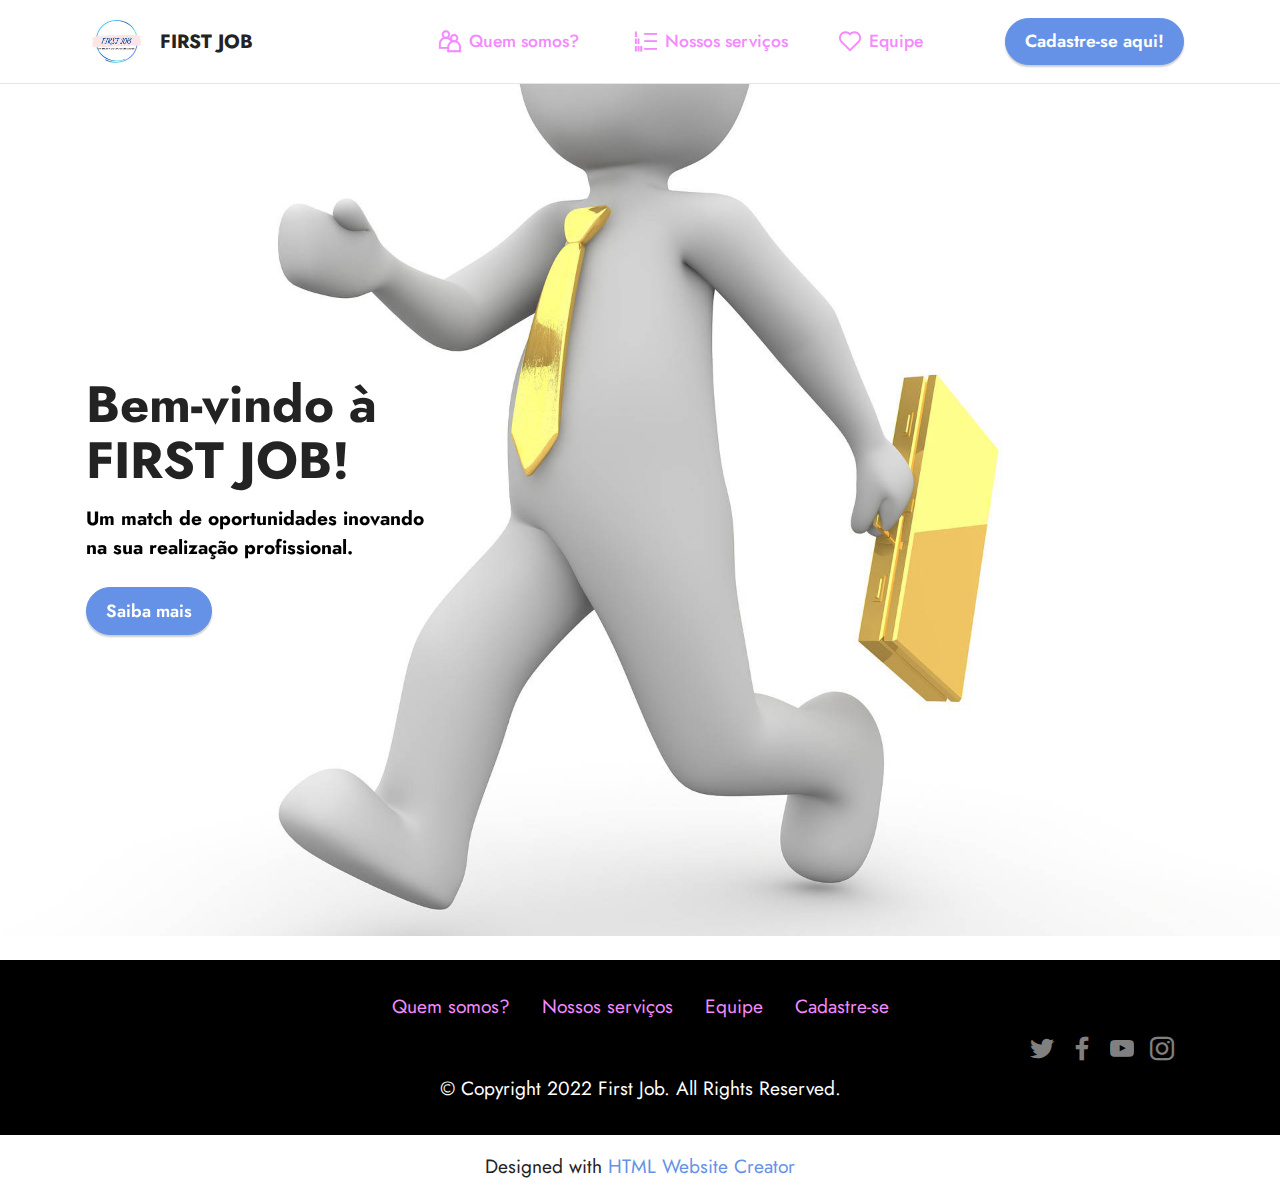
<file: index.html>
<!DOCTYPE html>
<html  >
<head>
  <!-- Site made with Mobirise Website Builder v5.6.13, https://mobirise.com -->
  <meta charset="UTF-8">
  <meta http-equiv="X-UA-Compatible" content="IE=edge">
  <meta name="generator" content="Mobirise v5.6.13, mobirise.com">
  <meta name="twitter:card" content="summary_large_image"/>
  <meta name="twitter:image:src" content="">
  <meta property="og:image" content="">
  <meta name="twitter:title" content="First Job RJ">
  <meta name="viewport" content="width=device-width, initial-scale=1, minimum-scale=1">
  <link rel="shortcut icon" href="assets/images/whatsapp-image-2022-10-20-at-18.59.15-121x121.jpg" type="image/x-icon">
  <meta name="description" content="PRIMERO EMPREGO PARA RECÉM FORMADOS EM RH">
  
  
  <title>First Job RJ</title>
  <link rel="stylesheet" href="assets/web/assets/mobirise-icons2/mobirise2.css">
  <link rel="stylesheet" href="assets/bootstrap/css/bootstrap.min.css">
  <link rel="stylesheet" href="assets/bootstrap/css/bootstrap-grid.min.css">
  <link rel="stylesheet" href="assets/bootstrap/css/bootstrap-reboot.min.css">
  <link rel="stylesheet" href="assets/parallax/jarallax.css">
  <link rel="stylesheet" href="assets/dropdown/css/style.css">
  <link rel="stylesheet" href="assets/socicon/css/styles.css">
  <link rel="stylesheet" href="assets/theme/css/style.css">
  <link rel="preload" href="https://fonts.googleapis.com/css?family=Jost:100,200,300,400,500,600,700,800,900,100i,200i,300i,400i,500i,600i,700i,800i,900i&display=swap" as="style" onload="this.onload=null;this.rel='stylesheet'">
  <noscript><link rel="stylesheet" href="https://fonts.googleapis.com/css?family=Jost:100,200,300,400,500,600,700,800,900,100i,200i,300i,400i,500i,600i,700i,800i,900i&display=swap"></noscript>
  <link rel="preload" as="style" href="assets/mobirise/css/mbr-additional.css"><link rel="stylesheet" href="assets/mobirise/css/mbr-additional.css" type="text/css">
  
  
  
  
</head>
<body>
  
  <section data-bs-version="5.1" class="menu cid-s48OLK6784" once="menu" id="menu1-h">
    
    <nav class="navbar navbar-dropdown navbar-fixed-top navbar-expand-lg">
        <div class="container">
            <div class="navbar-brand">
                <span class="navbar-logo">
                    <a href="https://firstjobrj.com.br">
                        <img src="assets/images/whatsapp-image-2022-10-20-at-18.59.15-121x121.jpg" alt="Mobirise Website Builder" style="height: 3.8rem;">
                    </a>
                </span>
                <span class="navbar-caption-wrap"><a class="navbar-caption text-black text-primary display-7" href="index.html">FIRST JOB</a></span>
            </div>
            <button class="navbar-toggler" type="button" data-toggle="collapse" data-bs-toggle="collapse" data-target="#navbarSupportedContent" data-bs-target="#navbarSupportedContent" aria-controls="navbarNavAltMarkup" aria-expanded="false" aria-label="Toggle navigation">
                <div class="hamburger">
                    <span></span>
                    <span></span>
                    <span></span>
                    <span></span>
                </div>
            </button>
            <div class="collapse navbar-collapse" id="navbarSupportedContent">
                <ul class="navbar-nav nav-dropdown" data-app-modern-menu="true"><li class="nav-item"><a class="nav-link link text-success text-primary display-4" href="page3.html"><span class="mobi-mbri mobi-mbri-users mbr-iconfont mbr-iconfont-btn"></span>Quem somos?&nbsp;&nbsp;</a></li><li class="nav-item"><a class="nav-link link text-success text-primary display-4" href="page5.html"><span class="mobi-mbri mobi-mbri-numbered-list mbr-iconfont mbr-iconfont-btn"></span>Nossos serviços&nbsp;</a></li><li class="nav-item"><a class="nav-link link text-success text-primary display-4" href="page4.html"><span class="mobi-mbri mobi-mbri-hearth mbr-iconfont mbr-iconfont-btn"></span>Equipe&nbsp; &nbsp; &nbsp; &nbsp; &nbsp;&nbsp;</a></li></ul>
                
                <div class="navbar-buttons mbr-section-btn"><a class="btn btn-primary display-4" href="page7.html">Cadastre-se aqui!</a></div>
            </div>
        </div>
    </nav>

</section>

<section data-bs-version="5.1" class="header1 cid-tlq3q3ttQZ mbr-fullscreen mbr-parallax-background" id="header1-v">

    

    
    

    <div class="container">
        <div class="row">
            <div class="col-12 col-lg-4">
                <h1 class="mbr-section-title mbr-fonts-style mb-3 display-1"><strong>Bem-vindo à FIRST JOB!</strong></h1>
                
                <p class="mbr-text mbr-fonts-style display-7"><strong>Um match de oportunidades inovando na sua realização profissional.</strong></p>
                <div class="mbr-section-btn mt-3"><a class="btn btn-primary display-4" href="page6.html">Saiba mais</a></div>
            </div>
        </div>
    </div>
</section>

<section data-bs-version="5.1" class="footer3 cid-s48P1Icc8J" once="footers" id="footer3-i">

    

    

    <div class="container">
        <div class="media-container-row align-center mbr-white">
            <div class="row row-links">
                <ul class="foot-menu">
                    
                    
                    
                    
                    
                <li class="foot-menu-item mbr-fonts-style display-7"><a href="page3.html" class="text-success">Quem somos?</a></li><li class="foot-menu-item mbr-fonts-style display-7"><a href="page5.html" class="text-success">Nossos serviços</a></li><li class="foot-menu-item mbr-fonts-style display-7"><a href="page4.html" class="text-success">Equipe</a></li><li class="foot-menu-item mbr-fonts-style display-7"><a href="page7.html" class="text-success">Cadastre-se</a></li></ul>
            </div>
            <div class="row social-row">
                <div class="social-list align-right pb-2">
                    
                    
                    
                    
                    
                    
                <div class="soc-item">
                        <a href="https://twitter.com/mobirise" target="_blank">
                            <span class="socicon-twitter socicon mbr-iconfont mbr-iconfont-social"></span>
                        </a>
                    </div><div class="soc-item">
                        <a href="https://www.facebook.com/pages/Mobirise/1616226671953247" target="_blank">
                            <span class="socicon-facebook socicon mbr-iconfont mbr-iconfont-social"></span>
                        </a>
                    </div><div class="soc-item">
                        <a href="https://www.youtube.com/c/mobirise" target="_blank">
                            <span class="socicon-youtube socicon mbr-iconfont mbr-iconfont-social"></span>
                        </a>
                    </div><div class="soc-item">
                        <a href="https://instagram.com/mobirise" target="_blank">
                            <span class="mbr-iconfont mbr-iconfont-social socicon-instagram socicon"></span>
                        </a>
                    </div></div>
            </div>
            <div class="row row-copirayt">
                <p class="mbr-text mb-0 mbr-fonts-style mbr-white align-center display-7">
                    © Copyright 2022 First Job. All Rights Reserved.
                </p>
            </div>
        </div>
    </div>
</section><section class="display-7" style="padding: 0;align-items: center;justify-content: center;flex-wrap: wrap;    align-content: center;display: flex;position: relative;height: 4rem;"><a href="https://mobiri.se/2891177" style="flex: 1 1;height: 4rem;position: absolute;width: 100%;z-index: 1;"><img alt="" style="height: 4rem;" src="[data-uri]"></a><p style="margin: 0;text-align: center;" class="display-7">Designed with &#8204;</p><a style="z-index:1" href="https://mobirise.com/html-builder.html">HTML Website Creator</a></section><script src="assets/bootstrap/js/bootstrap.bundle.min.js"></script>  <script src="assets/parallax/jarallax.js"></script>  <script src="assets/smoothscroll/smooth-scroll.js"></script>  <script src="assets/ytplayer/index.js"></script>  <script src="assets/dropdown/js/navbar-dropdown.js"></script>  <script src="assets/theme/js/script.js"></script>  
  
  
</body>
</html>
</file>
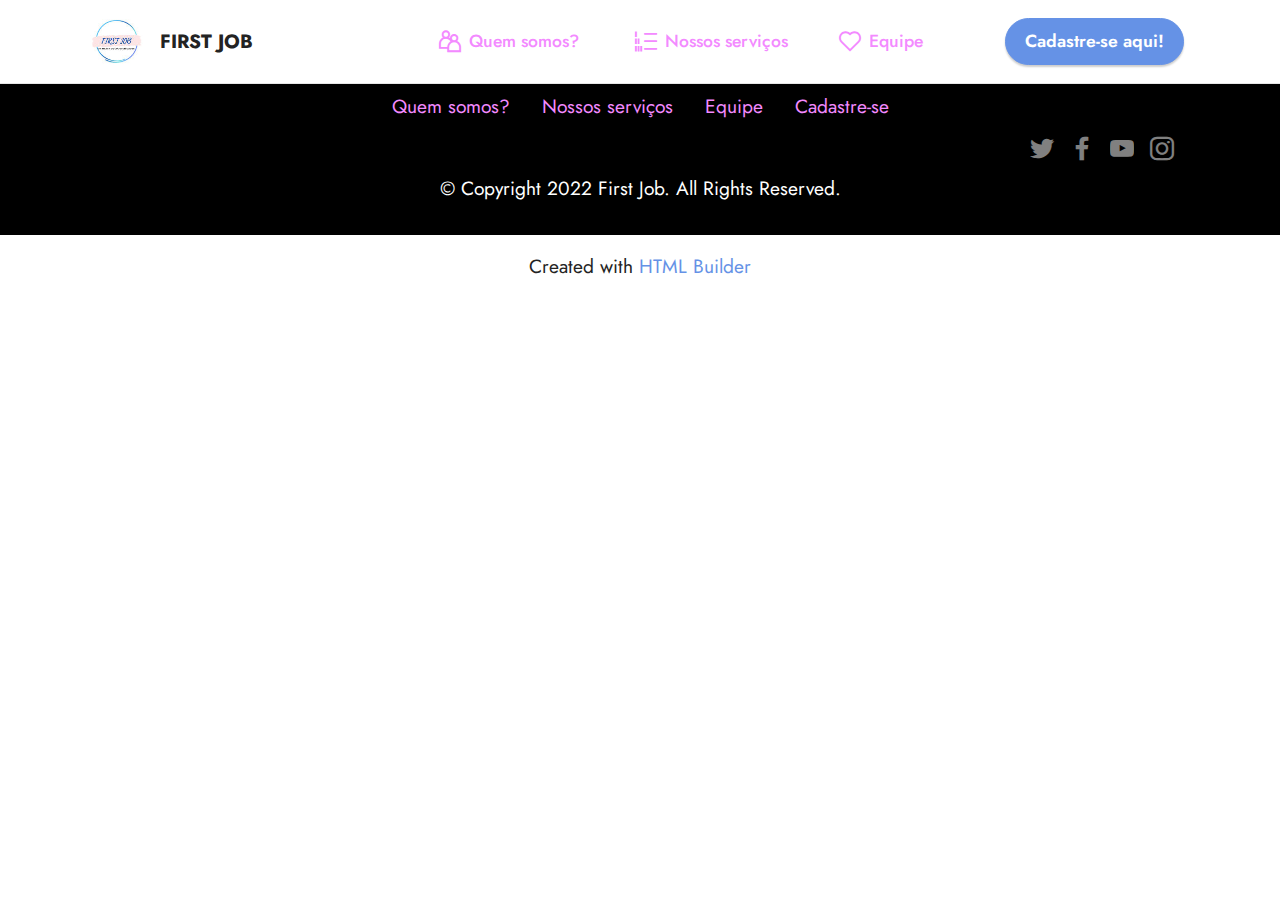
<file: page1.html>
<!DOCTYPE html>
<html  >
<head>
  <!-- Site made with Mobirise Website Builder v5.6.13, https://mobirise.com -->
  <meta charset="UTF-8">
  <meta http-equiv="X-UA-Compatible" content="IE=edge">
  <meta name="generator" content="Mobirise v5.6.13, mobirise.com">
  <meta name="twitter:card" content="summary_large_image"/>
  <meta name="twitter:image:src" content="">
  <meta property="og:image" content="">
  <meta name="twitter:title" content="teste">
  <meta name="viewport" content="width=device-width, initial-scale=1, minimum-scale=1">
  <link rel="shortcut icon" href="assets/images/whatsapp-image-2022-10-20-at-18.59.15-121x121.jpg" type="image/x-icon">
  <meta name="description" content="">
  
  
  <title>teste</title>
  <link rel="stylesheet" href="assets/web/assets/mobirise-icons2/mobirise2.css">
  <link rel="stylesheet" href="assets/bootstrap/css/bootstrap.min.css">
  <link rel="stylesheet" href="assets/bootstrap/css/bootstrap-grid.min.css">
  <link rel="stylesheet" href="assets/bootstrap/css/bootstrap-reboot.min.css">
  <link rel="stylesheet" href="assets/dropdown/css/style.css">
  <link rel="stylesheet" href="assets/socicon/css/styles.css">
  <link rel="stylesheet" href="assets/theme/css/style.css">
  <link rel="preload" href="https://fonts.googleapis.com/css?family=Jost:100,200,300,400,500,600,700,800,900,100i,200i,300i,400i,500i,600i,700i,800i,900i&display=swap" as="style" onload="this.onload=null;this.rel='stylesheet'">
  <noscript><link rel="stylesheet" href="https://fonts.googleapis.com/css?family=Jost:100,200,300,400,500,600,700,800,900,100i,200i,300i,400i,500i,600i,700i,800i,900i&display=swap"></noscript>
  <link rel="preload" as="style" href="assets/mobirise/css/mbr-additional.css"><link rel="stylesheet" href="assets/mobirise/css/mbr-additional.css" type="text/css">
  
  
  
  
</head>
<body>
  
  <section data-bs-version="5.1" class="menu cid-s48OLK6784" once="menu" id="menu1-11">
    
    <nav class="navbar navbar-dropdown navbar-fixed-top navbar-expand-lg">
        <div class="container">
            <div class="navbar-brand">
                <span class="navbar-logo">
                    <a href="https://firstjobrj.com.br">
                        <img src="assets/images/whatsapp-image-2022-10-20-at-18.59.15-121x121.jpg" alt="Mobirise Website Builder" style="height: 3.8rem;">
                    </a>
                </span>
                <span class="navbar-caption-wrap"><a class="navbar-caption text-black text-primary display-7" href="index.html">FIRST JOB</a></span>
            </div>
            <button class="navbar-toggler" type="button" data-toggle="collapse" data-bs-toggle="collapse" data-target="#navbarSupportedContent" data-bs-target="#navbarSupportedContent" aria-controls="navbarNavAltMarkup" aria-expanded="false" aria-label="Toggle navigation">
                <div class="hamburger">
                    <span></span>
                    <span></span>
                    <span></span>
                    <span></span>
                </div>
            </button>
            <div class="collapse navbar-collapse" id="navbarSupportedContent">
                <ul class="navbar-nav nav-dropdown" data-app-modern-menu="true"><li class="nav-item"><a class="nav-link link text-success text-primary display-4" href="page3.html"><span class="mobi-mbri mobi-mbri-users mbr-iconfont mbr-iconfont-btn"></span>Quem somos?&nbsp;&nbsp;</a></li><li class="nav-item"><a class="nav-link link text-success text-primary display-4" href="page5.html"><span class="mobi-mbri mobi-mbri-numbered-list mbr-iconfont mbr-iconfont-btn"></span>Nossos serviços&nbsp;</a></li><li class="nav-item"><a class="nav-link link text-success text-primary display-4" href="page4.html"><span class="mobi-mbri mobi-mbri-hearth mbr-iconfont mbr-iconfont-btn"></span>Equipe&nbsp; &nbsp; &nbsp; &nbsp; &nbsp;&nbsp;</a></li></ul>
                
                <div class="navbar-buttons mbr-section-btn"><a class="btn btn-primary display-4" href="page7.html">Cadastre-se aqui!</a></div>
            </div>
        </div>
    </nav>

</section>

<section data-bs-version="5.1" class="footer3 cid-s48P1Icc8J" once="footers" id="footer3-12">

    

    

    <div class="container">
        <div class="media-container-row align-center mbr-white">
            <div class="row row-links">
                <ul class="foot-menu">
                    
                    
                    
                    
                    
                <li class="foot-menu-item mbr-fonts-style display-7"><a href="page3.html" class="text-success">Quem somos?</a></li><li class="foot-menu-item mbr-fonts-style display-7"><a href="page5.html" class="text-success">Nossos serviços</a></li><li class="foot-menu-item mbr-fonts-style display-7"><a href="page4.html" class="text-success">Equipe</a></li><li class="foot-menu-item mbr-fonts-style display-7"><a href="page7.html" class="text-success">Cadastre-se</a></li></ul>
            </div>
            <div class="row social-row">
                <div class="social-list align-right pb-2">
                    
                    
                    
                    
                    
                    
                <div class="soc-item">
                        <a href="https://twitter.com/mobirise" target="_blank">
                            <span class="socicon-twitter socicon mbr-iconfont mbr-iconfont-social"></span>
                        </a>
                    </div><div class="soc-item">
                        <a href="https://www.facebook.com/pages/Mobirise/1616226671953247" target="_blank">
                            <span class="socicon-facebook socicon mbr-iconfont mbr-iconfont-social"></span>
                        </a>
                    </div><div class="soc-item">
                        <a href="https://www.youtube.com/c/mobirise" target="_blank">
                            <span class="socicon-youtube socicon mbr-iconfont mbr-iconfont-social"></span>
                        </a>
                    </div><div class="soc-item">
                        <a href="https://instagram.com/mobirise" target="_blank">
                            <span class="mbr-iconfont mbr-iconfont-social socicon-instagram socicon"></span>
                        </a>
                    </div></div>
            </div>
            <div class="row row-copirayt">
                <p class="mbr-text mb-0 mbr-fonts-style mbr-white align-center display-7">
                    © Copyright 2022 First Job. All Rights Reserved.
                </p>
            </div>
        </div>
    </div>
</section><section class="display-7" style="padding: 0;align-items: center;justify-content: center;flex-wrap: wrap;    align-content: center;display: flex;position: relative;height: 4rem;"><a href="https://mobiri.se/2891177" style="flex: 1 1;height: 4rem;position: absolute;width: 100%;z-index: 1;"><img alt="" style="height: 4rem;" src="[data-uri]"></a><p style="margin: 0;text-align: center;" class="display-7">Created with &#8204;</p><a style="z-index:1" href="https://mobirise.com/html-builder.html">HTML Builder</a></section><script src="assets/bootstrap/js/bootstrap.bundle.min.js"></script>  <script src="assets/smoothscroll/smooth-scroll.js"></script>  <script src="assets/ytplayer/index.js"></script>  <script src="assets/dropdown/js/navbar-dropdown.js"></script>  <script src="assets/theme/js/script.js"></script>  
  
  
</body>
</html>
</file>
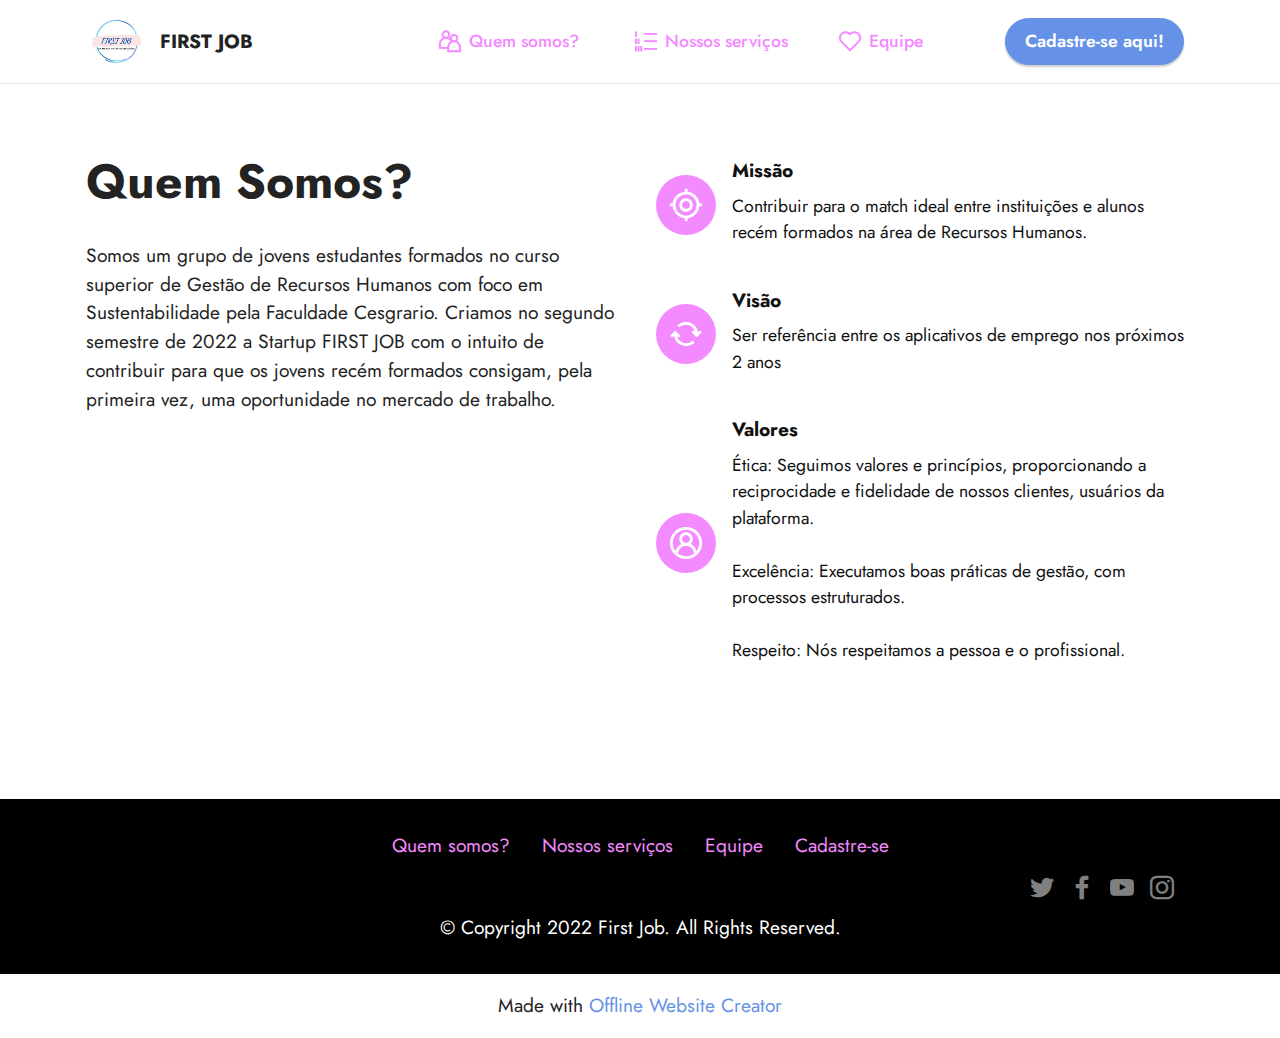
<file: page3.html>
<!DOCTYPE html>
<html  >
<head>
  <!-- Site made with Mobirise Website Builder v5.6.13, https://mobirise.com -->
  <meta charset="UTF-8">
  <meta http-equiv="X-UA-Compatible" content="IE=edge">
  <meta name="generator" content="Mobirise v5.6.13, mobirise.com">
  <meta name="twitter:card" content="summary_large_image"/>
  <meta name="twitter:image:src" content="">
  <meta property="og:image" content="">
  <meta name="twitter:title" content="Quem Somos">
  <meta name="viewport" content="width=device-width, initial-scale=1, minimum-scale=1">
  <link rel="shortcut icon" href="assets/images/whatsapp-image-2022-10-20-at-18.59.15-121x121.jpg" type="image/x-icon">
  <meta name="description" content="">
  
  
  <title>Quem Somos</title>
  <link rel="stylesheet" href="assets/web/assets/mobirise-icons2/mobirise2.css">
  <link rel="stylesheet" href="assets/bootstrap/css/bootstrap.min.css">
  <link rel="stylesheet" href="assets/bootstrap/css/bootstrap-grid.min.css">
  <link rel="stylesheet" href="assets/bootstrap/css/bootstrap-reboot.min.css">
  <link rel="stylesheet" href="assets/dropdown/css/style.css">
  <link rel="stylesheet" href="assets/socicon/css/styles.css">
  <link rel="stylesheet" href="assets/theme/css/style.css">
  <link rel="preload" href="https://fonts.googleapis.com/css?family=Jost:100,200,300,400,500,600,700,800,900,100i,200i,300i,400i,500i,600i,700i,800i,900i&display=swap" as="style" onload="this.onload=null;this.rel='stylesheet'">
  <noscript><link rel="stylesheet" href="https://fonts.googleapis.com/css?family=Jost:100,200,300,400,500,600,700,800,900,100i,200i,300i,400i,500i,600i,700i,800i,900i&display=swap"></noscript>
  <link rel="preload" as="style" href="assets/mobirise/css/mbr-additional.css"><link rel="stylesheet" href="assets/mobirise/css/mbr-additional.css" type="text/css">
  
  
  
  
</head>
<body>
  
  <section data-bs-version="5.1" class="menu cid-s48OLK6784" once="menu" id="menu1-1y">
    
    <nav class="navbar navbar-dropdown navbar-fixed-top navbar-expand-lg">
        <div class="container">
            <div class="navbar-brand">
                <span class="navbar-logo">
                    <a href="https://firstjobrj.com.br">
                        <img src="assets/images/whatsapp-image-2022-10-20-at-18.59.15-121x121.jpg" alt="Mobirise Website Builder" style="height: 3.8rem;">
                    </a>
                </span>
                <span class="navbar-caption-wrap"><a class="navbar-caption text-black text-primary display-7" href="index.html">FIRST JOB</a></span>
            </div>
            <button class="navbar-toggler" type="button" data-toggle="collapse" data-bs-toggle="collapse" data-target="#navbarSupportedContent" data-bs-target="#navbarSupportedContent" aria-controls="navbarNavAltMarkup" aria-expanded="false" aria-label="Toggle navigation">
                <div class="hamburger">
                    <span></span>
                    <span></span>
                    <span></span>
                    <span></span>
                </div>
            </button>
            <div class="collapse navbar-collapse" id="navbarSupportedContent">
                <ul class="navbar-nav nav-dropdown" data-app-modern-menu="true"><li class="nav-item"><a class="nav-link link text-success text-primary display-4" href="page3.html"><span class="mobi-mbri mobi-mbri-users mbr-iconfont mbr-iconfont-btn"></span>Quem somos?&nbsp;&nbsp;</a></li><li class="nav-item"><a class="nav-link link text-success text-primary display-4" href="page5.html"><span class="mobi-mbri mobi-mbri-numbered-list mbr-iconfont mbr-iconfont-btn"></span>Nossos serviços&nbsp;</a></li><li class="nav-item"><a class="nav-link link text-success text-primary display-4" href="page4.html"><span class="mobi-mbri mobi-mbri-hearth mbr-iconfont mbr-iconfont-btn"></span>Equipe&nbsp; &nbsp; &nbsp; &nbsp; &nbsp;&nbsp;</a></li></ul>
                
                <div class="navbar-buttons mbr-section-btn"><a class="btn btn-primary display-4" href="page7.html">Cadastre-se aqui!</a></div>
            </div>
        </div>
    </nav>

</section>

<section data-bs-version="5.1" class="features12 cid-tlsN7BcwXd" id="features13-20">

    

    
    
    <div class="container">
        <div class="row justify-content-center">
            <div class="col-12 col-lg-6">
                <div class="card-wrapper">
                    <div class="card-box align-left">
                        <h4 class="card-title mbr-fonts-style mb-4 display-2">
                            <strong>Quem Somos?</strong>
                        </h4>
                        <p class="mbr-text mbr-fonts-style mb-4 display-7">Somos um grupo de jovens estudantes formados no curso superior de Gestão de Recursos Humanos com foco em Sustentabilidade  pela Faculdade Cesgrario. Criamos no segundo semestre de 2022 a Startup FIRST JOB com o intuito de contribuir para que os jovens recém formados consigam, pela primeira vez, uma oportunidade no mercado de trabalho. </p>
                        
                    </div>
                </div>
            </div>
            <div class="col-12 col-lg-6">
                <div class="item mbr-flex">
                    <div class="icon-box">
                        <span class="mbr-iconfont mobi-mbri-target mobi-mbri"></span>
                    </div>
                    <div class="text-box">
                        <h4 class="icon-title mbr-black mbr-fonts-style display-7">
                            <strong>Missão</strong></h4>
                        <h5 class="icon-text mbr-black mbr-fonts-style display-4">Contribuir para o match ideal entre instituições e alunos recém formados na área de Recursos Humanos.&nbsp;</h5>
                    </div>
                </div>
                <div class="item mbr-flex">
                    <div class="icon-box">
                        <span class="mbr-iconfont mobi-mbri-update mobi-mbri"></span>
                    </div>
                    <div class="text-box">
                        <h4 class="icon-title mbr-black mbr-fonts-style display-7">
                            <strong>Visão</strong></h4>
                        <h5 class="icon-text mbr-black mbr-fonts-style display-4">Ser referência entre os aplicativos de emprego nos próximos 2 anos</h5>
                    </div>
                </div>
                <div class="item mbr-flex">
                    <div class="icon-box">
                        <span class="mbr-iconfont mobi-mbri-user-2 mobi-mbri"></span>
                    </div>
                    <div class="text-box">
                        <h4 class="icon-title mbr-black mbr-fonts-style display-7">
                            <strong>Valores</strong></h4>
                        <h5 class="icon-text mbr-black mbr-fonts-style display-4">Ética: Seguimos valores e princípios, proporcionando a reciprocidade e fidelidade de nossos clientes, usuários da plataforma.<div><br></div><div>Excelência: Executamos boas práticas de gestão, com processos estruturados.&nbsp;</div><div><br></div><div>Respeito: Nós respeitamos a pessoa e o profissional.</div></h5>
                    </div>
                </div>
            </div>
        </div>
    </div>
</section>

<section data-bs-version="5.1" class="footer3 cid-s48P1Icc8J" once="footers" id="footer3-1z">

    

    

    <div class="container">
        <div class="media-container-row align-center mbr-white">
            <div class="row row-links">
                <ul class="foot-menu">
                    
                    
                    
                    
                    
                <li class="foot-menu-item mbr-fonts-style display-7"><a href="page3.html" class="text-success">Quem somos?</a></li><li class="foot-menu-item mbr-fonts-style display-7"><a href="page5.html" class="text-success">Nossos serviços</a></li><li class="foot-menu-item mbr-fonts-style display-7"><a href="page4.html" class="text-success">Equipe</a></li><li class="foot-menu-item mbr-fonts-style display-7"><a href="page7.html" class="text-success">Cadastre-se</a></li></ul>
            </div>
            <div class="row social-row">
                <div class="social-list align-right pb-2">
                    
                    
                    
                    
                    
                    
                <div class="soc-item">
                        <a href="https://twitter.com/mobirise" target="_blank">
                            <span class="socicon-twitter socicon mbr-iconfont mbr-iconfont-social"></span>
                        </a>
                    </div><div class="soc-item">
                        <a href="https://www.facebook.com/pages/Mobirise/1616226671953247" target="_blank">
                            <span class="socicon-facebook socicon mbr-iconfont mbr-iconfont-social"></span>
                        </a>
                    </div><div class="soc-item">
                        <a href="https://www.youtube.com/c/mobirise" target="_blank">
                            <span class="socicon-youtube socicon mbr-iconfont mbr-iconfont-social"></span>
                        </a>
                    </div><div class="soc-item">
                        <a href="https://instagram.com/mobirise" target="_blank">
                            <span class="mbr-iconfont mbr-iconfont-social socicon-instagram socicon"></span>
                        </a>
                    </div></div>
            </div>
            <div class="row row-copirayt">
                <p class="mbr-text mb-0 mbr-fonts-style mbr-white align-center display-7">
                    © Copyright 2022 First Job. All Rights Reserved.
                </p>
            </div>
        </div>
    </div>
</section><section class="display-7" style="padding: 0;align-items: center;justify-content: center;flex-wrap: wrap;    align-content: center;display: flex;position: relative;height: 4rem;"><a href="https://mobiri.se/2891177" style="flex: 1 1;height: 4rem;position: absolute;width: 100%;z-index: 1;"><img alt="" style="height: 4rem;" src="[data-uri]"></a><p style="margin: 0;text-align: center;" class="display-7">Made with &#8204;</p><a style="z-index:1" href="https://mobirise.com/offline-website-builder.html">Offline Website Creator</a></section><script src="assets/bootstrap/js/bootstrap.bundle.min.js"></script>  <script src="assets/smoothscroll/smooth-scroll.js"></script>  <script src="assets/ytplayer/index.js"></script>  <script src="assets/dropdown/js/navbar-dropdown.js"></script>  <script src="assets/theme/js/script.js"></script>  
  
  
</body>
</html>
</file>
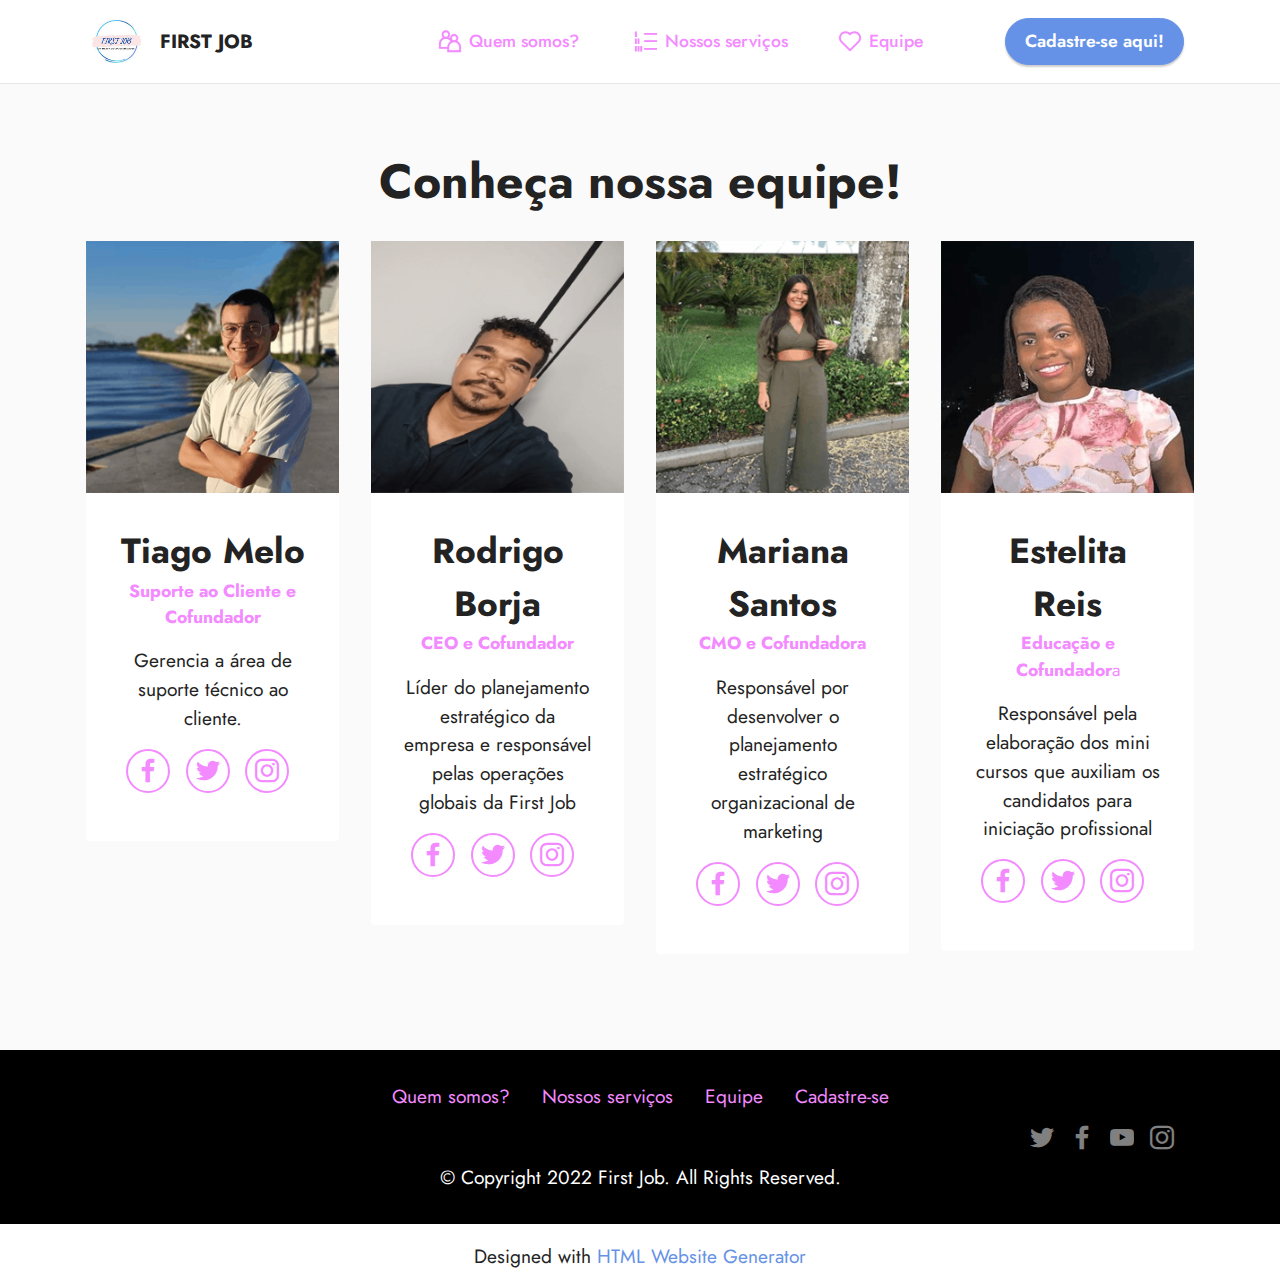
<file: page4.html>
<!DOCTYPE html>
<html  >
<head>
  <!-- Site made with Mobirise Website Builder v5.6.13, https://mobirise.com -->
  <meta charset="UTF-8">
  <meta http-equiv="X-UA-Compatible" content="IE=edge">
  <meta name="generator" content="Mobirise v5.6.13, mobirise.com">
  <meta name="twitter:card" content="summary_large_image"/>
  <meta name="twitter:image:src" content="">
  <meta property="og:image" content="">
  <meta name="twitter:title" content="Equipe">
  <meta name="viewport" content="width=device-width, initial-scale=1, minimum-scale=1">
  <link rel="shortcut icon" href="assets/images/whatsapp-image-2022-10-20-at-18.59.15-121x121.jpg" type="image/x-icon">
  <meta name="description" content="">
  
  
  <title>Equipe</title>
  <link rel="stylesheet" href="assets/web/assets/mobirise-icons2/mobirise2.css">
  <link rel="stylesheet" href="assets/bootstrap/css/bootstrap.min.css">
  <link rel="stylesheet" href="assets/bootstrap/css/bootstrap-grid.min.css">
  <link rel="stylesheet" href="assets/bootstrap/css/bootstrap-reboot.min.css">
  <link rel="stylesheet" href="assets/dropdown/css/style.css">
  <link rel="stylesheet" href="assets/socicon/css/styles.css">
  <link rel="stylesheet" href="assets/theme/css/style.css">
  <link rel="preload" href="https://fonts.googleapis.com/css?family=Jost:100,200,300,400,500,600,700,800,900,100i,200i,300i,400i,500i,600i,700i,800i,900i&display=swap" as="style" onload="this.onload=null;this.rel='stylesheet'">
  <noscript><link rel="stylesheet" href="https://fonts.googleapis.com/css?family=Jost:100,200,300,400,500,600,700,800,900,100i,200i,300i,400i,500i,600i,700i,800i,900i&display=swap"></noscript>
  <link rel="preload" as="style" href="assets/mobirise/css/mbr-additional.css"><link rel="stylesheet" href="assets/mobirise/css/mbr-additional.css" type="text/css">
  
  
  
  
</head>
<body>
  
  <section data-bs-version="5.1" class="menu cid-s48OLK6784" once="menu" id="menu1-21">
    
    <nav class="navbar navbar-dropdown navbar-fixed-top navbar-expand-lg">
        <div class="container">
            <div class="navbar-brand">
                <span class="navbar-logo">
                    <a href="https://firstjobrj.com.br">
                        <img src="assets/images/whatsapp-image-2022-10-20-at-18.59.15-121x121.jpg" alt="Mobirise Website Builder" style="height: 3.8rem;">
                    </a>
                </span>
                <span class="navbar-caption-wrap"><a class="navbar-caption text-black text-primary display-7" href="index.html">FIRST JOB</a></span>
            </div>
            <button class="navbar-toggler" type="button" data-toggle="collapse" data-bs-toggle="collapse" data-target="#navbarSupportedContent" data-bs-target="#navbarSupportedContent" aria-controls="navbarNavAltMarkup" aria-expanded="false" aria-label="Toggle navigation">
                <div class="hamburger">
                    <span></span>
                    <span></span>
                    <span></span>
                    <span></span>
                </div>
            </button>
            <div class="collapse navbar-collapse" id="navbarSupportedContent">
                <ul class="navbar-nav nav-dropdown" data-app-modern-menu="true"><li class="nav-item"><a class="nav-link link text-success text-primary display-4" href="page3.html"><span class="mobi-mbri mobi-mbri-users mbr-iconfont mbr-iconfont-btn"></span>Quem somos?&nbsp;&nbsp;</a></li><li class="nav-item"><a class="nav-link link text-success text-primary display-4" href="page5.html"><span class="mobi-mbri mobi-mbri-numbered-list mbr-iconfont mbr-iconfont-btn"></span>Nossos serviços&nbsp;</a></li><li class="nav-item"><a class="nav-link link text-success text-primary display-4" href="page4.html"><span class="mobi-mbri mobi-mbri-hearth mbr-iconfont mbr-iconfont-btn"></span>Equipe&nbsp; &nbsp; &nbsp; &nbsp; &nbsp;&nbsp;</a></li></ul>
                
                <div class="navbar-buttons mbr-section-btn"><a class="btn btn-primary display-4" href="page7.html">Cadastre-se aqui!</a></div>
            </div>
        </div>
    </nav>

</section>

<section data-bs-version="5.1" class="team1 cid-tlvfKejeyI" id="team1-25">
    

    
    
    <div class="container">
        <div class="row justify-content-center">
            <div class="col-12">
                <h3 class="mbr-section-title mbr-fonts-style align-center mb-4 display-2"><strong>Conheça nossa equipe!</strong></h3>
                
            </div>
            <div class="col-sm-6 col-lg-3">
                <div class="card-wrap">
                    <div class="image-wrap">
                        <img src="assets/images/rodrigo-carvalho-282x281.png" alt="Mobirise Website Builder">
                    </div>
                    <div class="content-wrap">
                        <h5 class="mbr-section-title card-title mbr-fonts-style align-center m-0 display-5">
                            <strong>Tiago Melo</strong></h5>
                        <h6 class="mbr-role mbr-fonts-style align-center mb-3 display-4">
                            <strong>Suporte ao Cliente e Cofundador</strong></h6>
                        <p class="card-text mbr-fonts-style align-center display-7">Gerencia a área de suporte técnico ao cliente.</p>
                        <div class="social-row display-7">
                            <div class="soc-item">
                                <a href="https://www.facebook.com/Mobirise/" target="_blank">
                                    <span class="mbr-iconfont socicon socicon-facebook"></span>
                                </a>
                            </div>
                            <div class="soc-item">
                                <a href="https://twitter.com/mobirise" target="_blank">
                                    <span class="mbr-iconfont socicon socicon-twitter"></span>
                                </a>
                            </div>
                            <div class="soc-item">
                                <a href="https://instagram.com/mobirise" target="_blank">
                                    <span class="mbr-iconfont socicon socicon-instagram"></span>
                                </a>
                            </div>
                            
                            
                        </div>
                        
                    </div>
                </div>
            </div>

            <div class="col-sm-6 col-lg-3">
                <div class="card-wrap">
                    <div class="image-wrap">
                        <img src="assets/images/rodrigo-borja-282x281.png" alt="Mobirise Website Builder">
                    </div>
                    <div class="content-wrap">
                        <h5 class="mbr-section-title card-title mbr-fonts-style align-center m-0 display-5"><strong>Rodrigo Borja</strong></h5>
                        <h6 class="mbr-role mbr-fonts-style align-center mb-3 display-4">
                            <strong>CEO e Cofundador</strong></h6>
                        <p class="card-text mbr-fonts-style align-center display-7">Líder do planejamento estratégico da empresa e responsável pelas operações globais da First Job</p>
                        <div class="social-row display-7">
                            <div class="soc-item">
                                <a href="https://www.facebook.com/Mobirise/" target="_blank">
                                    <span class="mbr-iconfont socicon socicon-facebook"></span>
                                </a>
                            </div>
                            <div class="soc-item">
                                <a href="https://twitter.com/mobirise" target="_blank">
                                    <span class="mbr-iconfont socicon socicon-twitter"></span>
                                </a>
                            </div>
                            <div class="soc-item">
                                <a href="https://instagram.com/mobirise" target="_blank">
                                    <span class="mbr-iconfont socicon socicon-instagram"></span>
                                </a>
                            </div>
                            
                            
                        </div>
                        
                    </div>
                </div>
            </div>

            <div class="col-sm-6 col-lg-3">
                <div class="card-wrap">
                    <div class="image-wrap">
                        <img src="assets/images/mariana-282x281.png" alt="Mobirise Website Builder">
                    </div>
                    <div class="content-wrap">
                        <h5 class="mbr-section-title card-title mbr-fonts-style align-center m-0 display-5"><strong>Mariana Santos</strong></h5>
                        <h6 class="mbr-role mbr-fonts-style align-center mb-3 display-4"><strong>CMO e Cofundadora</strong></h6>
                        <p class="card-text mbr-fonts-style align-center display-7">Responsável por desenvolver o planejamento estratégico organizacional de marketing</p>
                        <div class="social-row display-7">
                            <div class="soc-item">
                                <a href="https://www.facebook.com/Mobirise/" target="_blank">
                                    <span class="mbr-iconfont socicon socicon-facebook"></span>
                                </a>
                            </div>
                            <div class="soc-item">
                                <a href="https://twitter.com/mobirise" target="_blank">
                                    <span class="mbr-iconfont socicon socicon-twitter"></span>
                                </a>
                            </div>
                            <div class="soc-item">
                                <a href="https://instagram.com/mobirise" target="_blank">
                                    <span class="mbr-iconfont socicon socicon-instagram"></span>
                                </a>
                            </div>
                            
                            
                        </div>
                        
                    </div>
                </div>
            </div>

            <div class="col-sm-6 col-lg-3">
                <div class="card-wrap">
                    <div class="image-wrap">
                        <img src="assets/images/estelitas-282x281.png" alt="Mobirise Website Builder">
                    </div>
                    <div class="content-wrap">
                        <h5 class="mbr-section-title card-title mbr-fonts-style align-center m-0 display-5">
                            <strong>Estelita Reis</strong></h5>
                        <h6 class="mbr-role mbr-fonts-style align-center mb-3 display-4">
                            <strong>Educação e Cofundador</strong>a</h6>
                        <p class="card-text mbr-fonts-style align-center display-7">Responsável pela elaboração dos mini cursos que auxiliam os candidatos para iniciação profissional</p>
                        <div class="social-row display-7">
                            <div class="soc-item">
                                <a href="https://www.facebook.com/Mobirise/" target="_blank">
                                    <span class="mbr-iconfont socicon socicon-facebook"></span>
                                </a>
                            </div>
                            <div class="soc-item">
                                <a href="https://twitter.com/mobirise" target="_blank">
                                    <span class="mbr-iconfont socicon socicon-twitter"></span>
                                </a>
                            </div>
                            <div class="soc-item">
                                <a href="https://instagram.com/mobirise" target="_blank">
                                    <span class="mbr-iconfont socicon socicon-instagram"></span>
                                </a>
                            </div>
                            
                            
                        </div>
                        
                    </div>
                </div>
            </div>
        </div>
    </div>
</section>

<section data-bs-version="5.1" class="footer3 cid-s48P1Icc8J" once="footers" id="footer3-22">

    

    

    <div class="container">
        <div class="media-container-row align-center mbr-white">
            <div class="row row-links">
                <ul class="foot-menu">
                    
                    
                    
                    
                    
                <li class="foot-menu-item mbr-fonts-style display-7"><a href="page3.html" class="text-success">Quem somos?</a></li><li class="foot-menu-item mbr-fonts-style display-7"><a href="page5.html" class="text-success">Nossos serviços</a></li><li class="foot-menu-item mbr-fonts-style display-7"><a href="page4.html" class="text-success">Equipe</a></li><li class="foot-menu-item mbr-fonts-style display-7"><a href="page7.html" class="text-success">Cadastre-se</a></li></ul>
            </div>
            <div class="row social-row">
                <div class="social-list align-right pb-2">
                    
                    
                    
                    
                    
                    
                <div class="soc-item">
                        <a href="https://twitter.com/mobirise" target="_blank">
                            <span class="socicon-twitter socicon mbr-iconfont mbr-iconfont-social"></span>
                        </a>
                    </div><div class="soc-item">
                        <a href="https://www.facebook.com/pages/Mobirise/1616226671953247" target="_blank">
                            <span class="socicon-facebook socicon mbr-iconfont mbr-iconfont-social"></span>
                        </a>
                    </div><div class="soc-item">
                        <a href="https://www.youtube.com/c/mobirise" target="_blank">
                            <span class="socicon-youtube socicon mbr-iconfont mbr-iconfont-social"></span>
                        </a>
                    </div><div class="soc-item">
                        <a href="https://instagram.com/mobirise" target="_blank">
                            <span class="mbr-iconfont mbr-iconfont-social socicon-instagram socicon"></span>
                        </a>
                    </div></div>
            </div>
            <div class="row row-copirayt">
                <p class="mbr-text mb-0 mbr-fonts-style mbr-white align-center display-7">
                    © Copyright 2022 First Job. All Rights Reserved.
                </p>
            </div>
        </div>
    </div>
</section><section class="display-7" style="padding: 0;align-items: center;justify-content: center;flex-wrap: wrap;    align-content: center;display: flex;position: relative;height: 4rem;"><a href="https://mobiri.se/2891177" style="flex: 1 1;height: 4rem;position: absolute;width: 100%;z-index: 1;"><img alt="" style="height: 4rem;" src="[data-uri]"></a><p style="margin: 0;text-align: center;" class="display-7">Designed with &#8204;</p><a style="z-index:1" href="https://mobirise.com/html-builder.html">HTML Website Generator</a></section><script src="assets/bootstrap/js/bootstrap.bundle.min.js"></script>  <script src="assets/smoothscroll/smooth-scroll.js"></script>  <script src="assets/ytplayer/index.js"></script>  <script src="assets/dropdown/js/navbar-dropdown.js"></script>  <script src="assets/theme/js/script.js"></script>  
  
  
</body>
</html>
</file>
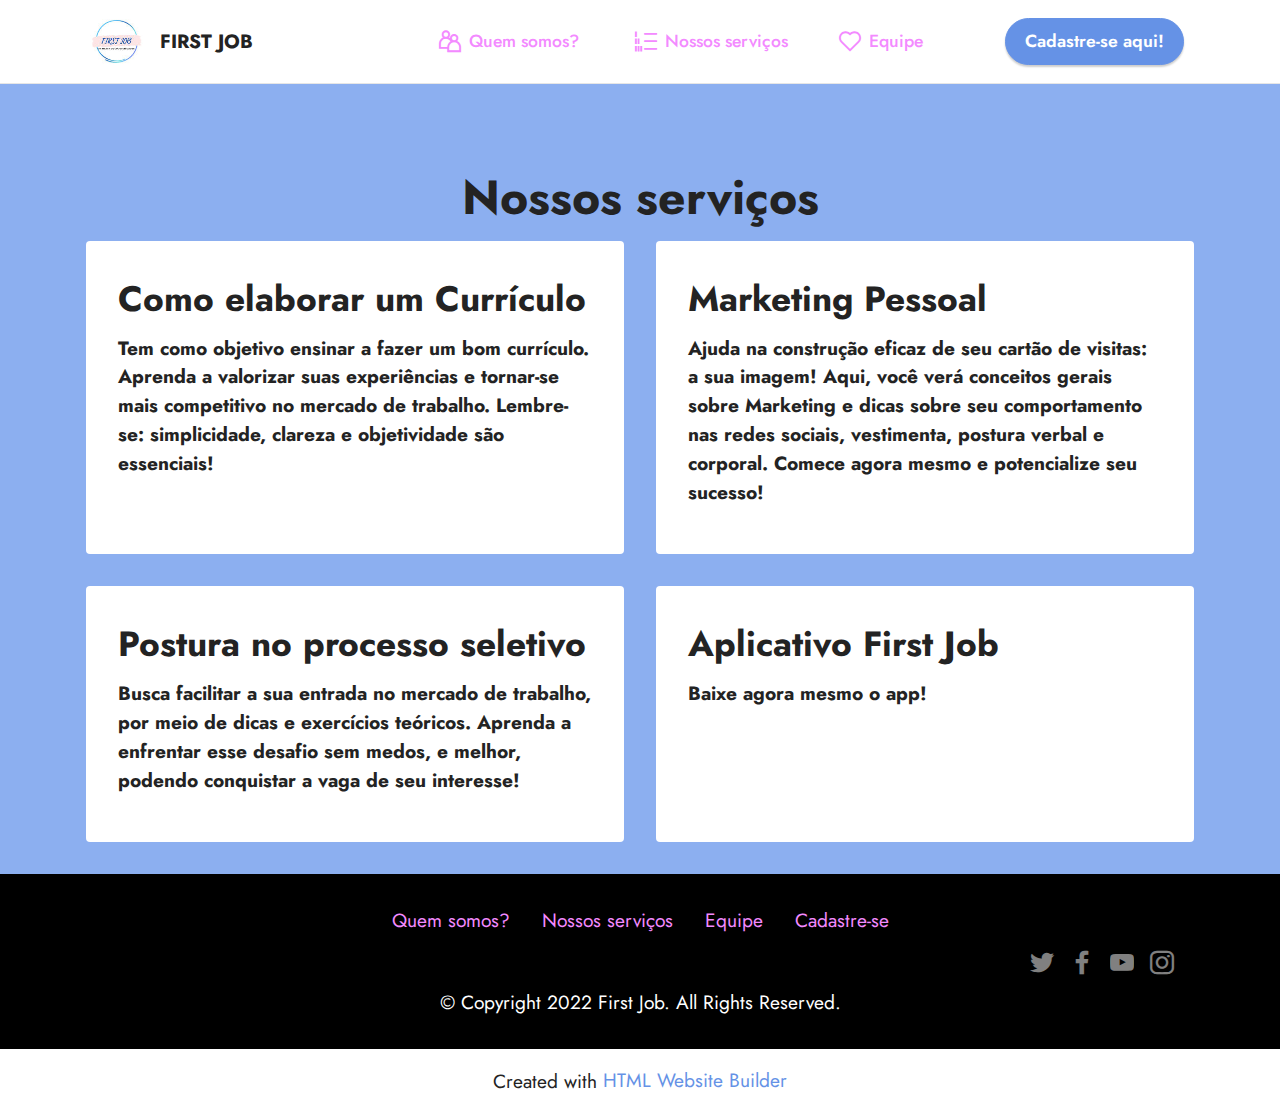
<file: page5.html>
<!DOCTYPE html>
<html  >
<head>
  <!-- Site made with Mobirise Website Builder v5.6.13, https://mobirise.com -->
  <meta charset="UTF-8">
  <meta http-equiv="X-UA-Compatible" content="IE=edge">
  <meta name="generator" content="Mobirise v5.6.13, mobirise.com">
  <meta name="twitter:card" content="summary_large_image"/>
  <meta name="twitter:image:src" content="">
  <meta property="og:image" content="">
  <meta name="twitter:title" content="Nossos Serviços">
  <meta name="viewport" content="width=device-width, initial-scale=1, minimum-scale=1">
  <link rel="shortcut icon" href="assets/images/whatsapp-image-2022-10-20-at-18.59.15-121x121.jpg" type="image/x-icon">
  <meta name="description" content="">
  
  
  <title>Nossos Serviços</title>
  <link rel="stylesheet" href="assets/web/assets/mobirise-icons2/mobirise2.css">
  <link rel="stylesheet" href="assets/bootstrap/css/bootstrap.min.css">
  <link rel="stylesheet" href="assets/bootstrap/css/bootstrap-grid.min.css">
  <link rel="stylesheet" href="assets/bootstrap/css/bootstrap-reboot.min.css">
  <link rel="stylesheet" href="assets/dropdown/css/style.css">
  <link rel="stylesheet" href="assets/socicon/css/styles.css">
  <link rel="stylesheet" href="assets/theme/css/style.css">
  <link rel="preload" href="https://fonts.googleapis.com/css?family=Jost:100,200,300,400,500,600,700,800,900,100i,200i,300i,400i,500i,600i,700i,800i,900i&display=swap" as="style" onload="this.onload=null;this.rel='stylesheet'">
  <noscript><link rel="stylesheet" href="https://fonts.googleapis.com/css?family=Jost:100,200,300,400,500,600,700,800,900,100i,200i,300i,400i,500i,600i,700i,800i,900i&display=swap"></noscript>
  <link rel="preload" as="style" href="assets/mobirise/css/mbr-additional.css"><link rel="stylesheet" href="assets/mobirise/css/mbr-additional.css" type="text/css">
  
  
  
  
</head>
<body>
  
  <section data-bs-version="5.1" class="menu cid-s48OLK6784" once="menu" id="menu1-26">
    
    <nav class="navbar navbar-dropdown navbar-fixed-top navbar-expand-lg">
        <div class="container">
            <div class="navbar-brand">
                <span class="navbar-logo">
                    <a href="https://firstjobrj.com.br">
                        <img src="assets/images/whatsapp-image-2022-10-20-at-18.59.15-121x121.jpg" alt="Mobirise Website Builder" style="height: 3.8rem;">
                    </a>
                </span>
                <span class="navbar-caption-wrap"><a class="navbar-caption text-black text-primary display-7" href="index.html">FIRST JOB</a></span>
            </div>
            <button class="navbar-toggler" type="button" data-toggle="collapse" data-bs-toggle="collapse" data-target="#navbarSupportedContent" data-bs-target="#navbarSupportedContent" aria-controls="navbarNavAltMarkup" aria-expanded="false" aria-label="Toggle navigation">
                <div class="hamburger">
                    <span></span>
                    <span></span>
                    <span></span>
                    <span></span>
                </div>
            </button>
            <div class="collapse navbar-collapse" id="navbarSupportedContent">
                <ul class="navbar-nav nav-dropdown" data-app-modern-menu="true"><li class="nav-item"><a class="nav-link link text-success text-primary display-4" href="page3.html"><span class="mobi-mbri mobi-mbri-users mbr-iconfont mbr-iconfont-btn"></span>Quem somos?&nbsp;&nbsp;</a></li><li class="nav-item"><a class="nav-link link text-success text-primary display-4" href="page5.html"><span class="mobi-mbri mobi-mbri-numbered-list mbr-iconfont mbr-iconfont-btn"></span>Nossos serviços&nbsp;</a></li><li class="nav-item"><a class="nav-link link text-success text-primary display-4" href="page4.html"><span class="mobi-mbri mobi-mbri-hearth mbr-iconfont mbr-iconfont-btn"></span>Equipe&nbsp; &nbsp; &nbsp; &nbsp; &nbsp;&nbsp;</a></li></ul>
                
                <div class="navbar-buttons mbr-section-btn"><a class="btn btn-primary display-4" href="page7.html">Cadastre-se aqui!</a></div>
            </div>
        </div>
    </nav>

</section>

<section data-bs-version="5.1" class="features7 cid-tlvkJWeyeU" id="features8-28">
    <!---->
    

    
    
    <div class="container">
        <div class="row">
            <div class="title col-12">
                <h5 class="mbr-section-title mbr-fonts-style mb-3 display-2">
                    <strong>Nossos serviços</strong></h5>
                
            </div>
            <div class="card col-12 col-md-6">
                <div class="card-wrapper">
                    <div class="top-line">
                        <h6 class="card-title mbr-fonts-style display-5"><strong>Como elaborar um Currículo</strong></h6>
                        <p class="mbr-text cost mbr-fonts-style display-5"></p>
                    </div>
                    <div class="bottom-line">
                        <p class="mbr-text mbr-fonts-style display-7"><strong>
                            Tem como objetivo ensinar a fazer um bom currículo. Aprenda a valorizar suas experiências e tornar-se mais competitivo no mercado de trabalho. Lembre-se: simplicidade, clareza e objetividade são essenciais!
                        </strong></p>
                    </div>
                </div>
            </div>
            <div class="card col-12 col-md-6">
                <div class="card-wrapper">
                    <div class="top-line">
                        <h6 class="card-title mbr-fonts-style display-5"><strong>Marketing Pessoal</strong></h6>
                        <p class="mbr-text cost mbr-fonts-style display-5"></p>
                    </div>
                    <div class="bottom-line">
                        <p class="mbr-text mbr-fonts-style display-7"><strong>
                            Ajuda na construção eficaz de seu cartão de visitas: a sua imagem! Aqui, você verá conceitos gerais sobre Marketing e dicas sobre seu comportamento nas redes sociais, vestimenta, postura verbal e corporal. Comece agora mesmo e potencialize seu sucesso!
                        </strong></p>
                    </div>
                </div>
            </div>
            <div class="card col-12 col-md-6">
                <div class="card-wrapper">
                    <div class="top-line">
                        <h6 class="card-title mbr-fonts-style display-5"><strong>Postura no processo seletivo</strong></h6>
                        <p class="mbr-text cost mbr-fonts-style display-5"></p>
                    </div>
                    <div class="bottom-line">
                        <p class="mbr-text mbr-fonts-style display-7"><strong>
                            Busca facilitar a sua entrada no mercado de trabalho, por meio de dicas e exercícios teóricos. Aprenda a enfrentar esse desafio sem medos, e melhor, podendo conquistar a vaga de seu interesse!</strong></p>
                    </div>
                </div>
            </div>
            <div class="card col-12 col-md-6">
                <div class="card-wrapper">
                    <div class="top-line">
                        <h6 class="card-title mbr-fonts-style display-5"><strong>Aplicativo First Job</strong></h6>
                        <p class="mbr-text cost mbr-fonts-style display-5"></p>
                    </div>
                    <div class="bottom-line">
                        <p class="mbr-text mbr-fonts-style display-7"><strong>Baixe agora mesmo o app!</strong></p>
                    </div>
                </div>
            </div>
            
            
            
            
            
            
            
            
        </div>
    </div>
</section>

<section data-bs-version="5.1" class="footer3 cid-s48P1Icc8J" once="footers" id="footer3-27">

    

    

    <div class="container">
        <div class="media-container-row align-center mbr-white">
            <div class="row row-links">
                <ul class="foot-menu">
                    
                    
                    
                    
                    
                <li class="foot-menu-item mbr-fonts-style display-7"><a href="page3.html" class="text-success">Quem somos?</a></li><li class="foot-menu-item mbr-fonts-style display-7"><a href="page5.html" class="text-success">Nossos serviços</a></li><li class="foot-menu-item mbr-fonts-style display-7"><a href="page4.html" class="text-success">Equipe</a></li><li class="foot-menu-item mbr-fonts-style display-7"><a href="page7.html" class="text-success">Cadastre-se</a></li></ul>
            </div>
            <div class="row social-row">
                <div class="social-list align-right pb-2">
                    
                    
                    
                    
                    
                    
                <div class="soc-item">
                        <a href="https://twitter.com/mobirise" target="_blank">
                            <span class="socicon-twitter socicon mbr-iconfont mbr-iconfont-social"></span>
                        </a>
                    </div><div class="soc-item">
                        <a href="https://www.facebook.com/pages/Mobirise/1616226671953247" target="_blank">
                            <span class="socicon-facebook socicon mbr-iconfont mbr-iconfont-social"></span>
                        </a>
                    </div><div class="soc-item">
                        <a href="https://www.youtube.com/c/mobirise" target="_blank">
                            <span class="socicon-youtube socicon mbr-iconfont mbr-iconfont-social"></span>
                        </a>
                    </div><div class="soc-item">
                        <a href="https://instagram.com/mobirise" target="_blank">
                            <span class="mbr-iconfont mbr-iconfont-social socicon-instagram socicon"></span>
                        </a>
                    </div></div>
            </div>
            <div class="row row-copirayt">
                <p class="mbr-text mb-0 mbr-fonts-style mbr-white align-center display-7">
                    © Copyright 2022 First Job. All Rights Reserved.
                </p>
            </div>
        </div>
    </div>
</section><section class="display-7" style="padding: 0;align-items: center;justify-content: center;flex-wrap: wrap;    align-content: center;display: flex;position: relative;height: 4rem;"><a href="https://mobiri.se/2891177" style="flex: 1 1;height: 4rem;position: absolute;width: 100%;z-index: 1;"><img alt="" style="height: 4rem;" src="[data-uri]"></a><p style="margin: 0;text-align: center;" class="display-7">Created with &#8204;</p><a style="z-index:1" href="https://mobirise.com/html-builder.html">HTML Website Builder</a></section><script src="assets/bootstrap/js/bootstrap.bundle.min.js"></script>  <script src="assets/smoothscroll/smooth-scroll.js"></script>  <script src="assets/ytplayer/index.js"></script>  <script src="assets/dropdown/js/navbar-dropdown.js"></script>  <script src="assets/theme/js/script.js"></script>  
  
  
</body>
</html>
</file>
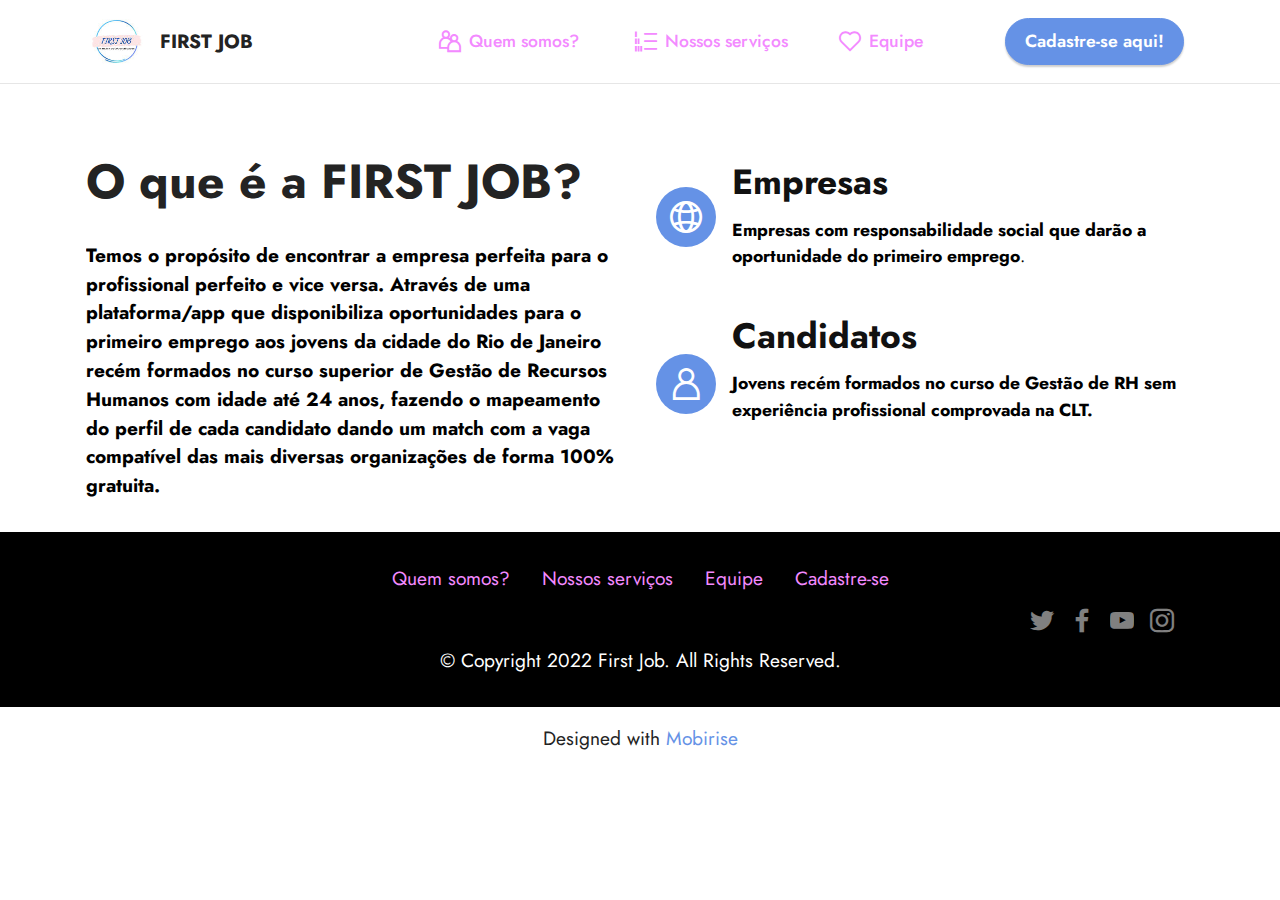
<file: page6.html>
<!DOCTYPE html>
<html  >
<head>
  <!-- Site made with Mobirise Website Builder v5.6.13, https://mobirise.com -->
  <meta charset="UTF-8">
  <meta http-equiv="X-UA-Compatible" content="IE=edge">
  <meta name="generator" content="Mobirise v5.6.13, mobirise.com">
  <meta name="twitter:card" content="summary_large_image"/>
  <meta name="twitter:image:src" content="">
  <meta property="og:image" content="">
  <meta name="twitter:title" content="Serviços">
  <meta name="viewport" content="width=device-width, initial-scale=1, minimum-scale=1">
  <link rel="shortcut icon" href="assets/images/whatsapp-image-2022-10-20-at-18.59.15-121x121.jpg" type="image/x-icon">
  <meta name="description" content="">
  
  
  <title>Serviços</title>
  <link rel="stylesheet" href="assets/web/assets/mobirise-icons2/mobirise2.css">
  <link rel="stylesheet" href="assets/bootstrap/css/bootstrap.min.css">
  <link rel="stylesheet" href="assets/bootstrap/css/bootstrap-grid.min.css">
  <link rel="stylesheet" href="assets/bootstrap/css/bootstrap-reboot.min.css">
  <link rel="stylesheet" href="assets/dropdown/css/style.css">
  <link rel="stylesheet" href="assets/socicon/css/styles.css">
  <link rel="stylesheet" href="assets/theme/css/style.css">
  <link rel="preload" href="https://fonts.googleapis.com/css?family=Jost:100,200,300,400,500,600,700,800,900,100i,200i,300i,400i,500i,600i,700i,800i,900i&display=swap" as="style" onload="this.onload=null;this.rel='stylesheet'">
  <noscript><link rel="stylesheet" href="https://fonts.googleapis.com/css?family=Jost:100,200,300,400,500,600,700,800,900,100i,200i,300i,400i,500i,600i,700i,800i,900i&display=swap"></noscript>
  <link rel="preload" as="style" href="assets/mobirise/css/mbr-additional.css"><link rel="stylesheet" href="assets/mobirise/css/mbr-additional.css" type="text/css">
  
  
  
  
</head>
<body>
  
  <section data-bs-version="5.1" class="menu cid-s48OLK6784" once="menu" id="menu1-29">
    
    <nav class="navbar navbar-dropdown navbar-fixed-top navbar-expand-lg">
        <div class="container">
            <div class="navbar-brand">
                <span class="navbar-logo">
                    <a href="https://firstjobrj.com.br">
                        <img src="assets/images/whatsapp-image-2022-10-20-at-18.59.15-121x121.jpg" alt="Mobirise Website Builder" style="height: 3.8rem;">
                    </a>
                </span>
                <span class="navbar-caption-wrap"><a class="navbar-caption text-black text-primary display-7" href="index.html">FIRST JOB</a></span>
            </div>
            <button class="navbar-toggler" type="button" data-toggle="collapse" data-bs-toggle="collapse" data-target="#navbarSupportedContent" data-bs-target="#navbarSupportedContent" aria-controls="navbarNavAltMarkup" aria-expanded="false" aria-label="Toggle navigation">
                <div class="hamburger">
                    <span></span>
                    <span></span>
                    <span></span>
                    <span></span>
                </div>
            </button>
            <div class="collapse navbar-collapse" id="navbarSupportedContent">
                <ul class="navbar-nav nav-dropdown" data-app-modern-menu="true"><li class="nav-item"><a class="nav-link link text-success text-primary display-4" href="page3.html"><span class="mobi-mbri mobi-mbri-users mbr-iconfont mbr-iconfont-btn"></span>Quem somos?&nbsp;&nbsp;</a></li><li class="nav-item"><a class="nav-link link text-success text-primary display-4" href="page5.html"><span class="mobi-mbri mobi-mbri-numbered-list mbr-iconfont mbr-iconfont-btn"></span>Nossos serviços&nbsp;</a></li><li class="nav-item"><a class="nav-link link text-success text-primary display-4" href="page4.html"><span class="mobi-mbri mobi-mbri-hearth mbr-iconfont mbr-iconfont-btn"></span>Equipe&nbsp; &nbsp; &nbsp; &nbsp; &nbsp;&nbsp;</a></li></ul>
                
                <div class="navbar-buttons mbr-section-btn"><a class="btn btn-primary display-4" href="page7.html">Cadastre-se aqui!</a></div>
            </div>
        </div>
    </nav>

</section>

<section data-bs-version="5.1" class="features12 cid-tlvm43fN68" id="features13-2b">

    

    
    
    <div class="container">
        <div class="row justify-content-center">
            <div class="col-12 col-lg-6">
                <div class="card-wrapper">
                    <div class="card-box align-left">
                        <h4 class="card-title mbr-fonts-style mb-4 display-2">
                            <strong>O que é a FIRST JOB?</strong>
                        </h4>
                        <p class="mbr-text mbr-fonts-style mb-4 display-7"><strong>Temos o propósito  de encontrar a empresa perfeita para o profissional perfeito e vice versa. Através de uma  plataforma/app que disponibiliza oportunidades para o primeiro emprego aos jovens da cidade do Rio de Janeiro recém formados no curso superior de Gestão de Recursos Humanos com idade até 24 anos, fazendo o mapeamento do perfil de cada candidato dando um match com a vaga compatível das mais diversas organizações de forma 100% gratuita.</strong><br></p>
                        
                    </div>
                </div>
            </div>
            <div class="col-12 col-lg-6">
                <div class="item mbr-flex">
                    <div class="icon-box">
                        <span class="mbr-iconfont mobi-mbri-globe-2 mobi-mbri"></span>
                    </div>
                    <div class="text-box">
                        <h4 class="icon-title mbr-black mbr-fonts-style display-5"><strong>Empresas</strong></h4>
                        <h5 class="icon-text mbr-black mbr-fonts-style display-4"><strong>Empresas com responsabilidade social que darão a oportunidade do primeiro emprego</strong>.</h5>
                    </div>
                </div>
                <div class="item mbr-flex">
                    <div class="icon-box">
                        <span class="mbr-iconfont mobi-mbri-user mobi-mbri"></span>
                    </div>
                    <div class="text-box">
                        <h4 class="icon-title mbr-black mbr-fonts-style display-5">
                            <strong>Candidatos</strong></h4>
                        <h5 class="icon-text mbr-black mbr-fonts-style display-4"><strong>Jovens recém formados no curso de Gestão de RH sem experiência profissional comprovada na CLT.</strong><div><br></div></h5>
                    </div>
                </div>
                
            </div>
        </div>
    </div>
</section>

<section data-bs-version="5.1" class="footer3 cid-s48P1Icc8J" once="footers" id="footer3-2a">

    

    

    <div class="container">
        <div class="media-container-row align-center mbr-white">
            <div class="row row-links">
                <ul class="foot-menu">
                    
                    
                    
                    
                    
                <li class="foot-menu-item mbr-fonts-style display-7"><a href="page3.html" class="text-success">Quem somos?</a></li><li class="foot-menu-item mbr-fonts-style display-7"><a href="page5.html" class="text-success">Nossos serviços</a></li><li class="foot-menu-item mbr-fonts-style display-7"><a href="page4.html" class="text-success">Equipe</a></li><li class="foot-menu-item mbr-fonts-style display-7"><a href="page7.html" class="text-success">Cadastre-se</a></li></ul>
            </div>
            <div class="row social-row">
                <div class="social-list align-right pb-2">
                    
                    
                    
                    
                    
                    
                <div class="soc-item">
                        <a href="https://twitter.com/mobirise" target="_blank">
                            <span class="socicon-twitter socicon mbr-iconfont mbr-iconfont-social"></span>
                        </a>
                    </div><div class="soc-item">
                        <a href="https://www.facebook.com/pages/Mobirise/1616226671953247" target="_blank">
                            <span class="socicon-facebook socicon mbr-iconfont mbr-iconfont-social"></span>
                        </a>
                    </div><div class="soc-item">
                        <a href="https://www.youtube.com/c/mobirise" target="_blank">
                            <span class="socicon-youtube socicon mbr-iconfont mbr-iconfont-social"></span>
                        </a>
                    </div><div class="soc-item">
                        <a href="https://instagram.com/mobirise" target="_blank">
                            <span class="mbr-iconfont mbr-iconfont-social socicon-instagram socicon"></span>
                        </a>
                    </div></div>
            </div>
            <div class="row row-copirayt">
                <p class="mbr-text mb-0 mbr-fonts-style mbr-white align-center display-7">
                    © Copyright 2022 First Job. All Rights Reserved.
                </p>
            </div>
        </div>
    </div>
</section><section class="display-7" style="padding: 0;align-items: center;justify-content: center;flex-wrap: wrap;    align-content: center;display: flex;position: relative;height: 4rem;"><a href="https://mobiri.se/2891177" style="flex: 1 1;height: 4rem;position: absolute;width: 100%;z-index: 1;"><img alt="" style="height: 4rem;" src="[data-uri]"></a><p style="margin: 0;text-align: center;" class="display-7">Designed with &#8204;</p><a style="z-index:1" href="https://mobirise.com">Mobirise </a></section><script src="assets/bootstrap/js/bootstrap.bundle.min.js"></script>  <script src="assets/smoothscroll/smooth-scroll.js"></script>  <script src="assets/ytplayer/index.js"></script>  <script src="assets/dropdown/js/navbar-dropdown.js"></script>  <script src="assets/theme/js/script.js"></script>  
  
  
</body>
</html>
</file>
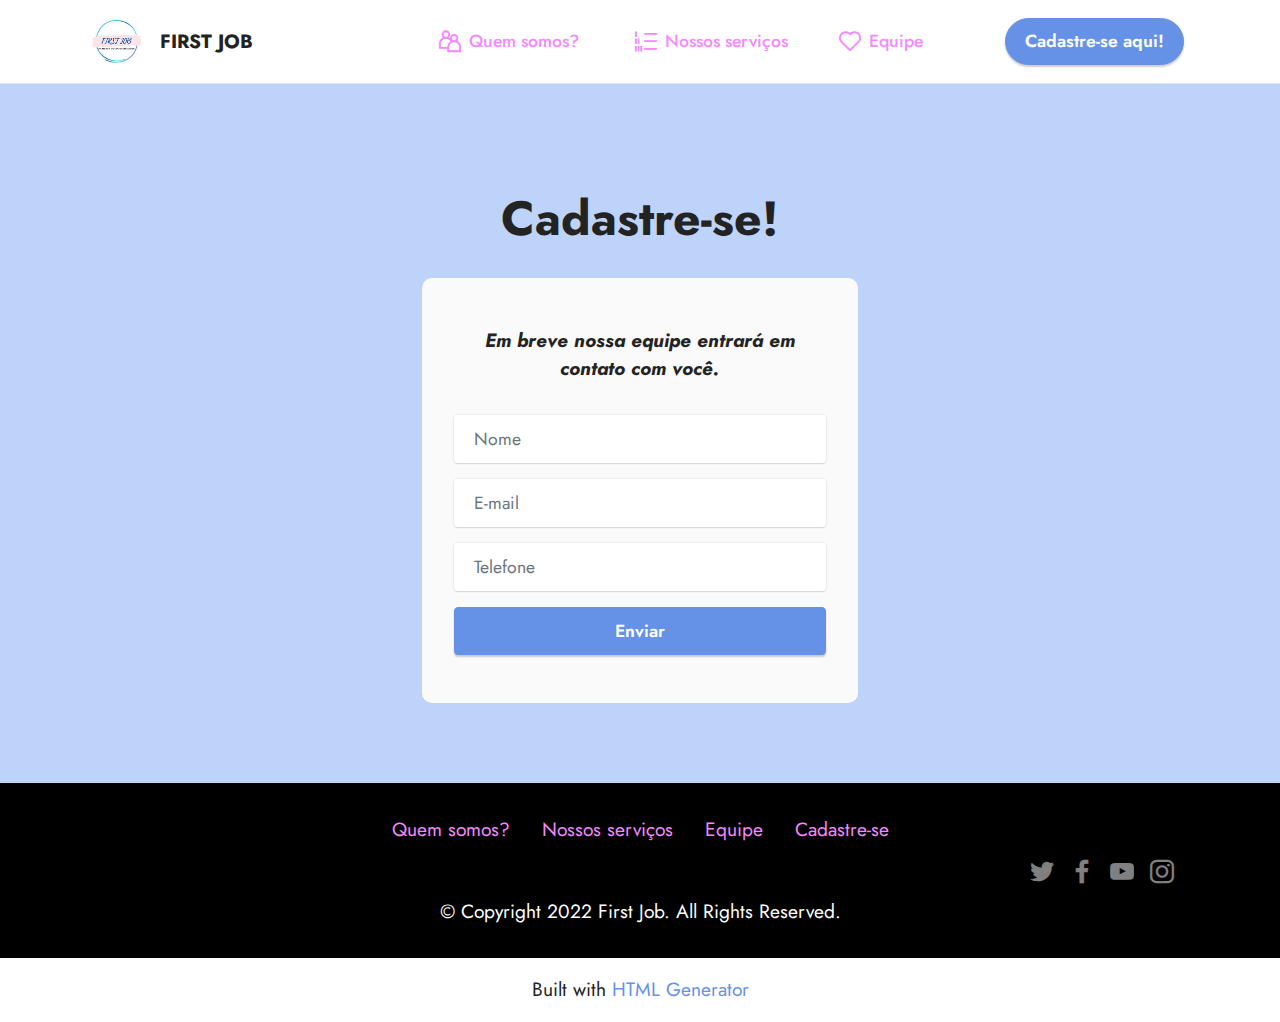
<file: page7.html>
<!DOCTYPE html>
<html  >
<head>
  <!-- Site made with Mobirise Website Builder v5.6.13, https://mobirise.com -->
  <meta charset="UTF-8">
  <meta http-equiv="X-UA-Compatible" content="IE=edge">
  <meta name="generator" content="Mobirise v5.6.13, mobirise.com">
  <meta name="twitter:card" content="summary_large_image"/>
  <meta name="twitter:image:src" content="">
  <meta property="og:image" content="">
  <meta name="twitter:title" content="Cadastra-se">
  <meta name="viewport" content="width=device-width, initial-scale=1, minimum-scale=1">
  <link rel="shortcut icon" href="assets/images/whatsapp-image-2022-10-20-at-18.59.15-121x121.jpg" type="image/x-icon">
  <meta name="description" content="">
  
  
  <title>Cadastra-se</title>
  <link rel="stylesheet" href="assets/web/assets/mobirise-icons2/mobirise2.css">
  <link rel="stylesheet" href="assets/bootstrap/css/bootstrap.min.css">
  <link rel="stylesheet" href="assets/bootstrap/css/bootstrap-grid.min.css">
  <link rel="stylesheet" href="assets/bootstrap/css/bootstrap-reboot.min.css">
  <link rel="stylesheet" href="assets/dropdown/css/style.css">
  <link rel="stylesheet" href="assets/socicon/css/styles.css">
  <link rel="stylesheet" href="assets/theme/css/style.css">
  <link rel="preload" href="https://fonts.googleapis.com/css?family=Jost:100,200,300,400,500,600,700,800,900,100i,200i,300i,400i,500i,600i,700i,800i,900i&display=swap" as="style" onload="this.onload=null;this.rel='stylesheet'">
  <noscript><link rel="stylesheet" href="https://fonts.googleapis.com/css?family=Jost:100,200,300,400,500,600,700,800,900,100i,200i,300i,400i,500i,600i,700i,800i,900i&display=swap"></noscript>
  <link rel="preload" as="style" href="assets/mobirise/css/mbr-additional.css"><link rel="stylesheet" href="assets/mobirise/css/mbr-additional.css" type="text/css">
  
  
  
  
</head>
<body>
  
  <section data-bs-version="5.1" class="menu cid-s48OLK6784" once="menu" id="menu1-2c">
    
    <nav class="navbar navbar-dropdown navbar-fixed-top navbar-expand-lg">
        <div class="container">
            <div class="navbar-brand">
                <span class="navbar-logo">
                    <a href="https://firstjobrj.com.br">
                        <img src="assets/images/whatsapp-image-2022-10-20-at-18.59.15-121x121.jpg" alt="Mobirise Website Builder" style="height: 3.8rem;">
                    </a>
                </span>
                <span class="navbar-caption-wrap"><a class="navbar-caption text-black text-primary display-7" href="index.html">FIRST JOB</a></span>
            </div>
            <button class="navbar-toggler" type="button" data-toggle="collapse" data-bs-toggle="collapse" data-target="#navbarSupportedContent" data-bs-target="#navbarSupportedContent" aria-controls="navbarNavAltMarkup" aria-expanded="false" aria-label="Toggle navigation">
                <div class="hamburger">
                    <span></span>
                    <span></span>
                    <span></span>
                    <span></span>
                </div>
            </button>
            <div class="collapse navbar-collapse" id="navbarSupportedContent">
                <ul class="navbar-nav nav-dropdown" data-app-modern-menu="true"><li class="nav-item"><a class="nav-link link text-success text-primary display-4" href="page3.html"><span class="mobi-mbri mobi-mbri-users mbr-iconfont mbr-iconfont-btn"></span>Quem somos?&nbsp;&nbsp;</a></li><li class="nav-item"><a class="nav-link link text-success text-primary display-4" href="page5.html"><span class="mobi-mbri mobi-mbri-numbered-list mbr-iconfont mbr-iconfont-btn"></span>Nossos serviços&nbsp;</a></li><li class="nav-item"><a class="nav-link link text-success text-primary display-4" href="page4.html"><span class="mobi-mbri mobi-mbri-hearth mbr-iconfont mbr-iconfont-btn"></span>Equipe&nbsp; &nbsp; &nbsp; &nbsp; &nbsp;&nbsp;</a></li></ul>
                
                <div class="navbar-buttons mbr-section-btn"><a class="btn btn-primary display-4" href="page7.html">Cadastre-se aqui!</a></div>
            </div>
        </div>
    </nav>

</section>

<section data-bs-version="5.1" class="form7 cid-tlvmsTXu7z" id="form7-2e">
    
    
    <div class="container">
        <div class="mbr-section-head">
            <h3 class="mbr-section-title mbr-fonts-style align-center mb-0 display-2"><strong>
</strong><div><br></div><div><strong>Cadastre-se!</strong></div></h3>
            
        </div>
        <div class="row justify-content-center mt-4">
            <div class="col-lg-8 mx-auto mbr-form" data-form-type="formoid">
                <form action="https://mobirise.eu/" method="POST" class="mbr-form form-with-styler mx-auto" data-form-title="Form Name"><input type="hidden" name="email" data-form-email="true" value="oN/P6noaDxmcFjNxe2FwBK4EiNqF6aocPPcj8ptVUkxwgF2dA+9pDywFX82ea3BOqnDhaV89UgHGuRhcXeIRABR6IIeUxy7cIZS8kEje8e/DoqCygjqcKP2tMDN4aZOJ">
                    <p class="mbr-text mbr-fonts-style align-center mb-4 display-7"><strong><em>
                        Em breve nossa equipe entrará em contato com você.
                    </em></strong></p>
                    <div class="row">
                        <div hidden="hidden" data-form-alert="" class="alert alert-success col-12">Obrigado por preencher o formulário!</div>
                        <div hidden="hidden" data-form-alert-danger="" class="alert alert-danger col-12">
                            Oops...! some problem!
                        </div>
                    </div>
                    <div class="dragArea row">
                        <div class="col-lg-12 col-md-12 col-sm-12 form-group mb-3" data-for="name">
                            <input type="text" name="name" placeholder="Nome" data-form-field="name" class="form-control" value="" id="name-form7-2e">
                        </div>
                        <div class="col-lg-12 col-md-12 col-sm-12 form-group mb-3" data-for="email">
                            <input type="email" name="email" placeholder="E-mail" data-form-field="email" class="form-control" value="" id="email-form7-2e">
                        </div>
                        <div data-for="phone" class="col-lg-12 col-md-12 col-sm-12 form-group mb-3">
                            <input type="tel" name="phone" placeholder="Telefone" data-form-field="phone" class="form-control" value="" id="phone-form7-2e">
                        </div>
                        <div class="col-auto mbr-section-btn align-center"><button type="submit" class="btn btn-primary display-4">Enviar</button></div>
                    </div>
                </form>
            </div>
        </div>
    </div>
</section>

<section data-bs-version="5.1" class="footer3 cid-s48P1Icc8J" once="footers" id="footer3-2d">

    

    

    <div class="container">
        <div class="media-container-row align-center mbr-white">
            <div class="row row-links">
                <ul class="foot-menu">
                    
                    
                    
                    
                    
                <li class="foot-menu-item mbr-fonts-style display-7"><a href="page3.html" class="text-success">Quem somos?</a></li><li class="foot-menu-item mbr-fonts-style display-7"><a href="page5.html" class="text-success">Nossos serviços</a></li><li class="foot-menu-item mbr-fonts-style display-7"><a href="page4.html" class="text-success">Equipe</a></li><li class="foot-menu-item mbr-fonts-style display-7"><a href="page7.html" class="text-success">Cadastre-se</a></li></ul>
            </div>
            <div class="row social-row">
                <div class="social-list align-right pb-2">
                    
                    
                    
                    
                    
                    
                <div class="soc-item">
                        <a href="https://twitter.com/mobirise" target="_blank">
                            <span class="socicon-twitter socicon mbr-iconfont mbr-iconfont-social"></span>
                        </a>
                    </div><div class="soc-item">
                        <a href="https://www.facebook.com/pages/Mobirise/1616226671953247" target="_blank">
                            <span class="socicon-facebook socicon mbr-iconfont mbr-iconfont-social"></span>
                        </a>
                    </div><div class="soc-item">
                        <a href="https://www.youtube.com/c/mobirise" target="_blank">
                            <span class="socicon-youtube socicon mbr-iconfont mbr-iconfont-social"></span>
                        </a>
                    </div><div class="soc-item">
                        <a href="https://instagram.com/mobirise" target="_blank">
                            <span class="mbr-iconfont mbr-iconfont-social socicon-instagram socicon"></span>
                        </a>
                    </div></div>
            </div>
            <div class="row row-copirayt">
                <p class="mbr-text mb-0 mbr-fonts-style mbr-white align-center display-7">
                    © Copyright 2022 First Job. All Rights Reserved.
                </p>
            </div>
        </div>
    </div>
</section><section class="display-7" style="padding: 0;align-items: center;justify-content: center;flex-wrap: wrap;    align-content: center;display: flex;position: relative;height: 4rem;"><a href="https://mobiri.se/2891177" style="flex: 1 1;height: 4rem;position: absolute;width: 100%;z-index: 1;"><img alt="" style="height: 4rem;" src="[data-uri]"></a><p style="margin: 0;text-align: center;" class="display-7">Built with &#8204;</p><a style="z-index:1" href="https://mobirise.com/html-builder.html">HTML Generator</a></section><script src="assets/bootstrap/js/bootstrap.bundle.min.js"></script>  <script src="assets/smoothscroll/smooth-scroll.js"></script>  <script src="assets/ytplayer/index.js"></script>  <script src="assets/dropdown/js/navbar-dropdown.js"></script>  <script src="assets/theme/js/script.js"></script>  <script src="assets/formoid/formoid.min.js"></script>  
  
  
</body>
</html>
</file>
<file: assets/web/assets/mobirise-icons2/mobirise2.css>
@font-face {
  font-family: 'Moririse2';
  font-display: swap;
  src:  url('mobirise2.eot?f2bix4');
  src:  url('mobirise2.eot?f2bix4#iefix') format('embedded-opentype'),
    url('mobirise2.ttf?f2bix4') format('truetype'),
    url('mobirise2.woff?f2bix4') format('woff'),
    url('mobirise2.svg?f2bix4#mobirise2') format('svg');
  font-weight: normal;
  font-style: normal;
}

[class^="mobi-"], [class*=" mobi-"] {
  /* use !important to prevent issues with browser extensions that change fonts */
  font-family: 'Moririse2' !important;
  speak: none;
  font-style: normal;
  font-weight: normal;
  font-variant: normal;
  text-transform: none;
  line-height: 1;

  /* Better Font Rendering =========== */
  -webkit-font-smoothing: antialiased;
  -moz-osx-font-smoothing: grayscale;
}

.mobi-mbri-add-submenu:before {
  content: "\e900";
}
.mobi-mbri-alert:before {
  content: "\e901";
}
.mobi-mbri-align-center:before {
  content: "\e902";
}
.mobi-mbri-align-justify:before {
  content: "\e903";
}
.mobi-mbri-align-left:before {
  content: "\e904";
}
.mobi-mbri-align-right:before {
  content: "\e905";
}
.mobi-mbri-android:before {
  content: "\e906";
}
.mobi-mbri-apple:before {
  content: "\e907";
}
.mobi-mbri-arrow-down:before {
  content: "\e908";
}
.mobi-mbri-arrow-next:before {
  content: "\e909";
}
.mobi-mbri-arrow-prev:before {
  content: "\e90a";
}
.mobi-mbri-arrow-up:before {
  content: "\e90b";
}
.mobi-mbri-bold:before {
  content: "\e90c";
}
.mobi-mbri-bookmark:before {
  content: "\e90d";
}
.mobi-mbri-bootstrap:before {
  content: "\e90e";
}
.mobi-mbri-briefcase:before {
  content: "\e90f";
}
.mobi-mbri-browse:before {
  content: "\e910";
}
.mobi-mbri-bulleted-list:before {
  content: "\e911";
}
.mobi-mbri-calendar:before {
  content: "\e912";
}
.mobi-mbri-camera:before {
  content: "\e913";
}
.mobi-mbri-cart-add:before {
  content: "\e914";
}
.mobi-mbri-cart-full:before {
  content: "\e915";
}
.mobi-mbri-cash:before {
  content: "\e916";
}
.mobi-mbri-change-style:before {
  content: "\e917";
}
.mobi-mbri-chat:before {
  content: "\e918";
}
.mobi-mbri-clock:before {
  content: "\e919";
}
.mobi-mbri-close:before {
  content: "\e91a";
}
.mobi-mbri-cloud:before {
  content: "\e91b";
}
.mobi-mbri-code:before {
  content: "\e91c";
}
.mobi-mbri-contact-form:before {
  content: "\e91d";
}
.mobi-mbri-credit-card:before {
  content: "\e91e";
}
.mobi-mbri-cursor-click:before {
  content: "\e91f";
}
.mobi-mbri-cust-feedback:before {
  content: "\e920";
}
.mobi-mbri-database:before {
  content: "\e921";
}
.mobi-mbri-delivery:before {
  content: "\e922";
}
.mobi-mbri-desktop:before {
  content: "\e923";
}
.mobi-mbri-devices:before {
  content: "\e924";
}
.mobi-mbri-down:before {
  content: "\e925";
}
.mobi-mbri-download-2:before {
  content: "\e926";
}
.mobi-mbri-download:before {
  content: "\e927";
}
.mobi-mbri-drag-n-drop-2:before {
  content: "\e928";
}
.mobi-mbri-drag-n-drop:before {
  content: "\e929";
}
.mobi-mbri-edit-2:before {
  content: "\e92a";
}
.mobi-mbri-edit:before {
  content: "\e92b";
}
.mobi-mbri-error:before {
  content: "\e92c";
}
.mobi-mbri-extension:before {
  content: "\e92d";
}
.mobi-mbri-features:before {
  content: "\e92e";
}
.mobi-mbri-file:before {
  content: "\e92f";
}
.mobi-mbri-flag:before {
  content: "\e930";
}
.mobi-mbri-folder:before {
  content: "\e931";
}
.mobi-mbri-gift:before {
  content: "\e932";
}
.mobi-mbri-github:before {
  content: "\e933";
}
.mobi-mbri-globe-2:before {
  content: "\e934";
}
.mobi-mbri-globe:before {
  content: "\e935";
}
.mobi-mbri-growing-chart:before {
  content: "\e936";
}
.mobi-mbri-hearth:before {
  content: "\e937";
}
.mobi-mbri-help:before {
  content: "\e938";
}
.mobi-mbri-home:before {
  content: "\e939";
}
.mobi-mbri-hot-cup:before {
  content: "\e93a";
}
.mobi-mbri-idea:before {
  content: "\e93b";
}
.mobi-mbri-image-gallery:before {
  content: "\e93c";
}
.mobi-mbri-image-slider:before {
  content: "\e93d";
}
.mobi-mbri-info:before {
  content: "\e93e";
}
.mobi-mbri-italic:before {
  content: "\e93f";
}
.mobi-mbri-key:before {
  content: "\e940";
}
.mobi-mbri-laptop:before {
  content: "\e941";
}
.mobi-mbri-layers:before {
  content: "\e942";
}
.mobi-mbri-left-right:before {
  content: "\e943";
}
.mobi-mbri-left:before {
  content: "\e944";
}
.mobi-mbri-letter:before {
  content: "\e945";
}
.mobi-mbri-like:before {
  content: "\e946";
}
.mobi-mbri-link:before {
  content: "\e947";
}
.mobi-mbri-lock:before {
  content: "\e948";
}
.mobi-mbri-login:before {
  content: "\e949";
}
.mobi-mbri-logout:before {
  content: "\e94a";
}
.mobi-mbri-magic-stick:before {
  content: "\e94b";
}
.mobi-mbri-map-pin:before {
  content: "\e94c";
}
.mobi-mbri-menu:before {
  content: "\e94d";
}
.mobi-mbri-mobile-2:before {
  content: "\e94e";
}
.mobi-mbri-mobile-horizontal:before {
  content: "\e94f";
}
.mobi-mbri-mobile:before {
  content: "\e950";
}
.mobi-mbri-mobirise:before {
  content: "\e951";
}
.mobi-mbri-more-horizontal:before {
  content: "\e952";
}
.mobi-mbri-more-vertical:before {
  content: "\e953";
}
.mobi-mbri-music:before {
  content: "\e954";
}
.mobi-mbri-new-file:before {
  content: "\e955";
}
.mobi-mbri-numbered-list:before {
  content: "\e956";
}
.mobi-mbri-opened-folder:before {
  content: "\e957";
}
.mobi-mbri-pages:before {
  content: "\e958";
}
.mobi-mbri-paper-plane:before {
  content: "\e959";
}
.mobi-mbri-paperclip:before {
  content: "\e95a";
}
.mobi-mbri-phone:before {
  content: "\e95b";
}
.mobi-mbri-photo:before {
  content: "\e95c";
}
.mobi-mbri-photos:before {
  content: "\e95d";
}
.mobi-mbri-pin:before {
  content: "\e95e";
}
.mobi-mbri-play:before {
  content: "\e95f";
}
.mobi-mbri-plus:before {
  content: "\e960";
}
.mobi-mbri-preview:before {
  content: "\e961";
}
.mobi-mbri-print:before {
  content: "\e962";
}
.mobi-mbri-protect:before {
  content: "\e963";
}
.mobi-mbri-question:before {
  content: "\e964";
}
.mobi-mbri-quote-left:before {
  content: "\e965";
}
.mobi-mbri-quote-right:before {
  content: "\e966";
}
.mobi-mbri-redo:before {
  content: "\e967";
}
.mobi-mbri-refresh:before {
  content: "\e968";
}
.mobi-mbri-responsive-2:before {
  content: "\e969";
}
.mobi-mbri-responsive:before {
  content: "\e96a";
}
.mobi-mbri-right:before {
  content: "\e96b";
}
.mobi-mbri-rocket:before {
  content: "\e96c";
}
.mobi-mbri-sad-face:before {
  content: "\e96d";
}
.mobi-mbri-sale:before {
  content: "\e96e";
}
.mobi-mbri-save:before {
  content: "\e96f";
}
.mobi-mbri-search:before {
  content: "\e970";
}
.mobi-mbri-setting-2:before {
  content: "\e971";
}
.mobi-mbri-setting-3:before {
  content: "\e972";
}
.mobi-mbri-setting:before {
  content: "\e973";
}
.mobi-mbri-share:before {
  content: "\e974";
}
.mobi-mbri-shopping-bag:before {
  content: "\e975";
}
.mobi-mbri-shopping-basket:before {
  content: "\e976";
}
.mobi-mbri-shopping-cart:before {
  content: "\e977";
}
.mobi-mbri-sites:before {
  content: "\e978";
}
.mobi-mbri-smile-face:before {
  content: "\e979";
}
.mobi-mbri-speed:before {
  content: "\e97a";
}
.mobi-mbri-star:before {
  content: "\e97b";
}
.mobi-mbri-success:before {
  content: "\e97c";
}
.mobi-mbri-sun:before {
  content: "\e97d";
}
.mobi-mbri-sun2:before {
  content: "\e97e";
}
.mobi-mbri-tablet-vertical:before {
  content: "\e97f";
}
.mobi-mbri-tablet:before {
  content: "\e980";
}
.mobi-mbri-target:before {
  content: "\e981";
}
.mobi-mbri-timer:before {
  content: "\e982";
}
.mobi-mbri-to-ftp:before {
  content: "\e983";
}
.mobi-mbri-to-local-drive:before {
  content: "\e984";
}
.mobi-mbri-touch-swipe:before {
  content: "\e985";
}
.mobi-mbri-touch:before {
  content: "\e986";
}
.mobi-mbri-trash:before {
  content: "\e987";
}
.mobi-mbri-underline:before {
  content: "\e988";
}
.mobi-mbri-undo:before {
  content: "\e989";
}
.mobi-mbri-unlink:before {
  content: "\e98a";
}
.mobi-mbri-unlock:before {
  content: "\e98b";
}
.mobi-mbri-up-down:before {
  content: "\e98c";
}
.mobi-mbri-up:before {
  content: "\e98d";
}
.mobi-mbri-update:before {
  content: "\e98e";
}
.mobi-mbri-upload-2:before {
  content: "\e98f";
}
.mobi-mbri-upload:before {
  content: "\e990";
}
.mobi-mbri-user-2:before {
  content: "\e991";
}
.mobi-mbri-user:before {
  content: "\e992";
}
.mobi-mbri-users:before {
  content: "\e993";
}
.mobi-mbri-video-play:before {
  content: "\e994";
}
.mobi-mbri-video:before {
  content: "\e995";
}
.mobi-mbri-watch:before {
  content: "\e996";
}
.mobi-mbri-website-theme-2:before {
  content: "\e997";
}
.mobi-mbri-website-theme:before {
  content: "\e998";
}
.mobi-mbri-wifi:before {
  content: "\e999";
}
.mobi-mbri-windows:before {
  content: "\e99a";
}
.mobi-mbri-zoom-in:before {
  content: "\e99b";
}
.mobi-mbri-zoom-out:before {
  content: "\e99c";
}
</file>
<file: assets/parallax/jarallax.css>
.jarallax {
    position: relative;
    z-index: 0;
}
.jarallax > .jarallax-img {
    position: absolute;
    object-fit: cover;
    /* support for plugin https://github.com/bfred-it/object-fit-images */
    font-family: 'object-fit: cover;';
    top: 0;
    left: 0;
    width: 100%;
    height: 100%;
    z-index: -1;
}
</file>
<file: assets/dropdown/css/style.css>
.navbar-dropdown {
  left: 0;
  padding: 0;
  position: absolute;
  right: 0;
  top: 0;
  transition: all 0.45s ease;
  z-index: 1030;
  background: #282828; }
  .navbar-dropdown .navbar-logo {
    margin-right: 0.8rem;
    transition: margin 0.3s ease-in-out;
    vertical-align: middle; }
    .navbar-dropdown .navbar-logo img {
      height: 3.125rem;
      transition: all 0.3s ease-in-out; }
    .navbar-dropdown .navbar-logo.mbr-iconfont {
      font-size: 3.125rem;
      line-height: 3.125rem; }
  .navbar-dropdown .navbar-caption {
    font-weight: 700;
    white-space: normal;
    vertical-align: -4px;
    line-height: 3.125rem !important; }
    .navbar-dropdown .navbar-caption, .navbar-dropdown .navbar-caption:hover {
      color: inherit;
      text-decoration: none; }
  .navbar-dropdown .mbr-iconfont + .navbar-caption {
    vertical-align: -1px; }
  .navbar-dropdown.navbar-fixed-top {
    position: fixed; }
  .navbar-dropdown .navbar-brand span {
    vertical-align: -4px; }
  .navbar-dropdown.bg-color.transparent {
    background: none; }
  .navbar-dropdown.navbar-short .navbar-brand {
    padding: 0.625rem 0; }
    .navbar-dropdown.navbar-short .navbar-brand span {
      vertical-align: -1px; }
  .navbar-dropdown.navbar-short .navbar-caption {
    line-height: 2.375rem !important;
    vertical-align: -2px; }
  .navbar-dropdown.navbar-short .navbar-logo {
    margin-right: 0.5rem; }
    .navbar-dropdown.navbar-short .navbar-logo img {
      height: 2.375rem; }
    .navbar-dropdown.navbar-short .navbar-logo.mbr-iconfont {
      font-size: 2.375rem;
      line-height: 2.375rem; }
  .navbar-dropdown.navbar-short .mbr-table-cell {
    height: 3.625rem; }
  .navbar-dropdown .navbar-close {
    left: 0.6875rem;
    position: fixed;
    top: 0.75rem;
    z-index: 1000; }
  .navbar-dropdown .hamburger-icon {
    content: "";
    display: inline-block;
    vertical-align: middle;
    width: 16px;
    -webkit-box-shadow: 0 -6px 0 1px #282828,0 0 0 1px #282828,0 6px 0 1px #282828;
    -moz-box-shadow: 0 -6px 0 1px #282828,0 0 0 1px #282828,0 6px 0 1px #282828;
    box-shadow: 0 -6px 0 1px #282828,0 0 0 1px #282828,0 6px 0 1px #282828; }

.dropdown-menu .dropdown-toggle[data-toggle="dropdown-submenu"]::after {
  border-bottom: 0.35em solid transparent;
  border-left: 0.35em solid;
  border-right: 0;
  border-top: 0.35em solid transparent;
  margin-left: 0.3rem; }

.dropdown-menu .dropdown-item:focus {
  outline: 0; }

.nav-dropdown {
  font-size: 0.75rem;
  font-weight: 500;
  height: auto !important; }
  .nav-dropdown .nav-btn {
    padding-left: 1rem; }
  .nav-dropdown .link {
    margin: .667em 1.667em;
    font-weight: 500;
    padding: 0;
    transition: color .2s ease-in-out; }
    .nav-dropdown .link.dropdown-toggle {
      margin-right: 2.583em; }
      .nav-dropdown .link.dropdown-toggle::after {
        margin-left: .25rem;
        border-top: 0.35em solid;
        border-right: 0.35em solid transparent;
        border-left: 0.35em solid transparent;
        border-bottom: 0; }
      .nav-dropdown .link.dropdown-toggle[aria-expanded="true"] {
        margin: 0;
        padding: 0.667em 3.263em  0.667em 1.667em; }
  .nav-dropdown .link::after,
  .nav-dropdown .dropdown-item::after {
    color: inherit; }
  .nav-dropdown .btn {
    font-size: 0.75rem;
    font-weight: 700;
    letter-spacing: 0;
    margin-bottom: 0;
    padding-left: 1.25rem;
    padding-right: 1.25rem; }
  .nav-dropdown .dropdown-menu {
    border-radius: 0;
    border: 0;
    left: 0;
    margin: 0;
    padding-bottom: 1.25rem;
    padding-top: 1.25rem;
    position: relative; }
  .nav-dropdown .dropdown-submenu {
    margin-left: 0.125rem;
    top: 0; }
  .nav-dropdown .dropdown-item {
    font-weight: 500;
    line-height: 2;
    padding: 0.3846em 4.615em 0.3846em 1.5385em;
    position: relative;
    transition: color .2s ease-in-out, background-color .2s ease-in-out; }
    .nav-dropdown .dropdown-item::after {
      margin-top: -0.3077em;
      position: absolute;
      right: 1.1538em;
      top: 50%; }
    .nav-dropdown .dropdown-item:focus, .nav-dropdown .dropdown-item:hover {
      background: none; }

@media (max-width: 767px) {
  .nav-dropdown.navbar-toggleable-sm {
    bottom: 0;
    display: none;
    left: 0;
    overflow-x: hidden;
    position: fixed;
    top: 0;
    transform: translateX(-100%);
    -ms-transform: translateX(-100%);
    -webkit-transform: translateX(-100%);
    width: 18.75rem;
    z-index: 999; } }
.nav-dropdown.navbar-toggleable-xl {
  bottom: 0;
  display: none;
  left: 0;
  overflow-x: hidden;
  position: fixed;
  top: 0;
  transform: translateX(-100%);
  -ms-transform: translateX(-100%);
  -webkit-transform: translateX(-100%);
  width: 18.75rem;
  z-index: 999; }

.nav-dropdown-sm {
  display: block !important;
  overflow-x: hidden;
  overflow: auto;
  padding-top: 3.875rem; }
  .nav-dropdown-sm::after {
    content: "";
    display: block;
    height: 3rem;
    width: 100%; }
  .nav-dropdown-sm.collapse.in ~ .navbar-close {
    display: block !important; }
  .nav-dropdown-sm.collapsing, .nav-dropdown-sm.collapse.in {
    transform: translateX(0);
    -ms-transform: translateX(0);
    -webkit-transform: translateX(0);
    transition: all 0.25s ease-out;
    -webkit-transition: all 0.25s ease-out;
    background: #282828; }
  .nav-dropdown-sm.collapsing[aria-expanded="false"] {
    transform: translateX(-100%);
    -ms-transform: translateX(-100%);
    -webkit-transform: translateX(-100%); }
  .nav-dropdown-sm .nav-item {
    display: block;
    margin-left: 0 !important;
    padding-left: 0; }
  .nav-dropdown-sm .link,
  .nav-dropdown-sm .dropdown-item {
    border-top: 1px dotted rgba(255, 255, 255, 0.1);
    font-size: 0.8125rem;
    line-height: 1.6;
    margin: 0 !important;
    padding: 0.875rem 2.4rem 0.875rem 1.5625rem !important;
    position: relative;
    white-space: normal; }
    .nav-dropdown-sm .link:focus, .nav-dropdown-sm .link:hover,
    .nav-dropdown-sm .dropdown-item:focus,
    .nav-dropdown-sm .dropdown-item:hover {
      background: rgba(0, 0, 0, 0.2) !important;
      color: #c0a375; }
  .nav-dropdown-sm .nav-btn {
    position: relative;
    padding: 1.5625rem 1.5625rem 0 1.5625rem; }
    .nav-dropdown-sm .nav-btn::before {
      border-top: 1px dotted rgba(255, 255, 255, 0.1);
      content: "";
      left: 0;
      position: absolute;
      top: 0;
      width: 100%; }
    .nav-dropdown-sm .nav-btn + .nav-btn {
      padding-top: 0.625rem; }
      .nav-dropdown-sm .nav-btn + .nav-btn::before {
        display: none; }
  .nav-dropdown-sm .btn {
    padding: 0.625rem 0; }
  .nav-dropdown-sm .dropdown-toggle[data-toggle="dropdown-submenu"]::after {
    margin-left: .25rem;
    border-top: 0.35em solid;
    border-right: 0.35em solid transparent;
    border-left: 0.35em solid transparent;
    border-bottom: 0; }
  .nav-dropdown-sm .dropdown-toggle[data-toggle="dropdown-submenu"][aria-expanded="true"]::after {
    border-top: 0;
    border-right: 0.35em solid transparent;
    border-left: 0.35em solid transparent;
    border-bottom: 0.35em solid; }
  .nav-dropdown-sm .dropdown-menu {
    margin: 0;
    padding: 0;
    position: relative;
    top: 0;
    left: 0;
    width: 100%;
    border: 0;
    float: none;
    border-radius: 0;
    background: none; }
  .nav-dropdown-sm .dropdown-submenu {
    left: 100%;
    margin-left: 0.125rem;
    margin-top: -1.25rem;
    top: 0; }

.navbar-toggleable-sm .nav-dropdown .dropdown-menu {
  position: absolute; }

.navbar-toggleable-sm .nav-dropdown .dropdown-submenu {
  left: 100%;
  margin-left: 0.125rem;
  margin-top: -1.25rem;
  top: 0; }

.navbar-toggleable-sm.opened .nav-dropdown .dropdown-menu {
  position: relative; }

.navbar-toggleable-sm.opened .nav-dropdown .dropdown-submenu {
  left: 0;
  margin-left: 00rem;
  margin-top: 0rem;
  top: 0; }

.is-builder .nav-dropdown.collapsing {
  transition: none !important; }
</file>
<file: assets/socicon/css/styles.css>
@charset "UTF-8";

@font-face {
  font-family: 'Socicon';
  src:  url('../fonts/socicon.eot');
  src:  url('../fonts/socicon.eot?#iefix') format('embedded-opentype'),
    url('../fonts/socicon.woff2') format('woff2'),
    url('../fonts/socicon.ttf') format('truetype'),
    url('../fonts/socicon.woff') format('woff'),
    url('../fonts/socicon.svg#socicon') format('svg');
  font-weight: normal;
  font-style: normal;
  font-display: swap;
}

[data-icon]:before {
  font-family: "socicon" !important;
  content: attr(data-icon);
  font-style: normal !important;
  font-weight: normal !important;
  font-variant: normal !important;
  text-transform: none !important;
  speak: none;
  line-height: 1;
  -webkit-font-smoothing: antialiased;
  -moz-osx-font-smoothing: grayscale;
}

[class^="socicon-"], [class*=" socicon-"] {
  /* use !important to prevent issues with browser extensions that change fonts */
  font-family: 'Socicon' !important;
  speak: none;
  font-style: normal;
  font-weight: normal;
  font-variant: normal;
  text-transform: none;
  line-height: 1;

  /* Better Font Rendering =========== */
  -webkit-font-smoothing: antialiased;
  -moz-osx-font-smoothing: grayscale;
}

.socicon-eitaa:before {
  content: "\e97c";
}
.socicon-soroush:before {
  content: "\e97d";
}
.socicon-bale:before {
  content: "\e97e";
}
.socicon-zazzle:before {
  content: "\e97b";
}
.socicon-society6:before {
  content: "\e97a";
}
.socicon-redbubble:before {
  content: "\e979";
}
.socicon-avvo:before {
  content: "\e978";
}
.socicon-stitcher:before {
  content: "\e977";
}
.socicon-googlehangouts:before {
  content: "\e974";
}
.socicon-dlive:before {
  content: "\e975";
}
.socicon-vsco:before {
  content: "\e976";
}
.socicon-flipboard:before {
  content: "\e973";
}
.socicon-ubuntu:before {
  content: "\e958";
}
.socicon-artstation:before {
  content: "\e959";
}
.socicon-invision:before {
  content: "\e95a";
}
.socicon-torial:before {
  content: "\e95b";
}
.socicon-collectorz:before {
  content: "\e95c";
}
.socicon-seenthis:before {
  content: "\e95d";
}
.socicon-googleplaymusic:before {
  content: "\e95e";
}
.socicon-debian:before {
  content: "\e95f";
}
.socicon-filmfreeway:before {
  content: "\e960";
}
.socicon-gnome:before {
  content: "\e961";
}
.socicon-itchio:before {
  content: "\e962";
}
.socicon-jamendo:before {
  content: "\e963";
}
.socicon-mix:before {
  content: "\e964";
}
.socicon-sharepoint:before {
  content: "\e965";
}
.socicon-tinder:before {
  content: "\e966";
}
.socicon-windguru:before {
  content: "\e967";
}
.socicon-cdbaby:before {
  content: "\e968";
}
.socicon-elementaryos:before {
  content: "\e969";
}
.socicon-stage32:before {
  content: "\e96a";
}
.socicon-tiktok:before {
  content: "\e96b";
}
.socicon-gitter:before {
  content: "\e96c";
}
.socicon-letterboxd:before {
  content: "\e96d";
}
.socicon-threema:before {
  content: "\e96e";
}
.socicon-splice:before {
  content: "\e96f";
}
.socicon-metapop:before {
  content: "\e970";
}
.socicon-naver:before {
  content: "\e971";
}
.socicon-remote:before {
  content: "\e972";
}
.socicon-internet:before {
  content: "\e957";
}
.socicon-moddb:before {
  content: "\e94b";
}
.socicon-indiedb:before {
  content: "\e94c";
}
.socicon-traxsource:before {
  content: "\e94d";
}
.socicon-gamefor:before {
  content: "\e94e";
}
.socicon-pixiv:before {
  content: "\e94f";
}
.socicon-myanimelist:before {
  content: "\e950";
}
.socicon-blackberry:before {
  content: "\e951";
}
.socicon-wickr:before {
  content: "\e952";
}
.socicon-spip:before {
  content: "\e953";
}
.socicon-napster:before {
  content: "\e954";
}
.socicon-beatport:before {
  content: "\e955";
}
.socicon-hackerone:before {
  content: "\e956";
}
.socicon-hackernews:before {
  content: "\e946";
}
.socicon-smashwords:before {
  content: "\e947";
}
.socicon-kobo:before {
  content: "\e948";
}
.socicon-bookbub:before {
  content: "\e949";
}
.socicon-mailru:before {
  content: "\e94a";
}
.socicon-gitlab:before {
  content: "\e945";
}
.socicon-instructables:before {
  content: "\e944";
}
.socicon-portfolio:before {
  content: "\e943";
}
.socicon-codered:before {
  content: "\e940";
}
.socicon-origin:before {
  content: "\e941";
}
.socicon-nextdoor:before {
  content: "\e942";
}
.socicon-udemy:before {
  content: "\e93f";
}
.socicon-livemaster:before {
  content: "\e93e";
}
.socicon-crunchbase:before {
  content: "\e93b";
}
.socicon-homefy:before {
  content: "\e93c";
}
.socicon-calendly:before {
  content: "\e93d";
}
.socicon-realtor:before {
  content: "\e90f";
}
.socicon-tidal:before {
  content: "\e910";
}
.socicon-qobuz:before {
  content: "\e911";
}
.socicon-natgeo:before {
  content: "\e912";
}
.socicon-mastodon:before {
  content: "\e913";
}
.socicon-unsplash:before {
  content: "\e914";
}
.socicon-homeadvisor:before {
  content: "\e915";
}
.socicon-angieslist:before {
  content: "\e916";
}
.socicon-codepen:before {
  content: "\e917";
}
.socicon-slack:before {
  content: "\e918";
}
.socicon-openaigym:before {
  content: "\e919";
}
.socicon-logmein:before {
  content: "\e91a";
}
.socicon-fiverr:before {
  content: "\e91b";
}
.socicon-gotomeeting:before {
  content: "\e91c";
}
.socicon-aliexpress:before {
  content: "\e91d";
}
.socicon-guru:before {
  content: "\e91e";
}
.socicon-appstore:before {
  content: "\e91f";
}
.socicon-homes:before {
  content: "\e920";
}
.socicon-zoom:before {
  content: "\e921";
}
.socicon-alibaba:before {
  content: "\e922";
}
.socicon-craigslist:before {
  content: "\e923";
}
.socicon-wix:before {
  content: "\e924";
}
.socicon-redfin:before {
  content: "\e925";
}
.socicon-googlecalendar:before {
  content: "\e926";
}
.socicon-shopify:before {
  content: "\e927";
}
.socicon-freelancer:before {
  content: "\e928";
}
.socicon-seedrs:before {
  content: "\e929";
}
.socicon-bing:before {
  content: "\e92a";
}
.socicon-doodle:before {
  content: "\e92b";
}
.socicon-bonanza:before {
  content: "\e92c";
}
.socicon-squarespace:before {
  content: "\e92d";
}
.socicon-toptal:before {
  content: "\e92e";
}
.socicon-gust:before {
  content: "\e92f";
}
.socicon-ask:before {
  content: "\e930";
}
.socicon-trulia:before {
  content: "\e931";
}
.socicon-loomly:before {
  content: "\e932";
}
.socicon-ghost:before {
  content: "\e933";
}
.socicon-upwork:before {
  content: "\e934";
}
.socicon-fundable:before {
  content: "\e935";
}
.socicon-booking:before {
  content: "\e936";
}
.socicon-googlemaps:before {
  content: "\e937";
}
.socicon-zillow:before {
  content: "\e938";
}
.socicon-niconico:before {
  content: "\e939";
}
.socicon-toneden:before {
  content: "\e93a";
}
.socicon-augment:before {
  content: "\e908";
}
.socicon-bitbucket:before {
  content: "\e909";
}
.socicon-fyuse:before {
  content: "\e90a";
}
.socicon-yt-gaming:before {
  content: "\e90b";
}
.socicon-sketchfab:before {
  content: "\e90c";
}
.socicon-mobcrush:before {
  content: "\e90d";
}
.socicon-microsoft:before {
  content: "\e90e";
}
.socicon-pandora:before {
  content: "\e907";
}
.socicon-messenger:before {
  content: "\e906";
}
.socicon-gamewisp:before {
  content: "\e905";
}
.socicon-bloglovin:before {
  content: "\e904";
}
.socicon-tunein:before {
  content: "\e903";
}
.socicon-gamejolt:before {
  content: "\e901";
}
.socicon-trello:before {
  content: "\e902";
}
.socicon-spreadshirt:before {
  content: "\e900";
}
.socicon-500px:before {
  content: "\e000";
}
.socicon-8tracks:before {
  content: "\e001";
}
.socicon-airbnb:before {
  content: "\e002";
}
.socicon-alliance:before {
  content: "\e003";
}
.socicon-amazon:before {
  content: "\e004";
}
.socicon-amplement:before {
  content: "\e005";
}
.socicon-android:before {
  content: "\e006";
}
.socicon-angellist:before {
  content: "\e007";
}
.socicon-apple:before {
  content: "\e008";
}
.socicon-appnet:before {
  content: "\e009";
}
.socicon-baidu:before {
  content: "\e00a";
}
.socicon-bandcamp:before {
  content: "\e00b";
}
.socicon-battlenet:before {
  content: "\e00c";
}
.socicon-mixer:before {
  content: "\e00d";
}
.socicon-bebee:before {
  content: "\e00e";
}
.socicon-bebo:before {
  content: "\e00f";
}
.socicon-behance:before {
  content: "\e010";
}
.socicon-blizzard:before {
  content: "\e011";
}
.socicon-blogger:before {
  content: "\e012";
}
.socicon-buffer:before {
  content: "\e013";
}
.socicon-chrome:before {
  content: "\e014";
}
.socicon-coderwall:before {
  content: "\e015";
}
.socicon-curse:before {
  content: "\e016";
}
.socicon-dailymotion:before {
  content: "\e017";
}
.socicon-deezer:before {
  content: "\e018";
}
.socicon-delicious:before {
  content: "\e019";
}
.socicon-deviantart:before {
  content: "\e01a";
}
.socicon-diablo:before {
  content: "\e01b";
}
.socicon-digg:before {
  content: "\e01c";
}
.socicon-discord:before {
  content: "\e01d";
}
.socicon-disqus:before {
  content: "\e01e";
}
.socicon-douban:before {
  content: "\e01f";
}
.socicon-draugiem:before {
  content: "\e020";
}
.socicon-dribbble:before {
  content: "\e021";
}
.socicon-drupal:before {
  content: "\e022";
}
.socicon-ebay:before {
  content: "\e023";
}
.socicon-ello:before {
  content: "\e024";
}
.socicon-endomodo:before {
  content: "\e025";
}
.socicon-envato:before {
  content: "\e026";
}
.socicon-etsy:before {
  content: "\e027";
}
.socicon-facebook:before {
  content: "\e028";
}
.socicon-feedburner:before {
  content: "\e029";
}
.socicon-filmweb:before {
  content: "\e02a";
}
.socicon-firefox:before {
  content: "\e02b";
}
.socicon-flattr:before {
  content: "\e02c";
}
.socicon-flickr:before {
  content: "\e02d";
}
.socicon-formulr:before {
  content: "\e02e";
}
.socicon-forrst:before {
  content: "\e02f";
}
.socicon-foursquare:before {
  content: "\e030";
}
.socicon-friendfeed:before {
  content: "\e031";
}
.socicon-github:before {
  content: "\e032";
}
.socicon-goodreads:before {
  content: "\e033";
}
.socicon-google:before {
  content: "\e034";
}
.socicon-googlescholar:before {
  content: "\e035";
}
.socicon-googlegroups:before {
  content: "\e036";
}
.socicon-googlephotos:before {
  content: "\e037";
}
.socicon-googleplus:before {
  content: "\e038";
}
.socicon-grooveshark:before {
  content: "\e039";
}
.socicon-hackerrank:before {
  content: "\e03a";
}
.socicon-hearthstone:before {
  content: "\e03b";
}
.socicon-hellocoton:before {
  content: "\e03c";
}
.socicon-heroes:before {
  content: "\e03d";
}
.socicon-smashcast:before {
  content: "\e03e";
}
.socicon-horde:before {
  content: "\e03f";
}
.socicon-houzz:before {
  content: "\e040";
}
.socicon-icq:before {
  content: "\e041";
}
.socicon-identica:before {
  content: "\e042";
}
.socicon-imdb:before {
  content: "\e043";
}
.socicon-instagram:before {
  content: "\e044";
}
.socicon-issuu:before {
  content: "\e045";
}
.socicon-istock:before {
  content: "\e046";
}
.socicon-itunes:before {
  content: "\e047";
}
.socicon-keybase:before {
  content: "\e048";
}
.socicon-lanyrd:before {
  content: "\e049";
}
.socicon-lastfm:before {
  content: "\e04a";
}
.socicon-line:before {
  content: "\e04b";
}
.socicon-linkedin:before {
  content: "\e04c";
}
.socicon-livejournal:before {
  content: "\e04d";
}
.socicon-lyft:before {
  content: "\e04e";
}
.socicon-macos:before {
  content: "\e04f";
}
.socicon-mail:before {
  content: "\e050";
}
.socicon-medium:before {
  content: "\e051";
}
.socicon-meetup:before {
  content: "\e052";
}
.socicon-mixcloud:before {
  content: "\e053";
}
.socicon-modelmayhem:before {
  content: "\e054";
}
.socicon-mumble:before {
  content: "\e055";
}
.socicon-myspace:before {
  content: "\e056";
}
.socicon-newsvine:before {
  content: "\e057";
}
.socicon-nintendo:before {
  content: "\e058";
}
.socicon-npm:before {
  content: "\e059";
}
.socicon-odnoklassniki:before {
  content: "\e05a";
}
.socicon-openid:before {
  content: "\e05b";
}
.socicon-opera:before {
  content: "\e05c";
}
.socicon-outlook:before {
  content: "\e05d";
}
.socicon-overwatch:before {
  content: "\e05e";
}
.socicon-patreon:before {
  content: "\e05f";
}
.socicon-paypal:before {
  content: "\e060";
}
.socicon-periscope:before {
  content: "\e061";
}
.socicon-persona:before {
  content: "\e062";
}
.socicon-pinterest:before {
  content: "\e063";
}
.socicon-play:before {
  content: "\e064";
}
.socicon-player:before {
  content: "\e065";
}
.socicon-playstation:before {
  content: "\e066";
}
.socicon-pocket:before {
  content: "\e067";
}
.socicon-qq:before {
  content: "\e068";
}
.socicon-quora:before {
  content: "\e069";
}
.socicon-raidcall:before {
  content: "\e06a";
}
.socicon-ravelry:before {
  content: "\e06b";
}
.socicon-reddit:before {
  content: "\e06c";
}
.socicon-renren:before {
  content: "\e06d";
}
.socicon-researchgate:before {
  content: "\e06e";
}
.socicon-residentadvisor:before {
  content: "\e06f";
}
.socicon-reverbnation:before {
  content: "\e070";
}
.socicon-rss:before {
  content: "\e071";
}
.socicon-sharethis:before {
  content: "\e072";
}
.socicon-skype:before {
  content: "\e073";
}
.socicon-slideshare:before {
  content: "\e074";
}
.socicon-smugmug:before {
  content: "\e075";
}
.socicon-snapchat:before {
  content: "\e076";
}
.socicon-songkick:before {
  content: "\e077";
}
.socicon-soundcloud:before {
  content: "\e078";
}
.socicon-spotify:before {
  content: "\e079";
}
.socicon-stackexchange:before {
  content: "\e07a";
}
.socicon-stackoverflow:before {
  content: "\e07b";
}
.socicon-starcraft:before {
  content: "\e07c";
}
.socicon-stayfriends:before {
  content: "\e07d";
}
.socicon-steam:before {
  content: "\e07e";
}
.socicon-storehouse:before {
  content: "\e07f";
}
.socicon-strava:before {
  content: "\e080";
}
.socicon-streamjar:before {
  content: "\e081";
}
.socicon-stumbleupon:before {
  content: "\e082";
}
.socicon-swarm:before {
  content: "\e083";
}
.socicon-teamspeak:before {
  content: "\e084";
}
.socicon-teamviewer:before {
  content: "\e085";
}
.socicon-technorati:before {
  content: "\e086";
}
.socicon-telegram:before {
  content: "\e087";
}
.socicon-tripadvisor:before {
  content: "\e088";
}
.socicon-tripit:before {
  content: "\e089";
}
.socicon-triplej:before {
  content: "\e08a";
}
.socicon-tumblr:before {
  content: "\e08b";
}
.socicon-twitch:before {
  content: "\e08c";
}
.socicon-twitter:before {
  content: "\e08d";
}
.socicon-uber:before {
  content: "\e08e";
}
.socicon-ventrilo:before {
  content: "\e08f";
}
.socicon-viadeo:before {
  content: "\e090";
}
.socicon-viber:before {
  content: "\e091";
}
.socicon-viewbug:before {
  content: "\e092";
}
.socicon-vimeo:before {
  content: "\e093";
}
.socicon-vine:before {
  content: "\e094";
}
.socicon-vkontakte:before {
  content: "\e095";
}
.socicon-warcraft:before {
  content: "\e096";
}
.socicon-wechat:before {
  content: "\e097";
}
.socicon-weibo:before {
  content: "\e098";
}
.socicon-whatsapp:before {
  content: "\e099";
}
.socicon-wikipedia:before {
  content: "\e09a";
}
.socicon-windows:before {
  content: "\e09b";
}
.socicon-wordpress:before {
  content: "\e09c";
}
.socicon-wykop:before {
  content: "\e09d";
}
.socicon-xbox:before {
  content: "\e09e";
}
.socicon-xing:before {
  content: "\e09f";
}
.socicon-yahoo:before {
  content: "\e0a0";
}
.socicon-yammer:before {
  content: "\e0a1";
}
.socicon-yandex:before {
  content: "\e0a2";
}
.socicon-yelp:before {
  content: "\e0a3";
}
.socicon-younow:before {
  content: "\e0a4";
}
.socicon-youtube:before {
  content: "\e0a5";
}
.socicon-zapier:before {
  content: "\e0a6";
}
.socicon-zerply:before {
  content: "\e0a7";
}
.socicon-zomato:before {
  content: "\e0a8";
}
.socicon-zynga:before {
  content: "\e0a9";
}
</file>
<file: assets/theme/css/style.css>
@charset "UTF-8";
section {
  background-color: #ffffff;
}

body {
  font-style: normal;
  line-height: 1.5;
  font-weight: 400;
  color: #232323;
  position: relative;
}

button {
  background-color: transparent;
  border-color: transparent;
}

section,
.container,
.container-fluid {
  position: relative;
  word-wrap: break-word;
}

a.mbr-iconfont:hover {
  text-decoration: none;
}

.article .lead p,
.article .lead ul,
.article .lead ol,
.article .lead pre,
.article .lead blockquote {
  margin-bottom: 0;
}

a {
  font-style: normal;
  font-weight: 400;
  cursor: pointer;
}
a, a:hover {
  text-decoration: none;
}

.mbr-section-title {
  font-style: normal;
  line-height: 1.3;
}

.mbr-section-subtitle {
  line-height: 1.3;
}

.mbr-text {
  font-style: normal;
  line-height: 1.7;
}

h1,
h2,
h3,
h4,
h5,
h6,
.display-1,
.display-2,
.display-4,
.display-5,
.display-7,
span,
p,
a {
  line-height: 1;
  word-break: break-word;
  word-wrap: break-word;
  font-weight: 400;
}

b,
strong {
  font-weight: bold;
}

input:-webkit-autofill, input:-webkit-autofill:hover, input:-webkit-autofill:focus, input:-webkit-autofill:active {
  transition-delay: 9999s;
  -webkit-transition-property: background-color, color;
  transition-property: background-color, color;
}

textarea[type=hidden] {
  display: none;
}

section {
  background-position: 50% 50%;
  background-repeat: no-repeat;
  background-size: cover;
}
section .mbr-background-video,
section .mbr-background-video-preview {
  position: absolute;
  bottom: 0;
  left: 0;
  right: 0;
  top: 0;
}

.hidden {
  visibility: hidden;
}

.mbr-z-index20 {
  z-index: 20;
}

/*! Base colors */
.mbr-white {
  color: #ffffff;
}

.mbr-black {
  color: #111111;
}

.mbr-bg-white {
  background-color: #ffffff;
}

.mbr-bg-black {
  background-color: #000000;
}

/*! Text-aligns */
.align-left {
  text-align: left;
}

.align-center {
  text-align: center;
}

.align-right {
  text-align: right;
}

/*! Font-weight  */
.mbr-light {
  font-weight: 300;
}

.mbr-regular {
  font-weight: 400;
}

.mbr-semibold {
  font-weight: 500;
}

.mbr-bold {
  font-weight: 700;
}

/*! Media  */
.media-content {
  flex-basis: 100%;
}

.media-container-row {
  display: flex;
  flex-direction: row;
  flex-wrap: wrap;
  justify-content: center;
  align-content: center;
  align-items: start;
}
.media-container-row .media-size-item {
  width: 400px;
}

.media-container-column {
  display: flex;
  flex-direction: column;
  flex-wrap: wrap;
  justify-content: center;
  align-content: center;
  align-items: stretch;
}
.media-container-column > * {
  width: 100%;
}

@media (min-width: 992px) {
  .media-container-row {
    flex-wrap: nowrap;
  }
}
figure {
  margin-bottom: 0;
  overflow: hidden;
}

figure[mbr-media-size] {
  transition: width 0.1s;
}

img,
iframe {
  display: block;
  width: 100%;
}

.card {
  background-color: transparent;
  border: none;
}

.card-box {
  width: 100%;
}

.card-img {
  text-align: center;
  flex-shrink: 0;
  -webkit-flex-shrink: 0;
}

.media {
  max-width: 100%;
  margin: 0 auto;
}

.mbr-figure {
  align-self: center;
}

.media-container > div {
  max-width: 100%;
}

.mbr-figure img,
.card-img img {
  width: 100%;
}

@media (max-width: 991px) {
  .media-size-item {
    width: auto !important;
  }

  .media {
    width: auto;
  }

  .mbr-figure {
    width: 100% !important;
  }
}
/*! Buttons */
.mbr-section-btn {
  margin-left: -0.6rem;
  margin-right: -0.6rem;
  font-size: 0;
}

.btn {
  font-weight: 600;
  border-width: 1px;
  font-style: normal;
  margin: 0.6rem 0.6rem;
  white-space: normal;
  transition: all 0.2s ease-in-out;
  display: inline-flex;
  align-items: center;
  justify-content: center;
  word-break: break-word;
}

.btn-sm {
  font-weight: 600;
  letter-spacing: 0px;
  transition: all 0.3s ease-in-out;
}

.btn-md {
  font-weight: 600;
  letter-spacing: 0px;
  transition: all 0.3s ease-in-out;
}

.btn-lg {
  font-weight: 600;
  letter-spacing: 0px;
  transition: all 0.3s ease-in-out;
}

.btn-form {
  margin: 0;
}
.btn-form:hover {
  cursor: pointer;
}

nav .mbr-section-btn {
  margin-left: 0rem;
  margin-right: 0rem;
}

/*! Btn icon margin */
.btn .mbr-iconfont,
.btn.btn-sm .mbr-iconfont {
  order: 1;
  cursor: pointer;
  margin-left: 0.5rem;
  vertical-align: sub;
}

.btn.btn-md .mbr-iconfont,
.btn.btn-md .mbr-iconfont {
  margin-left: 0.8rem;
}

.mbr-regular {
  font-weight: 400;
}

.mbr-semibold {
  font-weight: 500;
}

.mbr-bold {
  font-weight: 700;
}

[type=submit] {
  -webkit-appearance: none;
}

/*! Full-screen */
.mbr-fullscreen .mbr-overlay {
  min-height: 100vh;
}

.mbr-fullscreen {
  display: flex;
  display: -moz-flex;
  display: -ms-flex;
  display: -o-flex;
  align-items: center;
  min-height: 100vh;
  padding-top: 3rem;
  padding-bottom: 3rem;
}

/*! Map */
.map {
  height: 25rem;
  position: relative;
}
.map iframe {
  width: 100%;
  height: 100%;
}

/*! Scroll to top arrow */
.mbr-arrow-up {
  bottom: 25px;
  right: 90px;
  position: fixed;
  text-align: right;
  z-index: 5000;
  color: #ffffff;
  font-size: 22px;
}

.mbr-arrow-up a {
  background: rgba(0, 0, 0, 0.2);
  border-radius: 50%;
  color: #fff;
  display: inline-block;
  height: 60px;
  width: 60px;
  border: 2px solid #fff;
  outline-style: none !important;
  position: relative;
  text-decoration: none;
  transition: all 0.3s ease-in-out;
  cursor: pointer;
  text-align: center;
}
.mbr-arrow-up a:hover {
  background-color: rgba(0, 0, 0, 0.4);
}
.mbr-arrow-up a i {
  line-height: 60px;
}

.mbr-arrow-up-icon {
  display: block;
  color: #fff;
}

.mbr-arrow-up-icon::before {
  content: "›";
  display: inline-block;
  font-family: serif;
  font-size: 22px;
  line-height: 1;
  font-style: normal;
  position: relative;
  top: 6px;
  left: -4px;
  transform: rotate(-90deg);
}

/*! Arrow Down */
.mbr-arrow {
  position: absolute;
  bottom: 45px;
  left: 50%;
  width: 60px;
  height: 60px;
  cursor: pointer;
  background-color: rgba(80, 80, 80, 0.5);
  border-radius: 50%;
  transform: translateX(-50%);
}
@media (max-width: 767px) {
  .mbr-arrow {
    display: none;
  }
}
.mbr-arrow > a {
  display: inline-block;
  text-decoration: none;
  outline-style: none;
  -webkit-animation: arrowdown 1.7s ease-in-out infinite;
          animation: arrowdown 1.7s ease-in-out infinite;
  color: #ffffff;
}
.mbr-arrow > a > i {
  position: absolute;
  top: -2px;
  left: 15px;
  font-size: 2rem;
}

#scrollToTop a i::before {
  content: "";
  position: absolute;
  display: block;
  border-bottom: 2.5px solid #fff;
  border-left: 2.5px solid #fff;
  width: 27.8%;
  height: 27.8%;
  left: 50%;
  top: 51%;
  transform: translateY(-30%) translateX(-50%) rotate(135deg);
}

@keyframes arrowdown {
  0% {
    transform: translateY(0px);
  }
  50% {
    transform: translateY(-5px);
  }
  100% {
    transform: translateY(0px);
  }
}
@-webkit-keyframes arrowdown {
  0% {
    transform: translateY(0px);
  }
  50% {
    transform: translateY(-5px);
  }
  100% {
    transform: translateY(0px);
  }
}
@media (max-width: 500px) {
  .mbr-arrow-up {
    left: 0;
    right: 0;
    text-align: center;
  }
}
/*Gradients animation*/
@keyframes gradient-animation {
  from {
    background-position: 0% 100%;
    -webkit-animation-timing-function: ease-in-out;
            animation-timing-function: ease-in-out;
  }
  to {
    background-position: 100% 0%;
    -webkit-animation-timing-function: ease-in-out;
            animation-timing-function: ease-in-out;
  }
}
@-webkit-keyframes gradient-animation {
  from {
    background-position: 0% 100%;
    -webkit-animation-timing-function: ease-in-out;
            animation-timing-function: ease-in-out;
  }
  to {
    background-position: 100% 0%;
    -webkit-animation-timing-function: ease-in-out;
            animation-timing-function: ease-in-out;
  }
}
.bg-gradient {
  background-size: 200% 200%;
  animation: gradient-animation 5s infinite alternate;
  -webkit-animation: gradient-animation 5s infinite alternate;
}

.menu .navbar-brand {
  display: -webkit-flex;
}
.menu .navbar-brand span {
  display: flex;
  display: -webkit-flex;
}
.menu .navbar-brand .navbar-caption-wrap {
  display: -webkit-flex;
}
.menu .navbar-brand .navbar-logo img {
  display: -webkit-flex;
  width: auto;
}
@media (min-width: 768px) and (max-width: 991px) {
  .menu .navbar-toggleable-sm .navbar-nav {
    display: -ms-flexbox;
  }
}
@media (max-width: 991px) {
  .menu .navbar-collapse {
    max-height: 93.5vh;
  }
  .menu .navbar-collapse.show {
    overflow: auto;
  }
}
@media (min-width: 992px) {
  .menu .navbar-nav.nav-dropdown {
    display: -webkit-flex;
  }
  .menu .navbar-toggleable-sm .navbar-collapse {
    display: -webkit-flex !important;
  }
  .menu .collapsed .navbar-collapse {
    max-height: 93.5vh;
  }
  .menu .collapsed .navbar-collapse.show {
    overflow: auto;
  }
}
@media (max-width: 767px) {
  .menu .navbar-collapse {
    max-height: 80vh;
  }
}

.nav-link .mbr-iconfont {
  margin-right: 0.5rem;
}

.navbar {
  display: -webkit-flex;
  -webkit-flex-wrap: wrap;
  -webkit-align-items: center;
  -webkit-justify-content: space-between;
}

.navbar-collapse {
  -webkit-flex-basis: 100%;
  -webkit-flex-grow: 1;
  -webkit-align-items: center;
}

.nav-dropdown .link {
  padding: 0.667em 1.667em !important;
  margin: 0 !important;
}

.nav {
  display: -webkit-flex;
  -webkit-flex-wrap: wrap;
}

.row {
  display: -webkit-flex;
  -webkit-flex-wrap: wrap;
}

.justify-content-center {
  -webkit-justify-content: center;
}

.form-inline {
  display: -webkit-flex;
}

.card-wrapper {
  -webkit-flex: 1;
}

.carousel-control {
  z-index: 10;
  display: -webkit-flex;
}

.carousel-controls {
  display: -webkit-flex;
}

.media {
  display: -webkit-flex;
}

.form-group:focus {
  outline: none;
}

.jq-selectbox__select {
  padding: 7px 0;
  position: relative;
}

.jq-selectbox__dropdown {
  overflow: hidden;
  border-radius: 10px;
  position: absolute;
  top: 100%;
  left: 0 !important;
  width: 100% !important;
}

.jq-selectbox__trigger-arrow {
  right: 0;
  transform: translateY(-50%);
}

.jq-selectbox li {
  padding: 1.07em 0.5em;
}

input[type=range] {
  padding-left: 0 !important;
  padding-right: 0 !important;
}

.modal-dialog,
.modal-content {
  height: 100%;
}

.modal-dialog .carousel-inner {
  height: calc(100vh - 1.75rem);
}
@media (max-width: 575px) {
  .modal-dialog .carousel-inner {
    height: calc(100vh - 1rem);
  }
}

.carousel-item {
  text-align: center;
}

.carousel-item img {
  margin: auto;
}

.navbar-toggler {
  align-self: flex-start;
  padding: 0.25rem 0.75rem;
  font-size: 1.25rem;
  line-height: 1;
  background: transparent;
  border: 1px solid transparent;
  border-radius: 0.25rem;
}

.navbar-toggler:focus,
.navbar-toggler:hover {
  text-decoration: none;
  box-shadow: none;
}

.navbar-toggler-icon {
  display: inline-block;
  width: 1.5em;
  height: 1.5em;
  vertical-align: middle;
  content: "";
  background: no-repeat center center;
  background-size: 100% 100%;
}

.navbar-toggler-left {
  position: absolute;
  left: 1rem;
}

.navbar-toggler-right {
  position: absolute;
  right: 1rem;
}

.card-img {
  width: auto;
}

.menu .navbar.collapsed:not(.beta-menu) {
  flex-direction: column;
}

.carousel-item.active,
.carousel-item-next,
.carousel-item-prev {
  display: flex;
}

.note-air-layout .dropup .dropdown-menu,
.note-air-layout .navbar-fixed-bottom .dropdown .dropdown-menu {
  bottom: initial !important;
}

html,
body {
  height: auto;
  min-height: 100vh;
}

.dropup .dropdown-toggle::after {
  display: none;
}

.form-asterisk {
  font-family: initial;
  position: absolute;
  top: -2px;
  font-weight: normal;
}

.form-control-label {
  position: relative;
  cursor: pointer;
  margin-bottom: 0.357em;
  padding: 0;
}

.alert {
  color: #ffffff;
  border-radius: 0;
  border: 0;
  font-size: 1.1rem;
  line-height: 1.5;
  margin-bottom: 1.875rem;
  padding: 1.25rem;
  position: relative;
  text-align: center;
}
.alert.alert-form::after {
  background-color: inherit;
  bottom: -7px;
  content: "";
  display: block;
  height: 14px;
  left: 50%;
  margin-left: -7px;
  position: absolute;
  transform: rotate(45deg);
  width: 14px;
}

.form-control {
  background-color: #ffffff;
  background-clip: border-box;
  color: #232323;
  line-height: 1rem !important;
  height: auto;
  padding: 0.6rem 1.2rem;
  transition: border-color 0.25s ease 0s;
  border: 1px solid transparent !important;
  border-radius: 4px;
  box-shadow: rgba(0, 0, 0, 0.07) 0px 1px 1px 0px, rgba(0, 0, 0, 0.07) 0px 1px 3px 0px, rgba(0, 0, 0, 0.03) 0px 0px 0px 1px;
}
.form-active .form-control:invalid {
  border-color: red;
}

form .row {
  margin-left: -0.6rem;
  margin-right: -0.6rem;
}
form .row [class*=col] {
  padding-left: 0.6rem;
  padding-right: 0.6rem;
}

form .mbr-section-btn {
  margin: 0;
  padding-left: 0.6rem;
  padding-right: 0.6rem;
}

form .btn {
  display: flex;
  padding: 0.6rem 1.2rem;
  margin: 0;
}

form .form-check-input {
  margin-top: 0.5;
}

textarea.form-control {
  line-height: 1.5rem !important;
}

.form-group {
  margin-bottom: 1.2rem;
}

.form-control,
form .btn {
  min-height: 48px;
}

.gdpr-block label span.textGDPR input[name=gdpr] {
  top: 7px;
}

.form-control:focus {
  box-shadow: none;
}

:focus {
  outline: none;
}

.mbr-overlay {
  background-color: #000;
  bottom: 0;
  left: 0;
  opacity: 0.5;
  position: absolute;
  right: 0;
  top: 0;
  z-index: 0;
  pointer-events: none;
}

blockquote {
  font-style: italic;
  padding: 3rem;
  font-size: 1.09rem;
  position: relative;
  border-left: 3px solid;
}

ul,
ol,
pre,
blockquote {
  margin-bottom: 2.3125rem;
}

.mt-4 {
  margin-top: 2rem !important;
}

.mb-4 {
  margin-bottom: 2rem !important;
}

@media (min-width: 992px) {
  .container {
    padding-left: 16px;
    padding-right: 16px;
  }

  .row {
    margin-left: -16px;
    margin-right: -16px;
  }
  .row > [class*=col] {
    padding-left: 16px;
    padding-right: 16px;
  }
}
@media (min-width: 768px) {
  .container-fluid {
    padding-left: 32px;
    padding-right: 32px;
  }
}
@media (min-width: 768px) and (max-width: 991px) {
  .mbr-container {
    padding-left: 32px;
    padding-right: 32px;
  }
}
@media (max-width: 767px) {
  .mbr-container {
    padding-left: 16px;
    padding-right: 16px;
  }
}
.card-wrapper,
.item-wrapper {
  overflow: hidden;
}

.app-video-wrapper > img {
  opacity: 1;
}

.item {
  position: relative;
}

.dropdown-menu .dropdown-menu {
  left: 100%;
}

.dropdown-item + .dropdown-menu {
  display: none;
}

.dropdown-item:hover + .dropdown-menu,
.dropdown-menu:hover {
  display: block;
}

@media (min-aspect-ratio: 16/9) {
  .mbr-video-foreground {
    height: 300% !important;
    top: -100% !important;
  }
}
@media (max-aspect-ratio: 16/9) {
  .mbr-video-foreground {
    width: 300% !important;
    left: -100% !important;
  }
}.engine {
	position: absolute;
	text-indent: -2400px;
	text-align: center;
	padding: 0;
	top: 0;
	left: -2400px;
}
</file>
<file: assets/mobirise/css/mbr-additional.css>
body {
  font-family: Jost;
}
.display-1 {
  font-family: 'Jost', sans-serif;
  font-size: 3.2rem;
  line-height: 1.1;
}
.display-1 > .mbr-iconfont {
  font-size: 4rem;
}
.display-2 {
  font-family: 'Jost', sans-serif;
  font-size: 3rem;
  line-height: 1.1;
}
.display-2 > .mbr-iconfont {
  font-size: 3.75rem;
}
.display-4 {
  font-family: 'Jost', sans-serif;
  font-size: 1.1rem;
  line-height: 1.5;
}
.display-4 > .mbr-iconfont {
  font-size: 1.375rem;
}
.display-5 {
  font-family: 'Jost', sans-serif;
  font-size: 2.2rem;
  line-height: 1.5;
}
.display-5 > .mbr-iconfont {
  font-size: 2.75rem;
}
.display-7 {
  font-family: 'Jost', sans-serif;
  font-size: 1.2rem;
  line-height: 1.5;
}
.display-7 > .mbr-iconfont {
  font-size: 1.5rem;
}
/* ---- Fluid typography for mobile devices ---- */
/* 1.4 - font scale ratio ( bootstrap == 1.42857 ) */
/* 100vw - current viewport width */
/* (48 - 20)  48 == 48rem == 768px, 20 == 20rem == 320px(minimal supported viewport) */
/* 0.65 - min scale variable, may vary */
@media (max-width: 992px) {
  .display-1 {
    font-size: 2.56rem;
  }
}
@media (max-width: 768px) {
  .display-1 {
    font-size: 2.24rem;
    font-size: calc( 1.77rem + (3.2 - 1.77) * ((100vw - 20rem) / (48 - 20)));
    line-height: calc( 1.1 * (1.77rem + (3.2 - 1.77) * ((100vw - 20rem) / (48 - 20))));
  }
  .display-2 {
    font-size: 2.4rem;
    font-size: calc( 1.7rem + (3 - 1.7) * ((100vw - 20rem) / (48 - 20)));
    line-height: calc( 1.3 * (1.7rem + (3 - 1.7) * ((100vw - 20rem) / (48 - 20))));
  }
  .display-4 {
    font-size: 0.88rem;
    font-size: calc( 1.0350000000000001rem + (1.1 - 1.0350000000000001) * ((100vw - 20rem) / (48 - 20)));
    line-height: calc( 1.4 * (1.0350000000000001rem + (1.1 - 1.0350000000000001) * ((100vw - 20rem) / (48 - 20))));
  }
  .display-5 {
    font-size: 1.76rem;
    font-size: calc( 1.42rem + (2.2 - 1.42) * ((100vw - 20rem) / (48 - 20)));
    line-height: calc( 1.4 * (1.42rem + (2.2 - 1.42) * ((100vw - 20rem) / (48 - 20))));
  }
  .display-7 {
    font-size: 0.96rem;
    font-size: calc( 1.07rem + (1.2 - 1.07) * ((100vw - 20rem) / (48 - 20)));
    line-height: calc( 1.4 * (1.07rem + (1.2 - 1.07) * ((100vw - 20rem) / (48 - 20))));
  }
}
/* Buttons */
.btn {
  padding: 0.6rem 1.2rem;
  border-radius: 4px;
}
.btn-sm {
  padding: 0.6rem 1.2rem;
  border-radius: 4px;
}
.btn-md {
  padding: 0.6rem 1.2rem;
  border-radius: 4px;
}
.btn-lg {
  padding: 1rem 2.6rem;
  border-radius: 4px;
}
.bg-primary {
  background-color: #6592e6 !important;
}
.bg-success {
  background-color: #f38aff !important;
}
.bg-info {
  background-color: #47b5ed !important;
}
.bg-warning {
  background-color: #ffe161 !important;
}
.bg-danger {
  background-color: #ff9966 !important;
}
.btn-primary,
.btn-primary:active {
  background-color: #6592e6 !important;
  border-color: #6592e6 !important;
  color: #ffffff !important;
  box-shadow: 0 2px 2px 0 rgba(0, 0, 0, 0.2);
}
.btn-primary:hover,
.btn-primary:focus,
.btn-primary.focus,
.btn-primary.active {
  color: #ffffff !important;
  background-color: #2260d2 !important;
  border-color: #2260d2 !important;
  box-shadow: 0 2px 5px 0 rgba(0, 0, 0, 0.2);
}
.btn-primary.disabled,
.btn-primary:disabled {
  color: #ffffff !important;
  background-color: #2260d2 !important;
  border-color: #2260d2 !important;
}
.btn-secondary,
.btn-secondary:active {
  background-color: #ff6666 !important;
  border-color: #ff6666 !important;
  color: #ffffff !important;
  box-shadow: 0 2px 2px 0 rgba(0, 0, 0, 0.2);
}
.btn-secondary:hover,
.btn-secondary:focus,
.btn-secondary.focus,
.btn-secondary.active {
  color: #ffffff !important;
  background-color: #ff0f0f !important;
  border-color: #ff0f0f !important;
  box-shadow: 0 2px 5px 0 rgba(0, 0, 0, 0.2);
}
.btn-secondary.disabled,
.btn-secondary:disabled {
  color: #ffffff !important;
  background-color: #ff0f0f !important;
  border-color: #ff0f0f !important;
}
.btn-info,
.btn-info:active {
  background-color: #47b5ed !important;
  border-color: #47b5ed !important;
  color: #ffffff !important;
  box-shadow: 0 2px 2px 0 rgba(0, 0, 0, 0.2);
}
.btn-info:hover,
.btn-info:focus,
.btn-info.focus,
.btn-info.active {
  color: #ffffff !important;
  background-color: #148cca !important;
  border-color: #148cca !important;
  box-shadow: 0 2px 5px 0 rgba(0, 0, 0, 0.2);
}
.btn-info.disabled,
.btn-info:disabled {
  color: #ffffff !important;
  background-color: #148cca !important;
  border-color: #148cca !important;
}
.btn-success,
.btn-success:active {
  background-color: #f38aff !important;
  border-color: #f38aff !important;
  color: #ffffff !important;
  box-shadow: 0 2px 2px 0 rgba(0, 0, 0, 0.2);
}
.btn-success:hover,
.btn-success:focus,
.btn-success.focus,
.btn-success.active {
  color: #ffffff !important;
  background-color: #ea33ff !important;
  border-color: #ea33ff !important;
  box-shadow: 0 2px 5px 0 rgba(0, 0, 0, 0.2);
}
.btn-success.disabled,
.btn-success:disabled {
  color: #ffffff !important;
  background-color: #ea33ff !important;
  border-color: #ea33ff !important;
}
.btn-warning,
.btn-warning:active {
  background-color: #ffe161 !important;
  border-color: #ffe161 !important;
  color: #614f00 !important;
  box-shadow: 0 2px 2px 0 rgba(0, 0, 0, 0.2);
}
.btn-warning:hover,
.btn-warning:focus,
.btn-warning.focus,
.btn-warning.active {
  color: #0a0800 !important;
  background-color: #ffd10a !important;
  border-color: #ffd10a !important;
  box-shadow: 0 2px 5px 0 rgba(0, 0, 0, 0.2);
}
.btn-warning.disabled,
.btn-warning:disabled {
  color: #614f00 !important;
  background-color: #ffd10a !important;
  border-color: #ffd10a !important;
}
.btn-danger,
.btn-danger:active {
  background-color: #ff9966 !important;
  border-color: #ff9966 !important;
  color: #ffffff !important;
  box-shadow: 0 2px 2px 0 rgba(0, 0, 0, 0.2);
}
.btn-danger:hover,
.btn-danger:focus,
.btn-danger.focus,
.btn-danger.active {
  color: #ffffff !important;
  background-color: #ff5f0f !important;
  border-color: #ff5f0f !important;
  box-shadow: 0 2px 5px 0 rgba(0, 0, 0, 0.2);
}
.btn-danger.disabled,
.btn-danger:disabled {
  color: #ffffff !important;
  background-color: #ff5f0f !important;
  border-color: #ff5f0f !important;
}
.btn-white,
.btn-white:active {
  background-color: #fafafa !important;
  border-color: #fafafa !important;
  color: #7a7a7a !important;
  box-shadow: 0 2px 2px 0 rgba(0, 0, 0, 0.2);
}
.btn-white:hover,
.btn-white:focus,
.btn-white.focus,
.btn-white.active {
  color: #4f4f4f !important;
  background-color: #cfcfcf !important;
  border-color: #cfcfcf !important;
  box-shadow: 0 2px 5px 0 rgba(0, 0, 0, 0.2);
}
.btn-white.disabled,
.btn-white:disabled {
  color: #7a7a7a !important;
  background-color: #cfcfcf !important;
  border-color: #cfcfcf !important;
}
.btn-black,
.btn-black:active {
  background-color: #232323 !important;
  border-color: #232323 !important;
  color: #ffffff !important;
  box-shadow: 0 2px 2px 0 rgba(0, 0, 0, 0.2);
}
.btn-black:hover,
.btn-black:focus,
.btn-black.focus,
.btn-black.active {
  color: #ffffff !important;
  background-color: #000000 !important;
  border-color: #000000 !important;
  box-shadow: 0 2px 5px 0 rgba(0, 0, 0, 0.2);
}
.btn-black.disabled,
.btn-black:disabled {
  color: #ffffff !important;
  background-color: #000000 !important;
  border-color: #000000 !important;
}
.btn-primary-outline,
.btn-primary-outline:active {
  background-color: transparent !important;
  border-color: transparent;
  color: #6592e6;
}
.btn-primary-outline:hover,
.btn-primary-outline:focus,
.btn-primary-outline.focus,
.btn-primary-outline.active {
  color: #2260d2 !important;
  background-color: transparent!important;
  border-color: transparent!important;
  box-shadow: none!important;
}
.btn-primary-outline.disabled,
.btn-primary-outline:disabled {
  color: #ffffff !important;
  background-color: #6592e6 !important;
  border-color: #6592e6 !important;
}
.btn-secondary-outline,
.btn-secondary-outline:active {
  background-color: transparent !important;
  border-color: transparent;
  color: #ff6666;
}
.btn-secondary-outline:hover,
.btn-secondary-outline:focus,
.btn-secondary-outline.focus,
.btn-secondary-outline.active {
  color: #ff0f0f !important;
  background-color: transparent!important;
  border-color: transparent!important;
  box-shadow: none!important;
}
.btn-secondary-outline.disabled,
.btn-secondary-outline:disabled {
  color: #ffffff !important;
  background-color: #ff6666 !important;
  border-color: #ff6666 !important;
}
.btn-info-outline,
.btn-info-outline:active {
  background-color: transparent !important;
  border-color: transparent;
  color: #47b5ed;
}
.btn-info-outline:hover,
.btn-info-outline:focus,
.btn-info-outline.focus,
.btn-info-outline.active {
  color: #148cca !important;
  background-color: transparent!important;
  border-color: transparent!important;
  box-shadow: none!important;
}
.btn-info-outline.disabled,
.btn-info-outline:disabled {
  color: #ffffff !important;
  background-color: #47b5ed !important;
  border-color: #47b5ed !important;
}
.btn-success-outline,
.btn-success-outline:active {
  background-color: transparent !important;
  border-color: transparent;
  color: #f38aff;
}
.btn-success-outline:hover,
.btn-success-outline:focus,
.btn-success-outline.focus,
.btn-success-outline.active {
  color: #ea33ff !important;
  background-color: transparent!important;
  border-color: transparent!important;
  box-shadow: none!important;
}
.btn-success-outline.disabled,
.btn-success-outline:disabled {
  color: #ffffff !important;
  background-color: #f38aff !important;
  border-color: #f38aff !important;
}
.btn-warning-outline,
.btn-warning-outline:active {
  background-color: transparent !important;
  border-color: transparent;
  color: #ffe161;
}
.btn-warning-outline:hover,
.btn-warning-outline:focus,
.btn-warning-outline.focus,
.btn-warning-outline.active {
  color: #ffd10a !important;
  background-color: transparent!important;
  border-color: transparent!important;
  box-shadow: none!important;
}
.btn-warning-outline.disabled,
.btn-warning-outline:disabled {
  color: #614f00 !important;
  background-color: #ffe161 !important;
  border-color: #ffe161 !important;
}
.btn-danger-outline,
.btn-danger-outline:active {
  background-color: transparent !important;
  border-color: transparent;
  color: #ff9966;
}
.btn-danger-outline:hover,
.btn-danger-outline:focus,
.btn-danger-outline.focus,
.btn-danger-outline.active {
  color: #ff5f0f !important;
  background-color: transparent!important;
  border-color: transparent!important;
  box-shadow: none!important;
}
.btn-danger-outline.disabled,
.btn-danger-outline:disabled {
  color: #ffffff !important;
  background-color: #ff9966 !important;
  border-color: #ff9966 !important;
}
.btn-black-outline,
.btn-black-outline:active {
  background-color: transparent !important;
  border-color: transparent;
  color: #232323;
}
.btn-black-outline:hover,
.btn-black-outline:focus,
.btn-black-outline.focus,
.btn-black-outline.active {
  color: #000000 !important;
  background-color: transparent!important;
  border-color: transparent!important;
  box-shadow: none!important;
}
.btn-black-outline.disabled,
.btn-black-outline:disabled {
  color: #ffffff !important;
  background-color: #232323 !important;
  border-color: #232323 !important;
}
.btn-white-outline,
.btn-white-outline:active {
  background-color: transparent !important;
  border-color: transparent;
  color: #fafafa;
}
.btn-white-outline:hover,
.btn-white-outline:focus,
.btn-white-outline.focus,
.btn-white-outline.active {
  color: #cfcfcf !important;
  background-color: transparent!important;
  border-color: transparent!important;
  box-shadow: none!important;
}
.btn-white-outline.disabled,
.btn-white-outline:disabled {
  color: #7a7a7a !important;
  background-color: #fafafa !important;
  border-color: #fafafa !important;
}
.text-primary {
  color: #6592e6 !important;
}
.text-secondary {
  color: #ff6666 !important;
}
.text-success {
  color: #f38aff !important;
}
.text-info {
  color: #47b5ed !important;
}
.text-warning {
  color: #ffe161 !important;
}
.text-danger {
  color: #ff9966 !important;
}
.text-white {
  color: #fafafa !important;
}
.text-black {
  color: #232323 !important;
}
a.text-primary:hover,
a.text-primary:focus,
a.text-primary.active {
  color: #205ac5 !important;
}
a.text-secondary:hover,
a.text-secondary:focus,
a.text-secondary.active {
  color: #ff0000 !important;
}
a.text-success:hover,
a.text-success:focus,
a.text-success.active {
  color: #e924ff !important;
}
a.text-info:hover,
a.text-info:focus,
a.text-info.active {
  color: #1283bc !important;
}
a.text-warning:hover,
a.text-warning:focus,
a.text-warning.active {
  color: #facb00 !important;
}
a.text-danger:hover,
a.text-danger:focus,
a.text-danger.active {
  color: #ff5500 !important;
}
a.text-white:hover,
a.text-white:focus,
a.text-white.active {
  color: #c7c7c7 !important;
}
a.text-black:hover,
a.text-black:focus,
a.text-black.active {
  color: #000000 !important;
}
a[class*="text-"]:not(.nav-link):not(.dropdown-item):not([role]):not(.navbar-caption) {
  position: relative;
  background-image: transparent;
  background-size: 10000px 2px;
  background-repeat: no-repeat;
  background-position: 0px 1.2em;
  background-position: -10000px 1.2em;
}
a[class*="text-"]:not(.nav-link):not(.dropdown-item):not([role]):not(.navbar-caption):hover {
  transition: background-position 2s ease-in-out;
  background-image: linear-gradient(currentColor 50%, currentColor 50%);
  background-position: 0px 1.2em;
}
.nav-tabs .nav-link.active {
  color: #6592e6;
}
.nav-tabs .nav-link:not(.active) {
  color: #232323;
}
.alert-success {
  background-color: #70c770;
}
.alert-info {
  background-color: #47b5ed;
}
.alert-warning {
  background-color: #ffe161;
}
.alert-danger {
  background-color: #ff9966;
}
.mbr-section-btn a.btn:not(.btn-form) {
  border-radius: 100px;
}
.mbr-gallery-filter li a {
  border-radius: 100px !important;
}
.mbr-gallery-filter li.active .btn {
  background-color: #6592e6;
  border-color: #6592e6;
  color: #ffffff;
}
.mbr-gallery-filter li.active .btn:focus {
  box-shadow: none;
}
.nav-tabs .nav-link {
  border-radius: 100px !important;
}
a,
a:hover {
  color: #6592e6;
}
.mbr-plan-header.bg-primary .mbr-plan-subtitle,
.mbr-plan-header.bg-primary .mbr-plan-price-desc {
  color: #ffffff;
}
.mbr-plan-header.bg-success .mbr-plan-subtitle,
.mbr-plan-header.bg-success .mbr-plan-price-desc {
  color: #ffffff;
}
.mbr-plan-header.bg-info .mbr-plan-subtitle,
.mbr-plan-header.bg-info .mbr-plan-price-desc {
  color: #ffffff;
}
.mbr-plan-header.bg-warning .mbr-plan-subtitle,
.mbr-plan-header.bg-warning .mbr-plan-price-desc {
  color: #ffffff;
}
.mbr-plan-header.bg-danger .mbr-plan-subtitle,
.mbr-plan-header.bg-danger .mbr-plan-price-desc {
  color: #ffffff;
}
/* Scroll to top button*/
.scrollToTop_wraper {
  display: none;
}
.form-control {
  font-family: 'Jost', sans-serif;
  font-size: 1.1rem;
  line-height: 1.5;
  font-weight: 400;
}
.form-control > .mbr-iconfont {
  font-size: 1.375rem;
}
.form-control:hover,
.form-control:focus {
  box-shadow: rgba(0, 0, 0, 0.07) 0px 1px 1px 0px, rgba(0, 0, 0, 0.07) 0px 1px 3px 0px, rgba(0, 0, 0, 0.03) 0px 0px 0px 1px;
  border-color: #6592e6 !important;
}
.form-control:-webkit-input-placeholder {
  font-family: 'Jost', sans-serif;
  font-size: 1.1rem;
  line-height: 1.5;
  font-weight: 400;
}
.form-control:-webkit-input-placeholder > .mbr-iconfont {
  font-size: 1.375rem;
}
blockquote {
  border-color: #6592e6;
}
/* Forms */
.mbr-form .input-group-btn a.btn {
  border-radius: 100px !important;
}
.mbr-form .input-group-btn a.btn:hover {
  box-shadow: 0 10px 40px 0 rgba(0, 0, 0, 0.2);
}
.mbr-form .input-group-btn button[type="submit"] {
  border-radius: 100px !important;
  padding: 1rem 3rem;
}
.mbr-form .input-group-btn button[type="submit"]:hover {
  box-shadow: 0 10px 40px 0 rgba(0, 0, 0, 0.2);
}
.jq-selectbox li:hover,
.jq-selectbox li.selected {
  background-color: #6592e6;
  color: #ffffff;
}
.jq-number__spin {
  transition: 0.25s ease;
}
.jq-number__spin:hover {
  border-color: #6592e6;
}
.jq-selectbox .jq-selectbox__trigger-arrow,
.jq-number__spin.minus:after,
.jq-number__spin.plus:after {
  transition: 0.4s;
  border-top-color: #353535;
  border-bottom-color: #353535;
}
.jq-selectbox:hover .jq-selectbox__trigger-arrow,
.jq-number__spin.minus:hover:after,
.jq-number__spin.plus:hover:after {
  border-top-color: #6592e6;
  border-bottom-color: #6592e6;
}
.xdsoft_datetimepicker .xdsoft_calendar td.xdsoft_default,
.xdsoft_datetimepicker .xdsoft_calendar td.xdsoft_current,
.xdsoft_datetimepicker .xdsoft_timepicker .xdsoft_time_box > div > div.xdsoft_current {
  color: #ffffff !important;
  background-color: #6592e6 !important;
  box-shadow: none !important;
}
.xdsoft_datetimepicker .xdsoft_calendar td:hover,
.xdsoft_datetimepicker .xdsoft_timepicker .xdsoft_time_box > div > div:hover {
  color: #000000 !important;
  background: #ff6666 !important;
  box-shadow: none !important;
}
.lazy-bg {
  background-image: none !important;
}
.lazy-placeholder:not(section),
.lazy-none {
  display: block;
  position: relative;
  padding-bottom: 56.25%;
  width: 100%;
  height: auto;
}
iframe.lazy-placeholder,
.lazy-placeholder:after {
  content: '';
  position: absolute;
  width: 200px;
  height: 200px;
  background: transparent no-repeat center;
  background-size: contain;
  top: 50%;
  left: 50%;
  transform: translateX(-50%) translateY(-50%);
  background-image: url("data:image/svg+xml;charset=UTF-8,%3csvg width='32' height='32' viewBox='0 0 64 64' xmlns='http://www.w3.org/2000/svg' stroke='%236592e6' %3e%3cg fill='none' fill-rule='evenodd'%3e%3cg transform='translate(16 16)' stroke-width='2'%3e%3ccircle stroke-opacity='.5' cx='16' cy='16' r='16'/%3e%3cpath d='M32 16c0-9.94-8.06-16-16-16'%3e%3canimateTransform attributeName='transform' type='rotate' from='0 16 16' to='360 16 16' dur='1s' repeatCount='indefinite'/%3e%3c/path%3e%3c/g%3e%3c/g%3e%3c/svg%3e");
}
section.lazy-placeholder:after {
  opacity: 0.5;
}
body {
  overflow-x: hidden;
}
a {
  transition: color 0.6s;
}
.cid-tlq3q3ttQZ {
  background-image: url("../../../assets/images/mbr-1920x1920.jpg");
}
.cid-tlq3q3ttQZ .mbr-fallback-image.disabled {
  display: none;
}
.cid-tlq3q3ttQZ .mbr-fallback-image {
  display: block;
  background-size: cover;
  background-position: center center;
  width: 100%;
  height: 100%;
  position: absolute;
  top: 0;
}
.cid-tlq3q3ttQZ .mbr-text,
.cid-tlq3q3ttQZ .mbr-section-btn {
  color: #000000;
}
.cid-s48OLK6784 {
  z-index: 1000;
  width: 100%;
  position: relative;
  min-height: 60px;
}
.cid-s48OLK6784 nav.navbar {
  position: fixed;
}
.cid-s48OLK6784 .dropdown-item:before {
  font-family: Moririse2 !important;
  content: '\e966';
  display: inline-block;
  width: 0;
  position: absolute;
  left: 1rem;
  top: 0.5rem;
  margin-right: 0.5rem;
  line-height: 1;
  font-size: inherit;
  vertical-align: middle;
  text-align: center;
  overflow: hidden;
  transform: scale(0, 1);
  transition: all 0.25s ease-in-out;
}
.cid-s48OLK6784 .dropdown-menu {
  padding: 0;
}
.cid-s48OLK6784 .dropdown-item {
  border-bottom: 1px solid #e6e6e6;
}
.cid-s48OLK6784 .dropdown-item:hover,
.cid-s48OLK6784 .dropdown-item:focus {
  background: #6592e6 !important;
  color: white !important;
}
.cid-s48OLK6784 .nav-dropdown .link {
  padding: 0 0.3em !important;
  margin: .667em 1em !important;
}
.cid-s48OLK6784 .nav-dropdown .link.dropdown-toggle::after {
  margin-left: 0.5rem;
  margin-top: 0.2rem;
}
.cid-s48OLK6784 .nav-link {
  position: relative;
}
.cid-s48OLK6784 .container {
  display: flex;
  margin: auto;
}
.cid-s48OLK6784 .iconfont-wrapper {
  color: #000000 !important;
  font-size: 1.5rem;
  padding-right: .5rem;
}
.cid-s48OLK6784 .navbar-caption {
  padding-right: 4rem;
}
.cid-s48OLK6784 .dropdown-menu,
.cid-s48OLK6784 .navbar.opened {
  background: #ffffff !important;
}
.cid-s48OLK6784 .nav-item:focus,
.cid-s48OLK6784 .nav-link:focus {
  outline: none;
}
.cid-s48OLK6784 .dropdown .dropdown-menu .dropdown-item {
  width: auto;
  transition: all 0.25s ease-in-out;
}
.cid-s48OLK6784 .dropdown .dropdown-menu .dropdown-item::after {
  right: 0.5rem;
}
.cid-s48OLK6784 .dropdown .dropdown-menu .dropdown-item .mbr-iconfont {
  margin-left: -1.8rem;
  padding-right: 1rem;
  font-size: inherit;
}
.cid-s48OLK6784 .dropdown .dropdown-menu .dropdown-item .mbr-iconfont:before {
  display: inline-block;
  transform: scale(1, 1);
  transition: all 0.25s ease-in-out;
}
.cid-s48OLK6784 .collapsed .dropdown-menu .dropdown-item:before {
  display: none;
}
.cid-s48OLK6784 .collapsed .dropdown .dropdown-menu .dropdown-item {
  padding: 0.235em 1.5em 0.235em 1.5em !important;
  transition: none;
  margin: 0 !important;
}
.cid-s48OLK6784 .navbar {
  min-height: 77px;
  transition: all .3s;
  border-bottom: 1px solid transparent;
  background: #ffffff;
}
.cid-s48OLK6784 .navbar:not(.navbar-short) {
  border-bottom: 1px solid #e6e6e6;
}
.cid-s48OLK6784 .navbar.opened {
  transition: all .3s;
}
.cid-s48OLK6784 .navbar .dropdown-item {
  padding: .5rem 1.8rem;
}
.cid-s48OLK6784 .navbar .navbar-logo img {
  width: auto;
}
.cid-s48OLK6784 .navbar .navbar-collapse {
  justify-content: flex-end;
  z-index: 1;
}
.cid-s48OLK6784 .navbar.collapsed .nav-item .nav-link::before {
  display: none;
}
.cid-s48OLK6784 .navbar.collapsed.opened .dropdown-menu {
  top: 0;
}
@media (min-width: 992px) {
  .cid-s48OLK6784 .navbar.collapsed.opened:not(.navbar-short) .navbar-collapse {
    max-height: calc(98.5vh - 3.8rem);
  }
}
.cid-s48OLK6784 .navbar.collapsed .dropdown-menu .dropdown-submenu {
  left: 0 !important;
}
.cid-s48OLK6784 .navbar.collapsed .dropdown-menu .dropdown-item:after {
  right: auto;
}
.cid-s48OLK6784 .navbar.collapsed .dropdown-menu .dropdown-toggle[data-toggle="dropdown-submenu"]:after {
  margin-left: 0.5rem;
  margin-top: 0.2rem;
  border-top: 0.35em solid;
  border-right: 0.35em solid transparent;
  border-left: 0.35em solid transparent;
  border-bottom: 0;
  top: 55%;
}
.cid-s48OLK6784 .navbar.collapsed ul.navbar-nav li {
  margin: auto;
}
.cid-s48OLK6784 .navbar.collapsed .dropdown-menu .dropdown-item {
  padding: .25rem 1.5rem;
  text-align: center;
}
.cid-s48OLK6784 .navbar.collapsed .icons-menu {
  padding-left: 0;
  padding-right: 0;
  padding-top: .5rem;
  padding-bottom: .5rem;
}
@media (max-width: 991px) {
  .cid-s48OLK6784 .navbar .nav-item .nav-link::before {
    display: none;
  }
  .cid-s48OLK6784 .navbar.opened .dropdown-menu {
    top: 0;
  }
  .cid-s48OLK6784 .navbar .dropdown-menu .dropdown-submenu {
    left: 0 !important;
  }
  .cid-s48OLK6784 .navbar .dropdown-menu .dropdown-item:after {
    right: auto;
  }
  .cid-s48OLK6784 .navbar .dropdown-menu .dropdown-toggle[data-toggle="dropdown-submenu"]:after {
    margin-left: 0.5rem;
    margin-top: 0.2rem;
    border-top: 0.35em solid;
    border-right: 0.35em solid transparent;
    border-left: 0.35em solid transparent;
    border-bottom: 0;
    top: 55%;
  }
  .cid-s48OLK6784 .navbar .navbar-logo img {
    height: 3.8rem !important;
  }
  .cid-s48OLK6784 .navbar ul.navbar-nav li {
    margin: auto;
  }
  .cid-s48OLK6784 .navbar .dropdown-menu .dropdown-item {
    padding: .25rem 1.5rem !important;
    text-align: center;
  }
  .cid-s48OLK6784 .navbar .navbar-brand {
    flex-shrink: initial;
    flex-basis: auto;
    word-break: break-word;
    padding-right: 2rem;
  }
  .cid-s48OLK6784 .navbar .navbar-toggler {
    flex-basis: auto;
  }
  .cid-s48OLK6784 .navbar .icons-menu {
    padding-left: 0;
    padding-top: .5rem;
    padding-bottom: .5rem;
  }
}
.cid-s48OLK6784 .navbar.navbar-short {
  min-height: 60px;
}
.cid-s48OLK6784 .navbar.navbar-short .navbar-logo img {
  height: 3rem !important;
}
.cid-s48OLK6784 .navbar.navbar-short .navbar-brand {
  padding: 0;
}
.cid-s48OLK6784 .navbar-brand {
  flex-shrink: 0;
  align-items: center;
  margin-right: 0;
  padding: 0;
  transition: all .3s;
  word-break: break-word;
  z-index: 1;
}
.cid-s48OLK6784 .navbar-brand .navbar-caption {
  line-height: inherit !important;
}
.cid-s48OLK6784 .navbar-brand .navbar-logo a {
  outline: none;
}
.cid-s48OLK6784 .dropdown-item.active,
.cid-s48OLK6784 .dropdown-item:active {
  background-color: transparent;
}
.cid-s48OLK6784 .navbar-expand-lg .navbar-nav .nav-link {
  padding: 0;
}
.cid-s48OLK6784 .nav-dropdown .link.dropdown-toggle {
  margin-right: 1.667em;
}
.cid-s48OLK6784 .nav-dropdown .link.dropdown-toggle[aria-expanded="true"] {
  margin-right: 0;
  padding: 0.667em 1.667em;
}
.cid-s48OLK6784 .navbar.navbar-expand-lg .dropdown .dropdown-menu {
  background: #ffffff;
}
.cid-s48OLK6784 .navbar.navbar-expand-lg .dropdown .dropdown-menu .dropdown-submenu {
  margin: 0;
  left: 100%;
}
.cid-s48OLK6784 .navbar .dropdown.open > .dropdown-menu {
  display: block;
}
.cid-s48OLK6784 ul.navbar-nav {
  flex-wrap: wrap;
}
.cid-s48OLK6784 .navbar-buttons {
  text-align: center;
  min-width: 170px;
}
.cid-s48OLK6784 button.navbar-toggler {
  outline: none;
  width: 31px;
  height: 20px;
  cursor: pointer;
  transition: all .2s;
  position: relative;
  align-self: center;
}
.cid-s48OLK6784 button.navbar-toggler .hamburger span {
  position: absolute;
  right: 0;
  width: 30px;
  height: 2px;
  border-right: 5px;
  background-color: currentColor;
}
.cid-s48OLK6784 button.navbar-toggler .hamburger span:nth-child(1) {
  top: 0;
  transition: all .2s;
}
.cid-s48OLK6784 button.navbar-toggler .hamburger span:nth-child(2) {
  top: 8px;
  transition: all .15s;
}
.cid-s48OLK6784 button.navbar-toggler .hamburger span:nth-child(3) {
  top: 8px;
  transition: all .15s;
}
.cid-s48OLK6784 button.navbar-toggler .hamburger span:nth-child(4) {
  top: 16px;
  transition: all .2s;
}
.cid-s48OLK6784 nav.opened .hamburger span:nth-child(1) {
  top: 8px;
  width: 0;
  opacity: 0;
  right: 50%;
  transition: all .2s;
}
.cid-s48OLK6784 nav.opened .hamburger span:nth-child(2) {
  transform: rotate(45deg);
  transition: all .25s;
}
.cid-s48OLK6784 nav.opened .hamburger span:nth-child(3) {
  transform: rotate(-45deg);
  transition: all .25s;
}
.cid-s48OLK6784 nav.opened .hamburger span:nth-child(4) {
  top: 8px;
  width: 0;
  opacity: 0;
  right: 50%;
  transition: all .2s;
}
.cid-s48OLK6784 .navbar-dropdown {
  padding: .5rem 1rem;
  position: fixed;
}
.cid-s48OLK6784 a.nav-link {
  display: flex;
  align-items: center;
  justify-content: center;
}
.cid-s48OLK6784 .icons-menu {
  flex-wrap: nowrap;
  display: flex;
  justify-content: center;
  padding-left: 1rem;
  padding-right: 1rem;
  padding-top: 0.3rem;
  text-align: center;
}
@media screen and (-ms-high-contrast: active), (-ms-high-contrast: none) {
  .cid-s48OLK6784 .navbar {
    height: 77px;
  }
  .cid-s48OLK6784 .navbar.opened {
    height: auto;
  }
  .cid-s48OLK6784 .nav-item .nav-link:hover::before {
    width: 175%;
    max-width: calc(100% + 2rem);
    left: -1rem;
  }
}
.cid-s48P1Icc8J {
  padding-top: 2rem;
  padding-bottom: 2rem;
  background-color: #000000;
}
.cid-s48P1Icc8J .row-links {
  width: 100%;
  justify-content: center;
}
.cid-s48P1Icc8J .social-row {
  width: 100%;
  justify-content: center;
}
.cid-s48P1Icc8J .media-container-row {
  flex-direction: column;
  justify-content: center;
  align-items: center;
}
.cid-s48P1Icc8J .media-container-row .foot-menu {
  list-style: none;
  display: flex;
  justify-content: center;
  flex-wrap: wrap;
  padding: 0;
  margin-bottom: 0;
}
.cid-s48P1Icc8J .media-container-row .foot-menu li {
  padding: 0 1rem 1rem 1rem;
}
.cid-s48P1Icc8J .media-container-row .foot-menu li p {
  margin: 0;
}
.cid-s48P1Icc8J .media-container-row .social-list {
  padding-left: 0;
  margin-bottom: 0;
  list-style: none;
  display: flex;
  flex-wrap: wrap;
  justify-content: flex-end;
}
.cid-s48P1Icc8J .media-container-row .social-list .mbr-iconfont-social {
  font-size: 1.5rem;
  color: #ffffff;
}
.cid-s48P1Icc8J .media-container-row .social-list .soc-item {
  margin: 0 .5rem;
}
.cid-s48P1Icc8J .media-container-row .social-list a {
  margin: 0;
  opacity: .5;
  transition: .2s linear;
}
.cid-s48P1Icc8J .media-container-row .social-list a:hover {
  opacity: 1;
}
@media (max-width: 767px) {
  .cid-s48P1Icc8J .media-container-row .social-list {
    -webkit-justify-content: center;
    justify-content: center;
  }
}
.cid-s48P1Icc8J .media-container-row .row-copirayt {
  word-break: break-word;
  width: 100%;
}
.cid-s48P1Icc8J .media-container-row .row-copirayt p {
  width: 100%;
}
.cid-s48OLK6784 {
  z-index: 1000;
  width: 100%;
  position: relative;
  min-height: 60px;
}
.cid-s48OLK6784 nav.navbar {
  position: fixed;
}
.cid-s48OLK6784 .dropdown-item:before {
  font-family: Moririse2 !important;
  content: '\e966';
  display: inline-block;
  width: 0;
  position: absolute;
  left: 1rem;
  top: 0.5rem;
  margin-right: 0.5rem;
  line-height: 1;
  font-size: inherit;
  vertical-align: middle;
  text-align: center;
  overflow: hidden;
  transform: scale(0, 1);
  transition: all 0.25s ease-in-out;
}
.cid-s48OLK6784 .dropdown-menu {
  padding: 0;
}
.cid-s48OLK6784 .dropdown-item {
  border-bottom: 1px solid #e6e6e6;
}
.cid-s48OLK6784 .dropdown-item:hover,
.cid-s48OLK6784 .dropdown-item:focus {
  background: #6592e6 !important;
  color: white !important;
}
.cid-s48OLK6784 .nav-dropdown .link {
  padding: 0 0.3em !important;
  margin: .667em 1em !important;
}
.cid-s48OLK6784 .nav-dropdown .link.dropdown-toggle::after {
  margin-left: 0.5rem;
  margin-top: 0.2rem;
}
.cid-s48OLK6784 .nav-link {
  position: relative;
}
.cid-s48OLK6784 .container {
  display: flex;
  margin: auto;
}
.cid-s48OLK6784 .iconfont-wrapper {
  color: #000000 !important;
  font-size: 1.5rem;
  padding-right: .5rem;
}
.cid-s48OLK6784 .navbar-caption {
  padding-right: 4rem;
}
.cid-s48OLK6784 .dropdown-menu,
.cid-s48OLK6784 .navbar.opened {
  background: #ffffff !important;
}
.cid-s48OLK6784 .nav-item:focus,
.cid-s48OLK6784 .nav-link:focus {
  outline: none;
}
.cid-s48OLK6784 .dropdown .dropdown-menu .dropdown-item {
  width: auto;
  transition: all 0.25s ease-in-out;
}
.cid-s48OLK6784 .dropdown .dropdown-menu .dropdown-item::after {
  right: 0.5rem;
}
.cid-s48OLK6784 .dropdown .dropdown-menu .dropdown-item .mbr-iconfont {
  margin-left: -1.8rem;
  padding-right: 1rem;
  font-size: inherit;
}
.cid-s48OLK6784 .dropdown .dropdown-menu .dropdown-item .mbr-iconfont:before {
  display: inline-block;
  transform: scale(1, 1);
  transition: all 0.25s ease-in-out;
}
.cid-s48OLK6784 .collapsed .dropdown-menu .dropdown-item:before {
  display: none;
}
.cid-s48OLK6784 .collapsed .dropdown .dropdown-menu .dropdown-item {
  padding: 0.235em 1.5em 0.235em 1.5em !important;
  transition: none;
  margin: 0 !important;
}
.cid-s48OLK6784 .navbar {
  min-height: 77px;
  transition: all .3s;
  border-bottom: 1px solid transparent;
  background: #ffffff;
}
.cid-s48OLK6784 .navbar:not(.navbar-short) {
  border-bottom: 1px solid #e6e6e6;
}
.cid-s48OLK6784 .navbar.opened {
  transition: all .3s;
}
.cid-s48OLK6784 .navbar .dropdown-item {
  padding: .5rem 1.8rem;
}
.cid-s48OLK6784 .navbar .navbar-logo img {
  width: auto;
}
.cid-s48OLK6784 .navbar .navbar-collapse {
  justify-content: flex-end;
  z-index: 1;
}
.cid-s48OLK6784 .navbar.collapsed .nav-item .nav-link::before {
  display: none;
}
.cid-s48OLK6784 .navbar.collapsed.opened .dropdown-menu {
  top: 0;
}
@media (min-width: 992px) {
  .cid-s48OLK6784 .navbar.collapsed.opened:not(.navbar-short) .navbar-collapse {
    max-height: calc(98.5vh - 3.8rem);
  }
}
.cid-s48OLK6784 .navbar.collapsed .dropdown-menu .dropdown-submenu {
  left: 0 !important;
}
.cid-s48OLK6784 .navbar.collapsed .dropdown-menu .dropdown-item:after {
  right: auto;
}
.cid-s48OLK6784 .navbar.collapsed .dropdown-menu .dropdown-toggle[data-toggle="dropdown-submenu"]:after {
  margin-left: 0.5rem;
  margin-top: 0.2rem;
  border-top: 0.35em solid;
  border-right: 0.35em solid transparent;
  border-left: 0.35em solid transparent;
  border-bottom: 0;
  top: 55%;
}
.cid-s48OLK6784 .navbar.collapsed ul.navbar-nav li {
  margin: auto;
}
.cid-s48OLK6784 .navbar.collapsed .dropdown-menu .dropdown-item {
  padding: .25rem 1.5rem;
  text-align: center;
}
.cid-s48OLK6784 .navbar.collapsed .icons-menu {
  padding-left: 0;
  padding-right: 0;
  padding-top: .5rem;
  padding-bottom: .5rem;
}
@media (max-width: 991px) {
  .cid-s48OLK6784 .navbar .nav-item .nav-link::before {
    display: none;
  }
  .cid-s48OLK6784 .navbar.opened .dropdown-menu {
    top: 0;
  }
  .cid-s48OLK6784 .navbar .dropdown-menu .dropdown-submenu {
    left: 0 !important;
  }
  .cid-s48OLK6784 .navbar .dropdown-menu .dropdown-item:after {
    right: auto;
  }
  .cid-s48OLK6784 .navbar .dropdown-menu .dropdown-toggle[data-toggle="dropdown-submenu"]:after {
    margin-left: 0.5rem;
    margin-top: 0.2rem;
    border-top: 0.35em solid;
    border-right: 0.35em solid transparent;
    border-left: 0.35em solid transparent;
    border-bottom: 0;
    top: 55%;
  }
  .cid-s48OLK6784 .navbar .navbar-logo img {
    height: 3.8rem !important;
  }
  .cid-s48OLK6784 .navbar ul.navbar-nav li {
    margin: auto;
  }
  .cid-s48OLK6784 .navbar .dropdown-menu .dropdown-item {
    padding: .25rem 1.5rem !important;
    text-align: center;
  }
  .cid-s48OLK6784 .navbar .navbar-brand {
    flex-shrink: initial;
    flex-basis: auto;
    word-break: break-word;
    padding-right: 2rem;
  }
  .cid-s48OLK6784 .navbar .navbar-toggler {
    flex-basis: auto;
  }
  .cid-s48OLK6784 .navbar .icons-menu {
    padding-left: 0;
    padding-top: .5rem;
    padding-bottom: .5rem;
  }
}
.cid-s48OLK6784 .navbar.navbar-short {
  min-height: 60px;
}
.cid-s48OLK6784 .navbar.navbar-short .navbar-logo img {
  height: 3rem !important;
}
.cid-s48OLK6784 .navbar.navbar-short .navbar-brand {
  padding: 0;
}
.cid-s48OLK6784 .navbar-brand {
  flex-shrink: 0;
  align-items: center;
  margin-right: 0;
  padding: 0;
  transition: all .3s;
  word-break: break-word;
  z-index: 1;
}
.cid-s48OLK6784 .navbar-brand .navbar-caption {
  line-height: inherit !important;
}
.cid-s48OLK6784 .navbar-brand .navbar-logo a {
  outline: none;
}
.cid-s48OLK6784 .dropdown-item.active,
.cid-s48OLK6784 .dropdown-item:active {
  background-color: transparent;
}
.cid-s48OLK6784 .navbar-expand-lg .navbar-nav .nav-link {
  padding: 0;
}
.cid-s48OLK6784 .nav-dropdown .link.dropdown-toggle {
  margin-right: 1.667em;
}
.cid-s48OLK6784 .nav-dropdown .link.dropdown-toggle[aria-expanded="true"] {
  margin-right: 0;
  padding: 0.667em 1.667em;
}
.cid-s48OLK6784 .navbar.navbar-expand-lg .dropdown .dropdown-menu {
  background: #ffffff;
}
.cid-s48OLK6784 .navbar.navbar-expand-lg .dropdown .dropdown-menu .dropdown-submenu {
  margin: 0;
  left: 100%;
}
.cid-s48OLK6784 .navbar .dropdown.open > .dropdown-menu {
  display: block;
}
.cid-s48OLK6784 ul.navbar-nav {
  flex-wrap: wrap;
}
.cid-s48OLK6784 .navbar-buttons {
  text-align: center;
  min-width: 170px;
}
.cid-s48OLK6784 button.navbar-toggler {
  outline: none;
  width: 31px;
  height: 20px;
  cursor: pointer;
  transition: all .2s;
  position: relative;
  align-self: center;
}
.cid-s48OLK6784 button.navbar-toggler .hamburger span {
  position: absolute;
  right: 0;
  width: 30px;
  height: 2px;
  border-right: 5px;
  background-color: currentColor;
}
.cid-s48OLK6784 button.navbar-toggler .hamburger span:nth-child(1) {
  top: 0;
  transition: all .2s;
}
.cid-s48OLK6784 button.navbar-toggler .hamburger span:nth-child(2) {
  top: 8px;
  transition: all .15s;
}
.cid-s48OLK6784 button.navbar-toggler .hamburger span:nth-child(3) {
  top: 8px;
  transition: all .15s;
}
.cid-s48OLK6784 button.navbar-toggler .hamburger span:nth-child(4) {
  top: 16px;
  transition: all .2s;
}
.cid-s48OLK6784 nav.opened .hamburger span:nth-child(1) {
  top: 8px;
  width: 0;
  opacity: 0;
  right: 50%;
  transition: all .2s;
}
.cid-s48OLK6784 nav.opened .hamburger span:nth-child(2) {
  transform: rotate(45deg);
  transition: all .25s;
}
.cid-s48OLK6784 nav.opened .hamburger span:nth-child(3) {
  transform: rotate(-45deg);
  transition: all .25s;
}
.cid-s48OLK6784 nav.opened .hamburger span:nth-child(4) {
  top: 8px;
  width: 0;
  opacity: 0;
  right: 50%;
  transition: all .2s;
}
.cid-s48OLK6784 .navbar-dropdown {
  padding: .5rem 1rem;
  position: fixed;
}
.cid-s48OLK6784 a.nav-link {
  display: flex;
  align-items: center;
  justify-content: center;
}
.cid-s48OLK6784 .icons-menu {
  flex-wrap: nowrap;
  display: flex;
  justify-content: center;
  padding-left: 1rem;
  padding-right: 1rem;
  padding-top: 0.3rem;
  text-align: center;
}
@media screen and (-ms-high-contrast: active), (-ms-high-contrast: none) {
  .cid-s48OLK6784 .navbar {
    height: 77px;
  }
  .cid-s48OLK6784 .navbar.opened {
    height: auto;
  }
  .cid-s48OLK6784 .nav-item .nav-link:hover::before {
    width: 175%;
    max-width: calc(100% + 2rem);
    left: -1rem;
  }
}
.cid-tlsN7BcwXd {
  padding-top: 6rem;
  padding-bottom: 6rem;
  background-color: #ffffff;
}
.cid-tlsN7BcwXd .mbr-fallback-image.disabled {
  display: none;
}
.cid-tlsN7BcwXd .mbr-fallback-image {
  display: block;
  background-size: cover;
  background-position: center center;
  width: 100%;
  height: 100%;
  position: absolute;
  top: 0;
}
.cid-tlsN7BcwXd .item {
  display: flex;
  align-items: center;
  margin-bottom: 2rem;
}
.cid-tlsN7BcwXd .icon-box {
  background: #f38aff;
  width: 60px;
  min-width: 60px;
  height: 60px;
  border-radius: 50%;
  margin-right: 1rem;
  display: flex;
  justify-content: center;
  align-items: center;
}
.cid-tlsN7BcwXd .mbr-iconfont {
  font-size: 2rem;
  color: #ffffff;
}
@media (max-width: 991px) {
  .cid-tlsN7BcwXd .card {
    margin-bottom: 2rem;
  }
  .cid-tlsN7BcwXd .card-wrapper {
    margin-bottom: 2rem;
  }
}
.cid-s48P1Icc8J {
  padding-top: 2rem;
  padding-bottom: 2rem;
  background-color: #000000;
}
.cid-s48P1Icc8J .row-links {
  width: 100%;
  justify-content: center;
}
.cid-s48P1Icc8J .social-row {
  width: 100%;
  justify-content: center;
}
.cid-s48P1Icc8J .media-container-row {
  flex-direction: column;
  justify-content: center;
  align-items: center;
}
.cid-s48P1Icc8J .media-container-row .foot-menu {
  list-style: none;
  display: flex;
  justify-content: center;
  flex-wrap: wrap;
  padding: 0;
  margin-bottom: 0;
}
.cid-s48P1Icc8J .media-container-row .foot-menu li {
  padding: 0 1rem 1rem 1rem;
}
.cid-s48P1Icc8J .media-container-row .foot-menu li p {
  margin: 0;
}
.cid-s48P1Icc8J .media-container-row .social-list {
  padding-left: 0;
  margin-bottom: 0;
  list-style: none;
  display: flex;
  flex-wrap: wrap;
  justify-content: flex-end;
}
.cid-s48P1Icc8J .media-container-row .social-list .mbr-iconfont-social {
  font-size: 1.5rem;
  color: #ffffff;
}
.cid-s48P1Icc8J .media-container-row .social-list .soc-item {
  margin: 0 .5rem;
}
.cid-s48P1Icc8J .media-container-row .social-list a {
  margin: 0;
  opacity: .5;
  transition: .2s linear;
}
.cid-s48P1Icc8J .media-container-row .social-list a:hover {
  opacity: 1;
}
@media (max-width: 767px) {
  .cid-s48P1Icc8J .media-container-row .social-list {
    -webkit-justify-content: center;
    justify-content: center;
  }
}
.cid-s48P1Icc8J .media-container-row .row-copirayt {
  word-break: break-word;
  width: 100%;
}
.cid-s48P1Icc8J .media-container-row .row-copirayt p {
  width: 100%;
}
.cid-s48OLK6784 {
  z-index: 1000;
  width: 100%;
  position: relative;
  min-height: 60px;
}
.cid-s48OLK6784 nav.navbar {
  position: fixed;
}
.cid-s48OLK6784 .dropdown-item:before {
  font-family: Moririse2 !important;
  content: '\e966';
  display: inline-block;
  width: 0;
  position: absolute;
  left: 1rem;
  top: 0.5rem;
  margin-right: 0.5rem;
  line-height: 1;
  font-size: inherit;
  vertical-align: middle;
  text-align: center;
  overflow: hidden;
  transform: scale(0, 1);
  transition: all 0.25s ease-in-out;
}
.cid-s48OLK6784 .dropdown-menu {
  padding: 0;
}
.cid-s48OLK6784 .dropdown-item {
  border-bottom: 1px solid #e6e6e6;
}
.cid-s48OLK6784 .dropdown-item:hover,
.cid-s48OLK6784 .dropdown-item:focus {
  background: #6592e6 !important;
  color: white !important;
}
.cid-s48OLK6784 .nav-dropdown .link {
  padding: 0 0.3em !important;
  margin: .667em 1em !important;
}
.cid-s48OLK6784 .nav-dropdown .link.dropdown-toggle::after {
  margin-left: 0.5rem;
  margin-top: 0.2rem;
}
.cid-s48OLK6784 .nav-link {
  position: relative;
}
.cid-s48OLK6784 .container {
  display: flex;
  margin: auto;
}
.cid-s48OLK6784 .iconfont-wrapper {
  color: #000000 !important;
  font-size: 1.5rem;
  padding-right: .5rem;
}
.cid-s48OLK6784 .navbar-caption {
  padding-right: 4rem;
}
.cid-s48OLK6784 .dropdown-menu,
.cid-s48OLK6784 .navbar.opened {
  background: #ffffff !important;
}
.cid-s48OLK6784 .nav-item:focus,
.cid-s48OLK6784 .nav-link:focus {
  outline: none;
}
.cid-s48OLK6784 .dropdown .dropdown-menu .dropdown-item {
  width: auto;
  transition: all 0.25s ease-in-out;
}
.cid-s48OLK6784 .dropdown .dropdown-menu .dropdown-item::after {
  right: 0.5rem;
}
.cid-s48OLK6784 .dropdown .dropdown-menu .dropdown-item .mbr-iconfont {
  margin-left: -1.8rem;
  padding-right: 1rem;
  font-size: inherit;
}
.cid-s48OLK6784 .dropdown .dropdown-menu .dropdown-item .mbr-iconfont:before {
  display: inline-block;
  transform: scale(1, 1);
  transition: all 0.25s ease-in-out;
}
.cid-s48OLK6784 .collapsed .dropdown-menu .dropdown-item:before {
  display: none;
}
.cid-s48OLK6784 .collapsed .dropdown .dropdown-menu .dropdown-item {
  padding: 0.235em 1.5em 0.235em 1.5em !important;
  transition: none;
  margin: 0 !important;
}
.cid-s48OLK6784 .navbar {
  min-height: 77px;
  transition: all .3s;
  border-bottom: 1px solid transparent;
  background: #ffffff;
}
.cid-s48OLK6784 .navbar:not(.navbar-short) {
  border-bottom: 1px solid #e6e6e6;
}
.cid-s48OLK6784 .navbar.opened {
  transition: all .3s;
}
.cid-s48OLK6784 .navbar .dropdown-item {
  padding: .5rem 1.8rem;
}
.cid-s48OLK6784 .navbar .navbar-logo img {
  width: auto;
}
.cid-s48OLK6784 .navbar .navbar-collapse {
  justify-content: flex-end;
  z-index: 1;
}
.cid-s48OLK6784 .navbar.collapsed .nav-item .nav-link::before {
  display: none;
}
.cid-s48OLK6784 .navbar.collapsed.opened .dropdown-menu {
  top: 0;
}
@media (min-width: 992px) {
  .cid-s48OLK6784 .navbar.collapsed.opened:not(.navbar-short) .navbar-collapse {
    max-height: calc(98.5vh - 3.8rem);
  }
}
.cid-s48OLK6784 .navbar.collapsed .dropdown-menu .dropdown-submenu {
  left: 0 !important;
}
.cid-s48OLK6784 .navbar.collapsed .dropdown-menu .dropdown-item:after {
  right: auto;
}
.cid-s48OLK6784 .navbar.collapsed .dropdown-menu .dropdown-toggle[data-toggle="dropdown-submenu"]:after {
  margin-left: 0.5rem;
  margin-top: 0.2rem;
  border-top: 0.35em solid;
  border-right: 0.35em solid transparent;
  border-left: 0.35em solid transparent;
  border-bottom: 0;
  top: 55%;
}
.cid-s48OLK6784 .navbar.collapsed ul.navbar-nav li {
  margin: auto;
}
.cid-s48OLK6784 .navbar.collapsed .dropdown-menu .dropdown-item {
  padding: .25rem 1.5rem;
  text-align: center;
}
.cid-s48OLK6784 .navbar.collapsed .icons-menu {
  padding-left: 0;
  padding-right: 0;
  padding-top: .5rem;
  padding-bottom: .5rem;
}
@media (max-width: 991px) {
  .cid-s48OLK6784 .navbar .nav-item .nav-link::before {
    display: none;
  }
  .cid-s48OLK6784 .navbar.opened .dropdown-menu {
    top: 0;
  }
  .cid-s48OLK6784 .navbar .dropdown-menu .dropdown-submenu {
    left: 0 !important;
  }
  .cid-s48OLK6784 .navbar .dropdown-menu .dropdown-item:after {
    right: auto;
  }
  .cid-s48OLK6784 .navbar .dropdown-menu .dropdown-toggle[data-toggle="dropdown-submenu"]:after {
    margin-left: 0.5rem;
    margin-top: 0.2rem;
    border-top: 0.35em solid;
    border-right: 0.35em solid transparent;
    border-left: 0.35em solid transparent;
    border-bottom: 0;
    top: 55%;
  }
  .cid-s48OLK6784 .navbar .navbar-logo img {
    height: 3.8rem !important;
  }
  .cid-s48OLK6784 .navbar ul.navbar-nav li {
    margin: auto;
  }
  .cid-s48OLK6784 .navbar .dropdown-menu .dropdown-item {
    padding: .25rem 1.5rem !important;
    text-align: center;
  }
  .cid-s48OLK6784 .navbar .navbar-brand {
    flex-shrink: initial;
    flex-basis: auto;
    word-break: break-word;
    padding-right: 2rem;
  }
  .cid-s48OLK6784 .navbar .navbar-toggler {
    flex-basis: auto;
  }
  .cid-s48OLK6784 .navbar .icons-menu {
    padding-left: 0;
    padding-top: .5rem;
    padding-bottom: .5rem;
  }
}
.cid-s48OLK6784 .navbar.navbar-short {
  min-height: 60px;
}
.cid-s48OLK6784 .navbar.navbar-short .navbar-logo img {
  height: 3rem !important;
}
.cid-s48OLK6784 .navbar.navbar-short .navbar-brand {
  padding: 0;
}
.cid-s48OLK6784 .navbar-brand {
  flex-shrink: 0;
  align-items: center;
  margin-right: 0;
  padding: 0;
  transition: all .3s;
  word-break: break-word;
  z-index: 1;
}
.cid-s48OLK6784 .navbar-brand .navbar-caption {
  line-height: inherit !important;
}
.cid-s48OLK6784 .navbar-brand .navbar-logo a {
  outline: none;
}
.cid-s48OLK6784 .dropdown-item.active,
.cid-s48OLK6784 .dropdown-item:active {
  background-color: transparent;
}
.cid-s48OLK6784 .navbar-expand-lg .navbar-nav .nav-link {
  padding: 0;
}
.cid-s48OLK6784 .nav-dropdown .link.dropdown-toggle {
  margin-right: 1.667em;
}
.cid-s48OLK6784 .nav-dropdown .link.dropdown-toggle[aria-expanded="true"] {
  margin-right: 0;
  padding: 0.667em 1.667em;
}
.cid-s48OLK6784 .navbar.navbar-expand-lg .dropdown .dropdown-menu {
  background: #ffffff;
}
.cid-s48OLK6784 .navbar.navbar-expand-lg .dropdown .dropdown-menu .dropdown-submenu {
  margin: 0;
  left: 100%;
}
.cid-s48OLK6784 .navbar .dropdown.open > .dropdown-menu {
  display: block;
}
.cid-s48OLK6784 ul.navbar-nav {
  flex-wrap: wrap;
}
.cid-s48OLK6784 .navbar-buttons {
  text-align: center;
  min-width: 170px;
}
.cid-s48OLK6784 button.navbar-toggler {
  outline: none;
  width: 31px;
  height: 20px;
  cursor: pointer;
  transition: all .2s;
  position: relative;
  align-self: center;
}
.cid-s48OLK6784 button.navbar-toggler .hamburger span {
  position: absolute;
  right: 0;
  width: 30px;
  height: 2px;
  border-right: 5px;
  background-color: currentColor;
}
.cid-s48OLK6784 button.navbar-toggler .hamburger span:nth-child(1) {
  top: 0;
  transition: all .2s;
}
.cid-s48OLK6784 button.navbar-toggler .hamburger span:nth-child(2) {
  top: 8px;
  transition: all .15s;
}
.cid-s48OLK6784 button.navbar-toggler .hamburger span:nth-child(3) {
  top: 8px;
  transition: all .15s;
}
.cid-s48OLK6784 button.navbar-toggler .hamburger span:nth-child(4) {
  top: 16px;
  transition: all .2s;
}
.cid-s48OLK6784 nav.opened .hamburger span:nth-child(1) {
  top: 8px;
  width: 0;
  opacity: 0;
  right: 50%;
  transition: all .2s;
}
.cid-s48OLK6784 nav.opened .hamburger span:nth-child(2) {
  transform: rotate(45deg);
  transition: all .25s;
}
.cid-s48OLK6784 nav.opened .hamburger span:nth-child(3) {
  transform: rotate(-45deg);
  transition: all .25s;
}
.cid-s48OLK6784 nav.opened .hamburger span:nth-child(4) {
  top: 8px;
  width: 0;
  opacity: 0;
  right: 50%;
  transition: all .2s;
}
.cid-s48OLK6784 .navbar-dropdown {
  padding: .5rem 1rem;
  position: fixed;
}
.cid-s48OLK6784 a.nav-link {
  display: flex;
  align-items: center;
  justify-content: center;
}
.cid-s48OLK6784 .icons-menu {
  flex-wrap: nowrap;
  display: flex;
  justify-content: center;
  padding-left: 1rem;
  padding-right: 1rem;
  padding-top: 0.3rem;
  text-align: center;
}
@media screen and (-ms-high-contrast: active), (-ms-high-contrast: none) {
  .cid-s48OLK6784 .navbar {
    height: 77px;
  }
  .cid-s48OLK6784 .navbar.opened {
    height: auto;
  }
  .cid-s48OLK6784 .nav-item .nav-link:hover::before {
    width: 175%;
    max-width: calc(100% + 2rem);
    left: -1rem;
  }
}
.cid-tlvfKejeyI {
  padding-top: 6rem;
  padding-bottom: 6rem;
  background: #fafafa;
}
.cid-tlvfKejeyI .mbr-fallback-image.disabled {
  display: none;
}
.cid-tlvfKejeyI .mbr-fallback-image {
  display: block;
  background-size: cover;
  background-position: center center;
  width: 100%;
  height: 100%;
  position: absolute;
  top: 0;
}
.cid-tlvfKejeyI .team-card {
  margin-bottom: 2rem;
  transition: all 0.3s;
}
.cid-tlvfKejeyI .team-card:hover {
  transform: translateY(-10px);
}
.cid-tlvfKejeyI .card-wrap {
  background: #ffffff;
  border-radius: 4px;
}
@media (max-width: 991px) {
  .cid-tlvfKejeyI .card-wrap {
    margin-bottom: 2rem;
  }
}
.cid-tlvfKejeyI .card-wrap .image-wrap img {
  width: 100%;
}
@media (min-width: 768px) {
  .cid-tlvfKejeyI .card-wrap .content-wrap {
    padding: 2rem;
  }
}
@media (max-width: 767px) {
  .cid-tlvfKejeyI .card-wrap .content-wrap {
    padding: 1rem;
  }
}
.cid-tlvfKejeyI .social-row {
  text-align: center;
}
.cid-tlvfKejeyI .social-row .soc-item {
  display: inline-block;
  text-align: center;
  border-radius: 50%;
  margin-right: 0.6rem;
  margin-bottom: 1rem;
  padding: 0.5rem;
  border: 2px solid #f38aff;
  transition: all 0.3s;
}
.cid-tlvfKejeyI .social-row .soc-item .mbr-iconfont {
  transition: all 0.3s;
  display: flex;
  justify-content: center;
  align-content: center;
  color: #f38aff;
  font-size: 1.5rem;
}
.cid-tlvfKejeyI .social-row .soc-item:hover {
  background-color: #f38aff;
}
.cid-tlvfKejeyI .social-row .soc-item:hover .mbr-iconfont {
  color: #000000;
}
.cid-tlvfKejeyI .mbr-role,
.cid-tlvfKejeyI .social-row {
  color: #f38aff;
}
.cid-s48P1Icc8J {
  padding-top: 2rem;
  padding-bottom: 2rem;
  background-color: #000000;
}
.cid-s48P1Icc8J .row-links {
  width: 100%;
  justify-content: center;
}
.cid-s48P1Icc8J .social-row {
  width: 100%;
  justify-content: center;
}
.cid-s48P1Icc8J .media-container-row {
  flex-direction: column;
  justify-content: center;
  align-items: center;
}
.cid-s48P1Icc8J .media-container-row .foot-menu {
  list-style: none;
  display: flex;
  justify-content: center;
  flex-wrap: wrap;
  padding: 0;
  margin-bottom: 0;
}
.cid-s48P1Icc8J .media-container-row .foot-menu li {
  padding: 0 1rem 1rem 1rem;
}
.cid-s48P1Icc8J .media-container-row .foot-menu li p {
  margin: 0;
}
.cid-s48P1Icc8J .media-container-row .social-list {
  padding-left: 0;
  margin-bottom: 0;
  list-style: none;
  display: flex;
  flex-wrap: wrap;
  justify-content: flex-end;
}
.cid-s48P1Icc8J .media-container-row .social-list .mbr-iconfont-social {
  font-size: 1.5rem;
  color: #ffffff;
}
.cid-s48P1Icc8J .media-container-row .social-list .soc-item {
  margin: 0 .5rem;
}
.cid-s48P1Icc8J .media-container-row .social-list a {
  margin: 0;
  opacity: .5;
  transition: .2s linear;
}
.cid-s48P1Icc8J .media-container-row .social-list a:hover {
  opacity: 1;
}
@media (max-width: 767px) {
  .cid-s48P1Icc8J .media-container-row .social-list {
    -webkit-justify-content: center;
    justify-content: center;
  }
}
.cid-s48P1Icc8J .media-container-row .row-copirayt {
  word-break: break-word;
  width: 100%;
}
.cid-s48P1Icc8J .media-container-row .row-copirayt p {
  width: 100%;
}
.cid-s48OLK6784 {
  z-index: 1000;
  width: 100%;
  position: relative;
  min-height: 60px;
}
.cid-s48OLK6784 nav.navbar {
  position: fixed;
}
.cid-s48OLK6784 .dropdown-item:before {
  font-family: Moririse2 !important;
  content: '\e966';
  display: inline-block;
  width: 0;
  position: absolute;
  left: 1rem;
  top: 0.5rem;
  margin-right: 0.5rem;
  line-height: 1;
  font-size: inherit;
  vertical-align: middle;
  text-align: center;
  overflow: hidden;
  transform: scale(0, 1);
  transition: all 0.25s ease-in-out;
}
.cid-s48OLK6784 .dropdown-menu {
  padding: 0;
}
.cid-s48OLK6784 .dropdown-item {
  border-bottom: 1px solid #e6e6e6;
}
.cid-s48OLK6784 .dropdown-item:hover,
.cid-s48OLK6784 .dropdown-item:focus {
  background: #6592e6 !important;
  color: white !important;
}
.cid-s48OLK6784 .nav-dropdown .link {
  padding: 0 0.3em !important;
  margin: .667em 1em !important;
}
.cid-s48OLK6784 .nav-dropdown .link.dropdown-toggle::after {
  margin-left: 0.5rem;
  margin-top: 0.2rem;
}
.cid-s48OLK6784 .nav-link {
  position: relative;
}
.cid-s48OLK6784 .container {
  display: flex;
  margin: auto;
}
.cid-s48OLK6784 .iconfont-wrapper {
  color: #000000 !important;
  font-size: 1.5rem;
  padding-right: .5rem;
}
.cid-s48OLK6784 .navbar-caption {
  padding-right: 4rem;
}
.cid-s48OLK6784 .dropdown-menu,
.cid-s48OLK6784 .navbar.opened {
  background: #ffffff !important;
}
.cid-s48OLK6784 .nav-item:focus,
.cid-s48OLK6784 .nav-link:focus {
  outline: none;
}
.cid-s48OLK6784 .dropdown .dropdown-menu .dropdown-item {
  width: auto;
  transition: all 0.25s ease-in-out;
}
.cid-s48OLK6784 .dropdown .dropdown-menu .dropdown-item::after {
  right: 0.5rem;
}
.cid-s48OLK6784 .dropdown .dropdown-menu .dropdown-item .mbr-iconfont {
  margin-left: -1.8rem;
  padding-right: 1rem;
  font-size: inherit;
}
.cid-s48OLK6784 .dropdown .dropdown-menu .dropdown-item .mbr-iconfont:before {
  display: inline-block;
  transform: scale(1, 1);
  transition: all 0.25s ease-in-out;
}
.cid-s48OLK6784 .collapsed .dropdown-menu .dropdown-item:before {
  display: none;
}
.cid-s48OLK6784 .collapsed .dropdown .dropdown-menu .dropdown-item {
  padding: 0.235em 1.5em 0.235em 1.5em !important;
  transition: none;
  margin: 0 !important;
}
.cid-s48OLK6784 .navbar {
  min-height: 77px;
  transition: all .3s;
  border-bottom: 1px solid transparent;
  background: #ffffff;
}
.cid-s48OLK6784 .navbar:not(.navbar-short) {
  border-bottom: 1px solid #e6e6e6;
}
.cid-s48OLK6784 .navbar.opened {
  transition: all .3s;
}
.cid-s48OLK6784 .navbar .dropdown-item {
  padding: .5rem 1.8rem;
}
.cid-s48OLK6784 .navbar .navbar-logo img {
  width: auto;
}
.cid-s48OLK6784 .navbar .navbar-collapse {
  justify-content: flex-end;
  z-index: 1;
}
.cid-s48OLK6784 .navbar.collapsed .nav-item .nav-link::before {
  display: none;
}
.cid-s48OLK6784 .navbar.collapsed.opened .dropdown-menu {
  top: 0;
}
@media (min-width: 992px) {
  .cid-s48OLK6784 .navbar.collapsed.opened:not(.navbar-short) .navbar-collapse {
    max-height: calc(98.5vh - 3.8rem);
  }
}
.cid-s48OLK6784 .navbar.collapsed .dropdown-menu .dropdown-submenu {
  left: 0 !important;
}
.cid-s48OLK6784 .navbar.collapsed .dropdown-menu .dropdown-item:after {
  right: auto;
}
.cid-s48OLK6784 .navbar.collapsed .dropdown-menu .dropdown-toggle[data-toggle="dropdown-submenu"]:after {
  margin-left: 0.5rem;
  margin-top: 0.2rem;
  border-top: 0.35em solid;
  border-right: 0.35em solid transparent;
  border-left: 0.35em solid transparent;
  border-bottom: 0;
  top: 55%;
}
.cid-s48OLK6784 .navbar.collapsed ul.navbar-nav li {
  margin: auto;
}
.cid-s48OLK6784 .navbar.collapsed .dropdown-menu .dropdown-item {
  padding: .25rem 1.5rem;
  text-align: center;
}
.cid-s48OLK6784 .navbar.collapsed .icons-menu {
  padding-left: 0;
  padding-right: 0;
  padding-top: .5rem;
  padding-bottom: .5rem;
}
@media (max-width: 991px) {
  .cid-s48OLK6784 .navbar .nav-item .nav-link::before {
    display: none;
  }
  .cid-s48OLK6784 .navbar.opened .dropdown-menu {
    top: 0;
  }
  .cid-s48OLK6784 .navbar .dropdown-menu .dropdown-submenu {
    left: 0 !important;
  }
  .cid-s48OLK6784 .navbar .dropdown-menu .dropdown-item:after {
    right: auto;
  }
  .cid-s48OLK6784 .navbar .dropdown-menu .dropdown-toggle[data-toggle="dropdown-submenu"]:after {
    margin-left: 0.5rem;
    margin-top: 0.2rem;
    border-top: 0.35em solid;
    border-right: 0.35em solid transparent;
    border-left: 0.35em solid transparent;
    border-bottom: 0;
    top: 55%;
  }
  .cid-s48OLK6784 .navbar .navbar-logo img {
    height: 3.8rem !important;
  }
  .cid-s48OLK6784 .navbar ul.navbar-nav li {
    margin: auto;
  }
  .cid-s48OLK6784 .navbar .dropdown-menu .dropdown-item {
    padding: .25rem 1.5rem !important;
    text-align: center;
  }
  .cid-s48OLK6784 .navbar .navbar-brand {
    flex-shrink: initial;
    flex-basis: auto;
    word-break: break-word;
    padding-right: 2rem;
  }
  .cid-s48OLK6784 .navbar .navbar-toggler {
    flex-basis: auto;
  }
  .cid-s48OLK6784 .navbar .icons-menu {
    padding-left: 0;
    padding-top: .5rem;
    padding-bottom: .5rem;
  }
}
.cid-s48OLK6784 .navbar.navbar-short {
  min-height: 60px;
}
.cid-s48OLK6784 .navbar.navbar-short .navbar-logo img {
  height: 3rem !important;
}
.cid-s48OLK6784 .navbar.navbar-short .navbar-brand {
  padding: 0;
}
.cid-s48OLK6784 .navbar-brand {
  flex-shrink: 0;
  align-items: center;
  margin-right: 0;
  padding: 0;
  transition: all .3s;
  word-break: break-word;
  z-index: 1;
}
.cid-s48OLK6784 .navbar-brand .navbar-caption {
  line-height: inherit !important;
}
.cid-s48OLK6784 .navbar-brand .navbar-logo a {
  outline: none;
}
.cid-s48OLK6784 .dropdown-item.active,
.cid-s48OLK6784 .dropdown-item:active {
  background-color: transparent;
}
.cid-s48OLK6784 .navbar-expand-lg .navbar-nav .nav-link {
  padding: 0;
}
.cid-s48OLK6784 .nav-dropdown .link.dropdown-toggle {
  margin-right: 1.667em;
}
.cid-s48OLK6784 .nav-dropdown .link.dropdown-toggle[aria-expanded="true"] {
  margin-right: 0;
  padding: 0.667em 1.667em;
}
.cid-s48OLK6784 .navbar.navbar-expand-lg .dropdown .dropdown-menu {
  background: #ffffff;
}
.cid-s48OLK6784 .navbar.navbar-expand-lg .dropdown .dropdown-menu .dropdown-submenu {
  margin: 0;
  left: 100%;
}
.cid-s48OLK6784 .navbar .dropdown.open > .dropdown-menu {
  display: block;
}
.cid-s48OLK6784 ul.navbar-nav {
  flex-wrap: wrap;
}
.cid-s48OLK6784 .navbar-buttons {
  text-align: center;
  min-width: 170px;
}
.cid-s48OLK6784 button.navbar-toggler {
  outline: none;
  width: 31px;
  height: 20px;
  cursor: pointer;
  transition: all .2s;
  position: relative;
  align-self: center;
}
.cid-s48OLK6784 button.navbar-toggler .hamburger span {
  position: absolute;
  right: 0;
  width: 30px;
  height: 2px;
  border-right: 5px;
  background-color: currentColor;
}
.cid-s48OLK6784 button.navbar-toggler .hamburger span:nth-child(1) {
  top: 0;
  transition: all .2s;
}
.cid-s48OLK6784 button.navbar-toggler .hamburger span:nth-child(2) {
  top: 8px;
  transition: all .15s;
}
.cid-s48OLK6784 button.navbar-toggler .hamburger span:nth-child(3) {
  top: 8px;
  transition: all .15s;
}
.cid-s48OLK6784 button.navbar-toggler .hamburger span:nth-child(4) {
  top: 16px;
  transition: all .2s;
}
.cid-s48OLK6784 nav.opened .hamburger span:nth-child(1) {
  top: 8px;
  width: 0;
  opacity: 0;
  right: 50%;
  transition: all .2s;
}
.cid-s48OLK6784 nav.opened .hamburger span:nth-child(2) {
  transform: rotate(45deg);
  transition: all .25s;
}
.cid-s48OLK6784 nav.opened .hamburger span:nth-child(3) {
  transform: rotate(-45deg);
  transition: all .25s;
}
.cid-s48OLK6784 nav.opened .hamburger span:nth-child(4) {
  top: 8px;
  width: 0;
  opacity: 0;
  right: 50%;
  transition: all .2s;
}
.cid-s48OLK6784 .navbar-dropdown {
  padding: .5rem 1rem;
  position: fixed;
}
.cid-s48OLK6784 a.nav-link {
  display: flex;
  align-items: center;
  justify-content: center;
}
.cid-s48OLK6784 .icons-menu {
  flex-wrap: nowrap;
  display: flex;
  justify-content: center;
  padding-left: 1rem;
  padding-right: 1rem;
  padding-top: 0.3rem;
  text-align: center;
}
@media screen and (-ms-high-contrast: active), (-ms-high-contrast: none) {
  .cid-s48OLK6784 .navbar {
    height: 77px;
  }
  .cid-s48OLK6784 .navbar.opened {
    height: auto;
  }
  .cid-s48OLK6784 .nav-item .nav-link:hover::before {
    width: 175%;
    max-width: calc(100% + 2rem);
    left: -1rem;
  }
}
.cid-tlvkJWeyeU {
  padding-top: 7rem;
  padding-bottom: 0rem;
  background-color: #8caff0;
}
.cid-tlvkJWeyeU .mbr-fallback-image.disabled {
  display: none;
}
.cid-tlvkJWeyeU .mbr-fallback-image {
  display: block;
  background-size: cover;
  background-position: center center;
  width: 100%;
  height: 100%;
  position: absolute;
  top: 0;
}
.cid-tlvkJWeyeU .mbr-section-title,
.cid-tlvkJWeyeU .mbr-section-subtitle {
  text-align: center;
}
.cid-tlvkJWeyeU .cost {
  word-break: normal;
}
.cid-tlvkJWeyeU .card-wrapper {
  margin-bottom: 2rem;
  border-radius: 4px;
  background: #ffffff;
}
.cid-tlvkJWeyeU .card-wrapper .top-line {
  display: flex;
  justify-content: space-between;
  align-items: center;
}
@media (min-width: 768px) {
  .cid-tlvkJWeyeU .card-wrapper {
    padding: 2rem;
  }
}
@media (max-width: 767px) {
  .cid-tlvkJWeyeU .card-wrapper {
    padding: 1rem;
  }
}
.cid-s48P1Icc8J {
  padding-top: 2rem;
  padding-bottom: 2rem;
  background-color: #000000;
}
.cid-s48P1Icc8J .row-links {
  width: 100%;
  justify-content: center;
}
.cid-s48P1Icc8J .social-row {
  width: 100%;
  justify-content: center;
}
.cid-s48P1Icc8J .media-container-row {
  flex-direction: column;
  justify-content: center;
  align-items: center;
}
.cid-s48P1Icc8J .media-container-row .foot-menu {
  list-style: none;
  display: flex;
  justify-content: center;
  flex-wrap: wrap;
  padding: 0;
  margin-bottom: 0;
}
.cid-s48P1Icc8J .media-container-row .foot-menu li {
  padding: 0 1rem 1rem 1rem;
}
.cid-s48P1Icc8J .media-container-row .foot-menu li p {
  margin: 0;
}
.cid-s48P1Icc8J .media-container-row .social-list {
  padding-left: 0;
  margin-bottom: 0;
  list-style: none;
  display: flex;
  flex-wrap: wrap;
  justify-content: flex-end;
}
.cid-s48P1Icc8J .media-container-row .social-list .mbr-iconfont-social {
  font-size: 1.5rem;
  color: #ffffff;
}
.cid-s48P1Icc8J .media-container-row .social-list .soc-item {
  margin: 0 .5rem;
}
.cid-s48P1Icc8J .media-container-row .social-list a {
  margin: 0;
  opacity: .5;
  transition: .2s linear;
}
.cid-s48P1Icc8J .media-container-row .social-list a:hover {
  opacity: 1;
}
@media (max-width: 767px) {
  .cid-s48P1Icc8J .media-container-row .social-list {
    -webkit-justify-content: center;
    justify-content: center;
  }
}
.cid-s48P1Icc8J .media-container-row .row-copirayt {
  word-break: break-word;
  width: 100%;
}
.cid-s48P1Icc8J .media-container-row .row-copirayt p {
  width: 100%;
}
.cid-s48OLK6784 {
  z-index: 1000;
  width: 100%;
  position: relative;
  min-height: 60px;
}
.cid-s48OLK6784 nav.navbar {
  position: fixed;
}
.cid-s48OLK6784 .dropdown-item:before {
  font-family: Moririse2 !important;
  content: '\e966';
  display: inline-block;
  width: 0;
  position: absolute;
  left: 1rem;
  top: 0.5rem;
  margin-right: 0.5rem;
  line-height: 1;
  font-size: inherit;
  vertical-align: middle;
  text-align: center;
  overflow: hidden;
  transform: scale(0, 1);
  transition: all 0.25s ease-in-out;
}
.cid-s48OLK6784 .dropdown-menu {
  padding: 0;
}
.cid-s48OLK6784 .dropdown-item {
  border-bottom: 1px solid #e6e6e6;
}
.cid-s48OLK6784 .dropdown-item:hover,
.cid-s48OLK6784 .dropdown-item:focus {
  background: #6592e6 !important;
  color: white !important;
}
.cid-s48OLK6784 .nav-dropdown .link {
  padding: 0 0.3em !important;
  margin: .667em 1em !important;
}
.cid-s48OLK6784 .nav-dropdown .link.dropdown-toggle::after {
  margin-left: 0.5rem;
  margin-top: 0.2rem;
}
.cid-s48OLK6784 .nav-link {
  position: relative;
}
.cid-s48OLK6784 .container {
  display: flex;
  margin: auto;
}
.cid-s48OLK6784 .iconfont-wrapper {
  color: #000000 !important;
  font-size: 1.5rem;
  padding-right: .5rem;
}
.cid-s48OLK6784 .navbar-caption {
  padding-right: 4rem;
}
.cid-s48OLK6784 .dropdown-menu,
.cid-s48OLK6784 .navbar.opened {
  background: #ffffff !important;
}
.cid-s48OLK6784 .nav-item:focus,
.cid-s48OLK6784 .nav-link:focus {
  outline: none;
}
.cid-s48OLK6784 .dropdown .dropdown-menu .dropdown-item {
  width: auto;
  transition: all 0.25s ease-in-out;
}
.cid-s48OLK6784 .dropdown .dropdown-menu .dropdown-item::after {
  right: 0.5rem;
}
.cid-s48OLK6784 .dropdown .dropdown-menu .dropdown-item .mbr-iconfont {
  margin-left: -1.8rem;
  padding-right: 1rem;
  font-size: inherit;
}
.cid-s48OLK6784 .dropdown .dropdown-menu .dropdown-item .mbr-iconfont:before {
  display: inline-block;
  transform: scale(1, 1);
  transition: all 0.25s ease-in-out;
}
.cid-s48OLK6784 .collapsed .dropdown-menu .dropdown-item:before {
  display: none;
}
.cid-s48OLK6784 .collapsed .dropdown .dropdown-menu .dropdown-item {
  padding: 0.235em 1.5em 0.235em 1.5em !important;
  transition: none;
  margin: 0 !important;
}
.cid-s48OLK6784 .navbar {
  min-height: 77px;
  transition: all .3s;
  border-bottom: 1px solid transparent;
  background: #ffffff;
}
.cid-s48OLK6784 .navbar:not(.navbar-short) {
  border-bottom: 1px solid #e6e6e6;
}
.cid-s48OLK6784 .navbar.opened {
  transition: all .3s;
}
.cid-s48OLK6784 .navbar .dropdown-item {
  padding: .5rem 1.8rem;
}
.cid-s48OLK6784 .navbar .navbar-logo img {
  width: auto;
}
.cid-s48OLK6784 .navbar .navbar-collapse {
  justify-content: flex-end;
  z-index: 1;
}
.cid-s48OLK6784 .navbar.collapsed .nav-item .nav-link::before {
  display: none;
}
.cid-s48OLK6784 .navbar.collapsed.opened .dropdown-menu {
  top: 0;
}
@media (min-width: 992px) {
  .cid-s48OLK6784 .navbar.collapsed.opened:not(.navbar-short) .navbar-collapse {
    max-height: calc(98.5vh - 3.8rem);
  }
}
.cid-s48OLK6784 .navbar.collapsed .dropdown-menu .dropdown-submenu {
  left: 0 !important;
}
.cid-s48OLK6784 .navbar.collapsed .dropdown-menu .dropdown-item:after {
  right: auto;
}
.cid-s48OLK6784 .navbar.collapsed .dropdown-menu .dropdown-toggle[data-toggle="dropdown-submenu"]:after {
  margin-left: 0.5rem;
  margin-top: 0.2rem;
  border-top: 0.35em solid;
  border-right: 0.35em solid transparent;
  border-left: 0.35em solid transparent;
  border-bottom: 0;
  top: 55%;
}
.cid-s48OLK6784 .navbar.collapsed ul.navbar-nav li {
  margin: auto;
}
.cid-s48OLK6784 .navbar.collapsed .dropdown-menu .dropdown-item {
  padding: .25rem 1.5rem;
  text-align: center;
}
.cid-s48OLK6784 .navbar.collapsed .icons-menu {
  padding-left: 0;
  padding-right: 0;
  padding-top: .5rem;
  padding-bottom: .5rem;
}
@media (max-width: 991px) {
  .cid-s48OLK6784 .navbar .nav-item .nav-link::before {
    display: none;
  }
  .cid-s48OLK6784 .navbar.opened .dropdown-menu {
    top: 0;
  }
  .cid-s48OLK6784 .navbar .dropdown-menu .dropdown-submenu {
    left: 0 !important;
  }
  .cid-s48OLK6784 .navbar .dropdown-menu .dropdown-item:after {
    right: auto;
  }
  .cid-s48OLK6784 .navbar .dropdown-menu .dropdown-toggle[data-toggle="dropdown-submenu"]:after {
    margin-left: 0.5rem;
    margin-top: 0.2rem;
    border-top: 0.35em solid;
    border-right: 0.35em solid transparent;
    border-left: 0.35em solid transparent;
    border-bottom: 0;
    top: 55%;
  }
  .cid-s48OLK6784 .navbar .navbar-logo img {
    height: 3.8rem !important;
  }
  .cid-s48OLK6784 .navbar ul.navbar-nav li {
    margin: auto;
  }
  .cid-s48OLK6784 .navbar .dropdown-menu .dropdown-item {
    padding: .25rem 1.5rem !important;
    text-align: center;
  }
  .cid-s48OLK6784 .navbar .navbar-brand {
    flex-shrink: initial;
    flex-basis: auto;
    word-break: break-word;
    padding-right: 2rem;
  }
  .cid-s48OLK6784 .navbar .navbar-toggler {
    flex-basis: auto;
  }
  .cid-s48OLK6784 .navbar .icons-menu {
    padding-left: 0;
    padding-top: .5rem;
    padding-bottom: .5rem;
  }
}
.cid-s48OLK6784 .navbar.navbar-short {
  min-height: 60px;
}
.cid-s48OLK6784 .navbar.navbar-short .navbar-logo img {
  height: 3rem !important;
}
.cid-s48OLK6784 .navbar.navbar-short .navbar-brand {
  padding: 0;
}
.cid-s48OLK6784 .navbar-brand {
  flex-shrink: 0;
  align-items: center;
  margin-right: 0;
  padding: 0;
  transition: all .3s;
  word-break: break-word;
  z-index: 1;
}
.cid-s48OLK6784 .navbar-brand .navbar-caption {
  line-height: inherit !important;
}
.cid-s48OLK6784 .navbar-brand .navbar-logo a {
  outline: none;
}
.cid-s48OLK6784 .dropdown-item.active,
.cid-s48OLK6784 .dropdown-item:active {
  background-color: transparent;
}
.cid-s48OLK6784 .navbar-expand-lg .navbar-nav .nav-link {
  padding: 0;
}
.cid-s48OLK6784 .nav-dropdown .link.dropdown-toggle {
  margin-right: 1.667em;
}
.cid-s48OLK6784 .nav-dropdown .link.dropdown-toggle[aria-expanded="true"] {
  margin-right: 0;
  padding: 0.667em 1.667em;
}
.cid-s48OLK6784 .navbar.navbar-expand-lg .dropdown .dropdown-menu {
  background: #ffffff;
}
.cid-s48OLK6784 .navbar.navbar-expand-lg .dropdown .dropdown-menu .dropdown-submenu {
  margin: 0;
  left: 100%;
}
.cid-s48OLK6784 .navbar .dropdown.open > .dropdown-menu {
  display: block;
}
.cid-s48OLK6784 ul.navbar-nav {
  flex-wrap: wrap;
}
.cid-s48OLK6784 .navbar-buttons {
  text-align: center;
  min-width: 170px;
}
.cid-s48OLK6784 button.navbar-toggler {
  outline: none;
  width: 31px;
  height: 20px;
  cursor: pointer;
  transition: all .2s;
  position: relative;
  align-self: center;
}
.cid-s48OLK6784 button.navbar-toggler .hamburger span {
  position: absolute;
  right: 0;
  width: 30px;
  height: 2px;
  border-right: 5px;
  background-color: currentColor;
}
.cid-s48OLK6784 button.navbar-toggler .hamburger span:nth-child(1) {
  top: 0;
  transition: all .2s;
}
.cid-s48OLK6784 button.navbar-toggler .hamburger span:nth-child(2) {
  top: 8px;
  transition: all .15s;
}
.cid-s48OLK6784 button.navbar-toggler .hamburger span:nth-child(3) {
  top: 8px;
  transition: all .15s;
}
.cid-s48OLK6784 button.navbar-toggler .hamburger span:nth-child(4) {
  top: 16px;
  transition: all .2s;
}
.cid-s48OLK6784 nav.opened .hamburger span:nth-child(1) {
  top: 8px;
  width: 0;
  opacity: 0;
  right: 50%;
  transition: all .2s;
}
.cid-s48OLK6784 nav.opened .hamburger span:nth-child(2) {
  transform: rotate(45deg);
  transition: all .25s;
}
.cid-s48OLK6784 nav.opened .hamburger span:nth-child(3) {
  transform: rotate(-45deg);
  transition: all .25s;
}
.cid-s48OLK6784 nav.opened .hamburger span:nth-child(4) {
  top: 8px;
  width: 0;
  opacity: 0;
  right: 50%;
  transition: all .2s;
}
.cid-s48OLK6784 .navbar-dropdown {
  padding: .5rem 1rem;
  position: fixed;
}
.cid-s48OLK6784 a.nav-link {
  display: flex;
  align-items: center;
  justify-content: center;
}
.cid-s48OLK6784 .icons-menu {
  flex-wrap: nowrap;
  display: flex;
  justify-content: center;
  padding-left: 1rem;
  padding-right: 1rem;
  padding-top: 0.3rem;
  text-align: center;
}
@media screen and (-ms-high-contrast: active), (-ms-high-contrast: none) {
  .cid-s48OLK6784 .navbar {
    height: 77px;
  }
  .cid-s48OLK6784 .navbar.opened {
    height: auto;
  }
  .cid-s48OLK6784 .nav-item .nav-link:hover::before {
    width: 175%;
    max-width: calc(100% + 2rem);
    left: -1rem;
  }
}
.cid-tlvm43fN68 {
  padding-top: 6rem;
  padding-bottom: 0rem;
  background-color: #ffffff;
}
.cid-tlvm43fN68 .mbr-fallback-image.disabled {
  display: none;
}
.cid-tlvm43fN68 .mbr-fallback-image {
  display: block;
  background-size: cover;
  background-position: center center;
  width: 100%;
  height: 100%;
  position: absolute;
  top: 0;
}
.cid-tlvm43fN68 .item {
  display: flex;
  align-items: center;
  margin-bottom: 2rem;
}
.cid-tlvm43fN68 .icon-box {
  background: #6592e6;
  width: 60px;
  min-width: 60px;
  height: 60px;
  border-radius: 50%;
  margin-right: 1rem;
  display: flex;
  justify-content: center;
  align-items: center;
}
.cid-tlvm43fN68 .mbr-iconfont {
  font-size: 2rem;
  color: #ffffff;
}
@media (max-width: 991px) {
  .cid-tlvm43fN68 .card {
    margin-bottom: 2rem;
  }
  .cid-tlvm43fN68 .card-wrapper {
    margin-bottom: 2rem;
  }
}
.cid-tlvm43fN68 .icon-text {
  color: #000000;
}
.cid-tlvm43fN68 .mbr-text,
.cid-tlvm43fN68 .mbr-section-btn {
  color: #000000;
}
.cid-s48P1Icc8J {
  padding-top: 2rem;
  padding-bottom: 2rem;
  background-color: #000000;
}
.cid-s48P1Icc8J .row-links {
  width: 100%;
  justify-content: center;
}
.cid-s48P1Icc8J .social-row {
  width: 100%;
  justify-content: center;
}
.cid-s48P1Icc8J .media-container-row {
  flex-direction: column;
  justify-content: center;
  align-items: center;
}
.cid-s48P1Icc8J .media-container-row .foot-menu {
  list-style: none;
  display: flex;
  justify-content: center;
  flex-wrap: wrap;
  padding: 0;
  margin-bottom: 0;
}
.cid-s48P1Icc8J .media-container-row .foot-menu li {
  padding: 0 1rem 1rem 1rem;
}
.cid-s48P1Icc8J .media-container-row .foot-menu li p {
  margin: 0;
}
.cid-s48P1Icc8J .media-container-row .social-list {
  padding-left: 0;
  margin-bottom: 0;
  list-style: none;
  display: flex;
  flex-wrap: wrap;
  justify-content: flex-end;
}
.cid-s48P1Icc8J .media-container-row .social-list .mbr-iconfont-social {
  font-size: 1.5rem;
  color: #ffffff;
}
.cid-s48P1Icc8J .media-container-row .social-list .soc-item {
  margin: 0 .5rem;
}
.cid-s48P1Icc8J .media-container-row .social-list a {
  margin: 0;
  opacity: .5;
  transition: .2s linear;
}
.cid-s48P1Icc8J .media-container-row .social-list a:hover {
  opacity: 1;
}
@media (max-width: 767px) {
  .cid-s48P1Icc8J .media-container-row .social-list {
    -webkit-justify-content: center;
    justify-content: center;
  }
}
.cid-s48P1Icc8J .media-container-row .row-copirayt {
  word-break: break-word;
  width: 100%;
}
.cid-s48P1Icc8J .media-container-row .row-copirayt p {
  width: 100%;
}
.cid-s48OLK6784 {
  z-index: 1000;
  width: 100%;
  position: relative;
  min-height: 60px;
}
.cid-s48OLK6784 nav.navbar {
  position: fixed;
}
.cid-s48OLK6784 .dropdown-item:before {
  font-family: Moririse2 !important;
  content: '\e966';
  display: inline-block;
  width: 0;
  position: absolute;
  left: 1rem;
  top: 0.5rem;
  margin-right: 0.5rem;
  line-height: 1;
  font-size: inherit;
  vertical-align: middle;
  text-align: center;
  overflow: hidden;
  transform: scale(0, 1);
  transition: all 0.25s ease-in-out;
}
.cid-s48OLK6784 .dropdown-menu {
  padding: 0;
}
.cid-s48OLK6784 .dropdown-item {
  border-bottom: 1px solid #e6e6e6;
}
.cid-s48OLK6784 .dropdown-item:hover,
.cid-s48OLK6784 .dropdown-item:focus {
  background: #6592e6 !important;
  color: white !important;
}
.cid-s48OLK6784 .nav-dropdown .link {
  padding: 0 0.3em !important;
  margin: .667em 1em !important;
}
.cid-s48OLK6784 .nav-dropdown .link.dropdown-toggle::after {
  margin-left: 0.5rem;
  margin-top: 0.2rem;
}
.cid-s48OLK6784 .nav-link {
  position: relative;
}
.cid-s48OLK6784 .container {
  display: flex;
  margin: auto;
}
.cid-s48OLK6784 .iconfont-wrapper {
  color: #000000 !important;
  font-size: 1.5rem;
  padding-right: .5rem;
}
.cid-s48OLK6784 .navbar-caption {
  padding-right: 4rem;
}
.cid-s48OLK6784 .dropdown-menu,
.cid-s48OLK6784 .navbar.opened {
  background: #ffffff !important;
}
.cid-s48OLK6784 .nav-item:focus,
.cid-s48OLK6784 .nav-link:focus {
  outline: none;
}
.cid-s48OLK6784 .dropdown .dropdown-menu .dropdown-item {
  width: auto;
  transition: all 0.25s ease-in-out;
}
.cid-s48OLK6784 .dropdown .dropdown-menu .dropdown-item::after {
  right: 0.5rem;
}
.cid-s48OLK6784 .dropdown .dropdown-menu .dropdown-item .mbr-iconfont {
  margin-left: -1.8rem;
  padding-right: 1rem;
  font-size: inherit;
}
.cid-s48OLK6784 .dropdown .dropdown-menu .dropdown-item .mbr-iconfont:before {
  display: inline-block;
  transform: scale(1, 1);
  transition: all 0.25s ease-in-out;
}
.cid-s48OLK6784 .collapsed .dropdown-menu .dropdown-item:before {
  display: none;
}
.cid-s48OLK6784 .collapsed .dropdown .dropdown-menu .dropdown-item {
  padding: 0.235em 1.5em 0.235em 1.5em !important;
  transition: none;
  margin: 0 !important;
}
.cid-s48OLK6784 .navbar {
  min-height: 77px;
  transition: all .3s;
  border-bottom: 1px solid transparent;
  background: #ffffff;
}
.cid-s48OLK6784 .navbar:not(.navbar-short) {
  border-bottom: 1px solid #e6e6e6;
}
.cid-s48OLK6784 .navbar.opened {
  transition: all .3s;
}
.cid-s48OLK6784 .navbar .dropdown-item {
  padding: .5rem 1.8rem;
}
.cid-s48OLK6784 .navbar .navbar-logo img {
  width: auto;
}
.cid-s48OLK6784 .navbar .navbar-collapse {
  justify-content: flex-end;
  z-index: 1;
}
.cid-s48OLK6784 .navbar.collapsed .nav-item .nav-link::before {
  display: none;
}
.cid-s48OLK6784 .navbar.collapsed.opened .dropdown-menu {
  top: 0;
}
@media (min-width: 992px) {
  .cid-s48OLK6784 .navbar.collapsed.opened:not(.navbar-short) .navbar-collapse {
    max-height: calc(98.5vh - 3.8rem);
  }
}
.cid-s48OLK6784 .navbar.collapsed .dropdown-menu .dropdown-submenu {
  left: 0 !important;
}
.cid-s48OLK6784 .navbar.collapsed .dropdown-menu .dropdown-item:after {
  right: auto;
}
.cid-s48OLK6784 .navbar.collapsed .dropdown-menu .dropdown-toggle[data-toggle="dropdown-submenu"]:after {
  margin-left: 0.5rem;
  margin-top: 0.2rem;
  border-top: 0.35em solid;
  border-right: 0.35em solid transparent;
  border-left: 0.35em solid transparent;
  border-bottom: 0;
  top: 55%;
}
.cid-s48OLK6784 .navbar.collapsed ul.navbar-nav li {
  margin: auto;
}
.cid-s48OLK6784 .navbar.collapsed .dropdown-menu .dropdown-item {
  padding: .25rem 1.5rem;
  text-align: center;
}
.cid-s48OLK6784 .navbar.collapsed .icons-menu {
  padding-left: 0;
  padding-right: 0;
  padding-top: .5rem;
  padding-bottom: .5rem;
}
@media (max-width: 991px) {
  .cid-s48OLK6784 .navbar .nav-item .nav-link::before {
    display: none;
  }
  .cid-s48OLK6784 .navbar.opened .dropdown-menu {
    top: 0;
  }
  .cid-s48OLK6784 .navbar .dropdown-menu .dropdown-submenu {
    left: 0 !important;
  }
  .cid-s48OLK6784 .navbar .dropdown-menu .dropdown-item:after {
    right: auto;
  }
  .cid-s48OLK6784 .navbar .dropdown-menu .dropdown-toggle[data-toggle="dropdown-submenu"]:after {
    margin-left: 0.5rem;
    margin-top: 0.2rem;
    border-top: 0.35em solid;
    border-right: 0.35em solid transparent;
    border-left: 0.35em solid transparent;
    border-bottom: 0;
    top: 55%;
  }
  .cid-s48OLK6784 .navbar .navbar-logo img {
    height: 3.8rem !important;
  }
  .cid-s48OLK6784 .navbar ul.navbar-nav li {
    margin: auto;
  }
  .cid-s48OLK6784 .navbar .dropdown-menu .dropdown-item {
    padding: .25rem 1.5rem !important;
    text-align: center;
  }
  .cid-s48OLK6784 .navbar .navbar-brand {
    flex-shrink: initial;
    flex-basis: auto;
    word-break: break-word;
    padding-right: 2rem;
  }
  .cid-s48OLK6784 .navbar .navbar-toggler {
    flex-basis: auto;
  }
  .cid-s48OLK6784 .navbar .icons-menu {
    padding-left: 0;
    padding-top: .5rem;
    padding-bottom: .5rem;
  }
}
.cid-s48OLK6784 .navbar.navbar-short {
  min-height: 60px;
}
.cid-s48OLK6784 .navbar.navbar-short .navbar-logo img {
  height: 3rem !important;
}
.cid-s48OLK6784 .navbar.navbar-short .navbar-brand {
  padding: 0;
}
.cid-s48OLK6784 .navbar-brand {
  flex-shrink: 0;
  align-items: center;
  margin-right: 0;
  padding: 0;
  transition: all .3s;
  word-break: break-word;
  z-index: 1;
}
.cid-s48OLK6784 .navbar-brand .navbar-caption {
  line-height: inherit !important;
}
.cid-s48OLK6784 .navbar-brand .navbar-logo a {
  outline: none;
}
.cid-s48OLK6784 .dropdown-item.active,
.cid-s48OLK6784 .dropdown-item:active {
  background-color: transparent;
}
.cid-s48OLK6784 .navbar-expand-lg .navbar-nav .nav-link {
  padding: 0;
}
.cid-s48OLK6784 .nav-dropdown .link.dropdown-toggle {
  margin-right: 1.667em;
}
.cid-s48OLK6784 .nav-dropdown .link.dropdown-toggle[aria-expanded="true"] {
  margin-right: 0;
  padding: 0.667em 1.667em;
}
.cid-s48OLK6784 .navbar.navbar-expand-lg .dropdown .dropdown-menu {
  background: #ffffff;
}
.cid-s48OLK6784 .navbar.navbar-expand-lg .dropdown .dropdown-menu .dropdown-submenu {
  margin: 0;
  left: 100%;
}
.cid-s48OLK6784 .navbar .dropdown.open > .dropdown-menu {
  display: block;
}
.cid-s48OLK6784 ul.navbar-nav {
  flex-wrap: wrap;
}
.cid-s48OLK6784 .navbar-buttons {
  text-align: center;
  min-width: 170px;
}
.cid-s48OLK6784 button.navbar-toggler {
  outline: none;
  width: 31px;
  height: 20px;
  cursor: pointer;
  transition: all .2s;
  position: relative;
  align-self: center;
}
.cid-s48OLK6784 button.navbar-toggler .hamburger span {
  position: absolute;
  right: 0;
  width: 30px;
  height: 2px;
  border-right: 5px;
  background-color: currentColor;
}
.cid-s48OLK6784 button.navbar-toggler .hamburger span:nth-child(1) {
  top: 0;
  transition: all .2s;
}
.cid-s48OLK6784 button.navbar-toggler .hamburger span:nth-child(2) {
  top: 8px;
  transition: all .15s;
}
.cid-s48OLK6784 button.navbar-toggler .hamburger span:nth-child(3) {
  top: 8px;
  transition: all .15s;
}
.cid-s48OLK6784 button.navbar-toggler .hamburger span:nth-child(4) {
  top: 16px;
  transition: all .2s;
}
.cid-s48OLK6784 nav.opened .hamburger span:nth-child(1) {
  top: 8px;
  width: 0;
  opacity: 0;
  right: 50%;
  transition: all .2s;
}
.cid-s48OLK6784 nav.opened .hamburger span:nth-child(2) {
  transform: rotate(45deg);
  transition: all .25s;
}
.cid-s48OLK6784 nav.opened .hamburger span:nth-child(3) {
  transform: rotate(-45deg);
  transition: all .25s;
}
.cid-s48OLK6784 nav.opened .hamburger span:nth-child(4) {
  top: 8px;
  width: 0;
  opacity: 0;
  right: 50%;
  transition: all .2s;
}
.cid-s48OLK6784 .navbar-dropdown {
  padding: .5rem 1rem;
  position: fixed;
}
.cid-s48OLK6784 a.nav-link {
  display: flex;
  align-items: center;
  justify-content: center;
}
.cid-s48OLK6784 .icons-menu {
  flex-wrap: nowrap;
  display: flex;
  justify-content: center;
  padding-left: 1rem;
  padding-right: 1rem;
  padding-top: 0.3rem;
  text-align: center;
}
@media screen and (-ms-high-contrast: active), (-ms-high-contrast: none) {
  .cid-s48OLK6784 .navbar {
    height: 77px;
  }
  .cid-s48OLK6784 .navbar.opened {
    height: auto;
  }
  .cid-s48OLK6784 .nav-item .nav-link:hover::before {
    width: 175%;
    max-width: calc(100% + 2rem);
    left: -1rem;
  }
}
.cid-tlvmsTXu7z {
  padding-top: 5rem;
  padding-bottom: 5rem;
  background-color: #bed3f9;
}
.cid-tlvmsTXu7z .mbr-overlay {
  background-color: #ffffff;
  opacity: 0.4;
}
.cid-tlvmsTXu7z form.mbr-form {
  border-radius: 10px;
  background-color: #fafafa;
}
@media (min-width: 992px) {
  .cid-tlvmsTXu7z form.mbr-form {
    padding: 3rem 2rem;
    width: 60%;
  }
}
@media (max-width: 991px) {
  .cid-tlvmsTXu7z form.mbr-form {
    padding: 1rem;
  }
}
.cid-tlvmsTXu7z form.mbr-form .mbr-section-btn {
  text-align: center;
  width: 100%;
}
.cid-tlvmsTXu7z form.mbr-form .mbr-section-btn .btn {
  width: 100%;
}
.cid-s48P1Icc8J {
  padding-top: 2rem;
  padding-bottom: 2rem;
  background-color: #000000;
}
.cid-s48P1Icc8J .row-links {
  width: 100%;
  justify-content: center;
}
.cid-s48P1Icc8J .social-row {
  width: 100%;
  justify-content: center;
}
.cid-s48P1Icc8J .media-container-row {
  flex-direction: column;
  justify-content: center;
  align-items: center;
}
.cid-s48P1Icc8J .media-container-row .foot-menu {
  list-style: none;
  display: flex;
  justify-content: center;
  flex-wrap: wrap;
  padding: 0;
  margin-bottom: 0;
}
.cid-s48P1Icc8J .media-container-row .foot-menu li {
  padding: 0 1rem 1rem 1rem;
}
.cid-s48P1Icc8J .media-container-row .foot-menu li p {
  margin: 0;
}
.cid-s48P1Icc8J .media-container-row .social-list {
  padding-left: 0;
  margin-bottom: 0;
  list-style: none;
  display: flex;
  flex-wrap: wrap;
  justify-content: flex-end;
}
.cid-s48P1Icc8J .media-container-row .social-list .mbr-iconfont-social {
  font-size: 1.5rem;
  color: #ffffff;
}
.cid-s48P1Icc8J .media-container-row .social-list .soc-item {
  margin: 0 .5rem;
}
.cid-s48P1Icc8J .media-container-row .social-list a {
  margin: 0;
  opacity: .5;
  transition: .2s linear;
}
.cid-s48P1Icc8J .media-container-row .social-list a:hover {
  opacity: 1;
}
@media (max-width: 767px) {
  .cid-s48P1Icc8J .media-container-row .social-list {
    -webkit-justify-content: center;
    justify-content: center;
  }
}
.cid-s48P1Icc8J .media-container-row .row-copirayt {
  word-break: break-word;
  width: 100%;
}
.cid-s48P1Icc8J .media-container-row .row-copirayt p {
  width: 100%;
}
</file>
